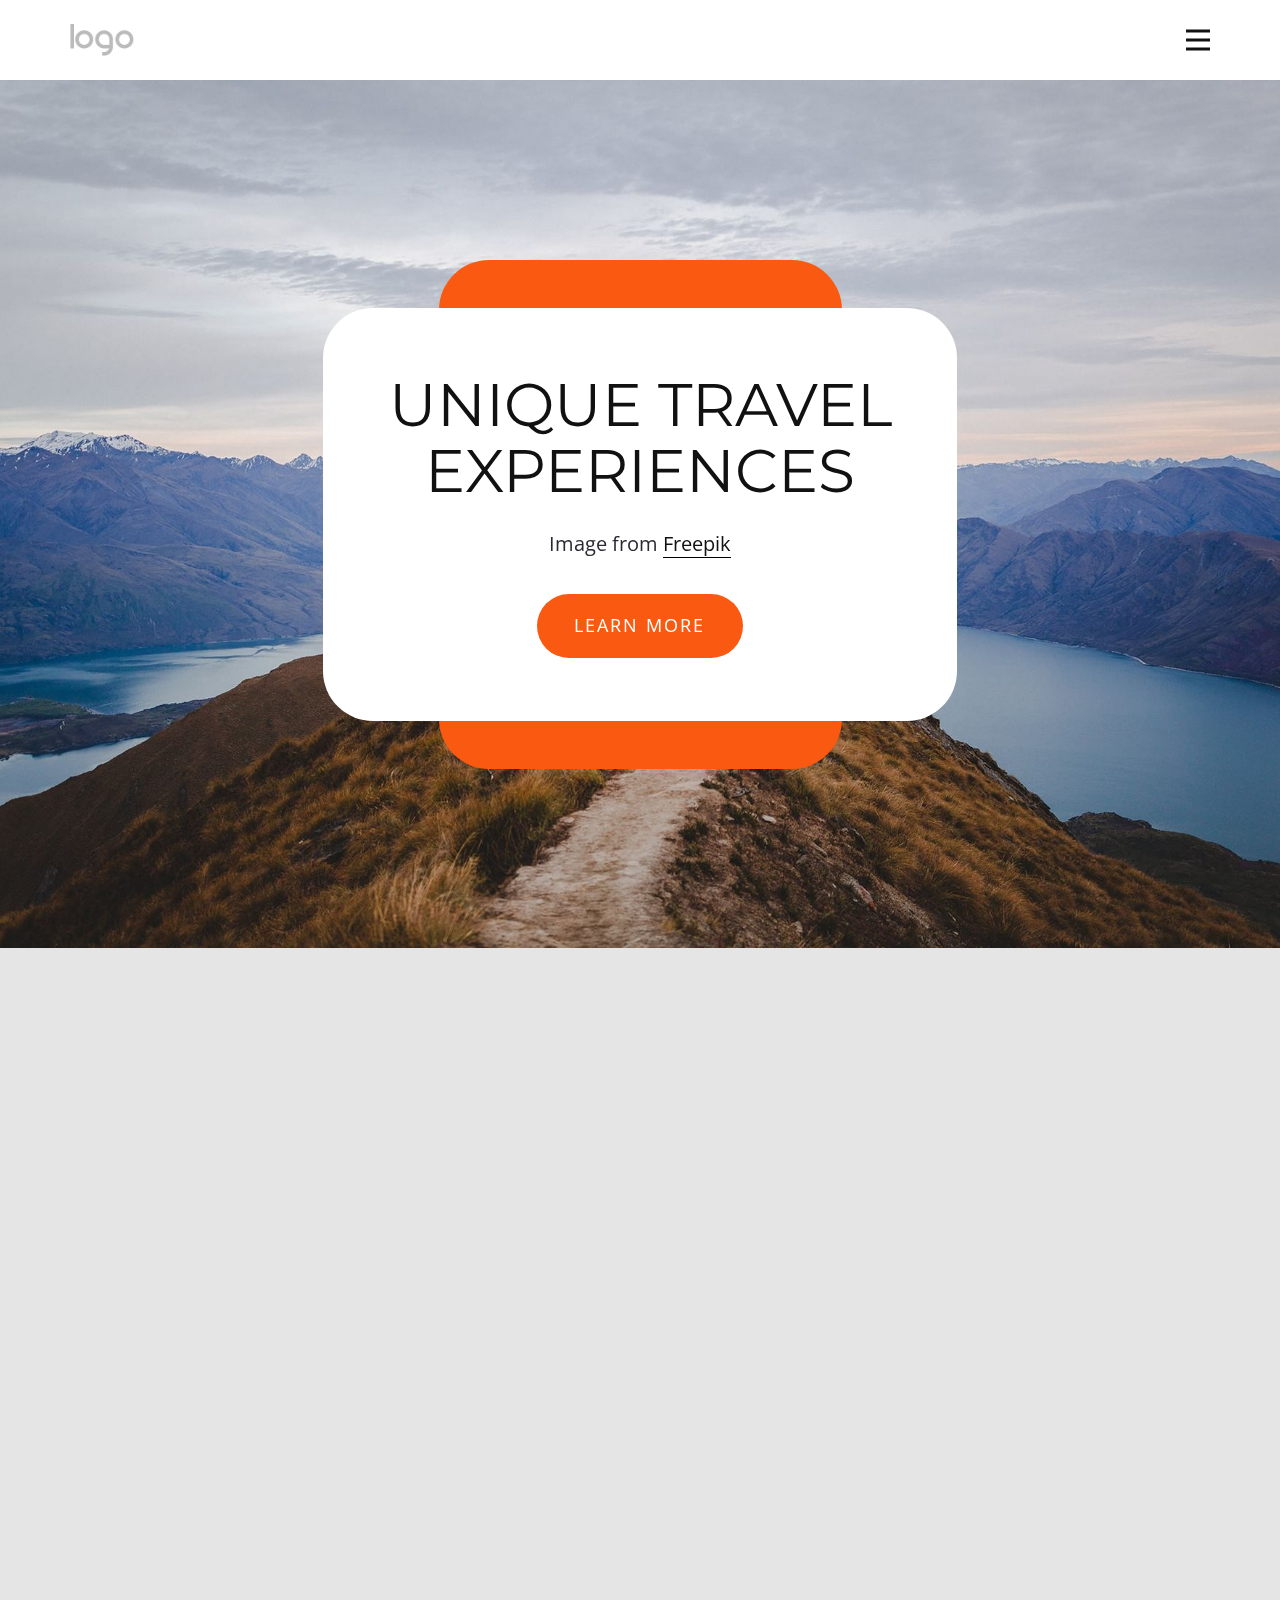
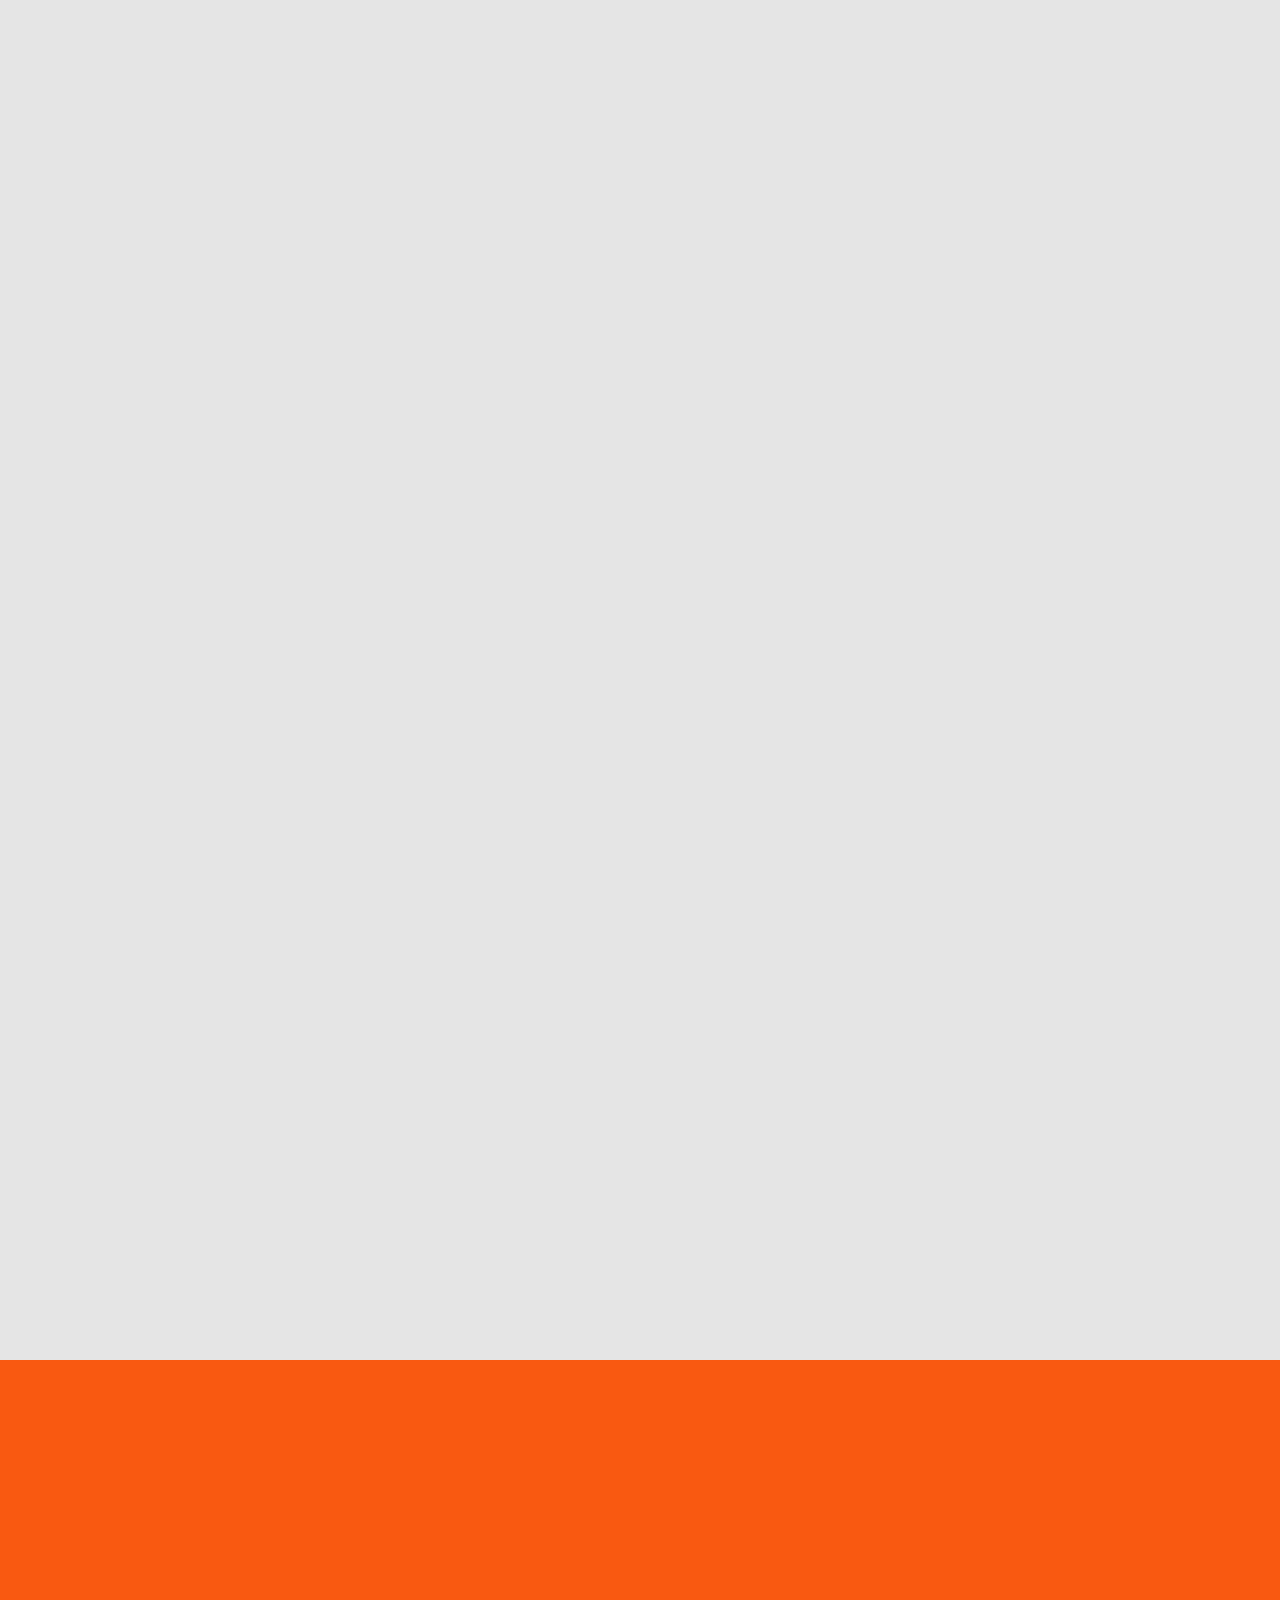
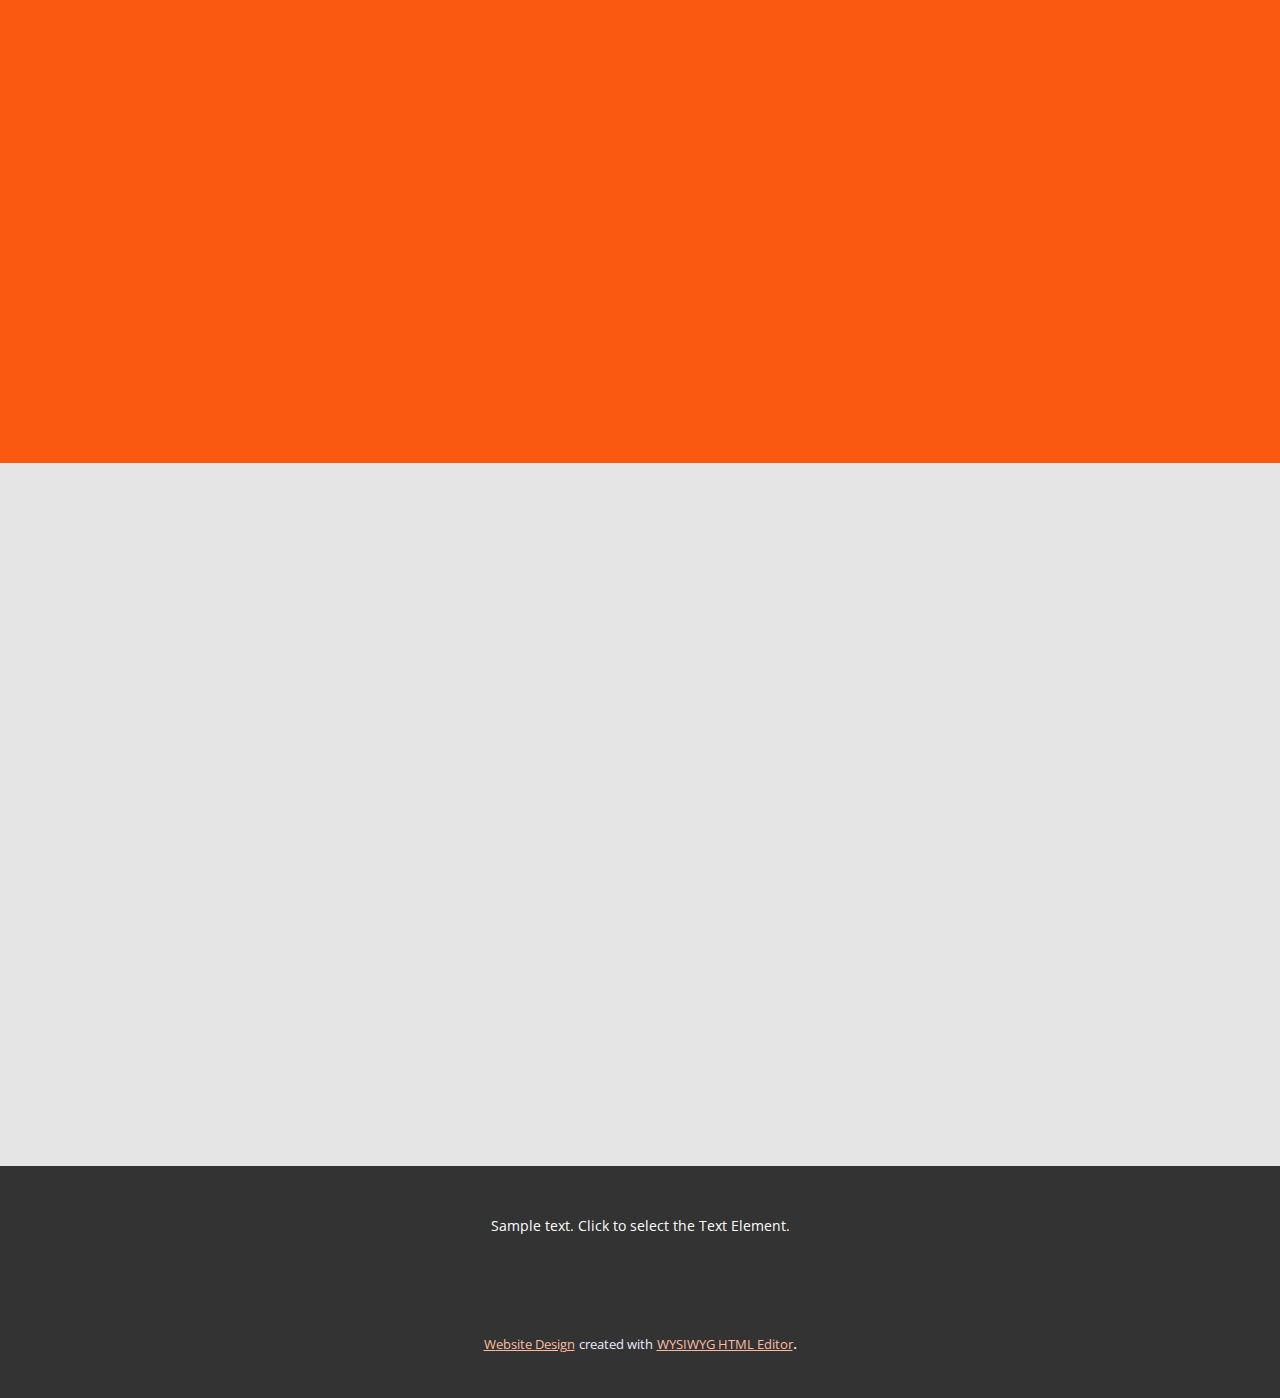
<file: index.html>
<!DOCTYPE html>
<html style="font-size: 16px;" lang="en"><head>
    <meta name="viewport" content="width=device-width, initial-scale=1.0">
    <meta charset="utf-8">
    <meta name="keywords" content="​Unique travel experiences, ​Provided Services, Unique travel experiences, Contact Us">
    <meta name="description" content="">
    <title>Home</title>
    <link rel="stylesheet" href="nicepage.css" media="screen">
<link rel="stylesheet" href="Home.css" media="screen">
    <script class="u-script" type="text/javascript" src="jquery.js" defer=""></script>
    <script class="u-script" type="text/javascript" src="nicepage.js" defer=""></script>
    <meta name="generator" content="Nicepage 5.12.7, nicepage.com">
    <meta name="referrer" content="origin">
    <link id="u-theme-google-font" rel="stylesheet" href="https://fonts.googleapis.com/css?family=Montserrat:100,100i,200,200i,300,300i,400,400i,500,500i,600,600i,700,700i,800,800i,900,900i|Open+Sans:300,300i,400,400i,500,500i,600,600i,700,700i,800,800i">
    
    
    <script type="application/ld+json">{
		"@context": "http://schema.org",
		"@type": "Organization",
		"name": "",
		"logo": "images/default-logo.png"
}</script>
    <meta name="theme-color" content="#6c3aec">
    <meta property="og:title" content="Home">
    <meta property="og:type" content="website">
  <meta data-intl-tel-input-cdn-path="intlTelInput/"></head>
  <body data-home-page="Home.html" data-home-page-title="Home" class="u-body u-xl-mode" data-lang="en"><header class="u-clearfix u-header u-header" id="sec-aa56"><div class="u-clearfix u-sheet u-valign-middle u-sheet-1">
        <a href="https://nicepage.com" class="u-image u-logo u-image-1">
          <img src="images/default-logo.png" class="u-logo-image u-logo-image-1">
        </a>
        <nav class="u-menu u-menu-hamburger u-offcanvas u-menu-1" data-responsive-from="XL">
          <div class="menu-collapse" style="font-size: 1rem; letter-spacing: 0px; font-weight: 500;">
            <a class="u-button-style u-custom-active-border-color u-custom-active-color u-custom-border u-custom-border-color u-custom-borders u-custom-hover-border-color u-custom-hover-color u-custom-left-right-menu-spacing u-custom-padding-bottom u-custom-text-active-color u-custom-text-color u-custom-text-hover-color u-custom-top-bottom-menu-spacing u-nav-link u-text-active-palette-1-base u-text-hover-palette-2-base" href="#">
              <svg class="u-svg-link" viewBox="0 0 24 24"><use xmlns:xlink="http://www.w3.org/1999/xlink" xlink:href="#menu-hamburger"></use></svg>
              <svg class="u-svg-content" version="1.1" id="menu-hamburger" viewBox="0 0 16 16" x="0px" y="0px" xmlns:xlink="http://www.w3.org/1999/xlink" xmlns="http://www.w3.org/2000/svg"><g><rect y="1" width="16" height="2"></rect><rect y="7" width="16" height="2"></rect><rect y="13" width="16" height="2"></rect>
</g></svg>
            </a>
          </div>
          <div class="u-nav-container">
            <ul class="u-nav u-spacing-2 u-unstyled u-nav-1"><li class="u-nav-item"><a class="u-active-grey-5 u-border-active-grey-30 u-border-hover-grey-30 u-border-no-bottom u-border-no-left u-border-no-top u-button-style u-hover-grey-10 u-nav-link u-text-active-grey-90 u-text-grey-90 u-text-hover-grey-90" href="Home.html" style="padding: 10px 20px;">Home</a>
</li><li class="u-nav-item"><a class="u-active-grey-5 u-border-active-grey-30 u-border-hover-grey-30 u-border-no-bottom u-border-no-left u-border-no-top u-button-style u-hover-grey-10 u-nav-link u-text-active-grey-90 u-text-grey-90 u-text-hover-grey-90" href="About.html" style="padding: 10px 20px;">About</a>
</li><li class="u-nav-item"><a class="u-active-grey-5 u-border-active-grey-30 u-border-hover-grey-30 u-border-no-bottom u-border-no-left u-border-no-top u-button-style u-hover-grey-10 u-nav-link u-text-active-grey-90 u-text-grey-90 u-text-hover-grey-90" href="Contact.html" style="padding: 10px 20px;">Contact</a>
</li></ul>
          </div>
          <div class="u-nav-container-collapse">
            <div class="u-black u-container-style u-inner-container-layout u-opacity u-opacity-95 u-sidenav">
              <div class="u-inner-container-layout u-sidenav-overflow">
                <div class="u-menu-close"></div>
                <ul class="u-align-center u-nav u-popupmenu-items u-unstyled u-nav-2"><li class="u-nav-item"><a class="u-button-style u-nav-link" href="Home.html">Home</a>
</li><li class="u-nav-item"><a class="u-button-style u-nav-link" href="About.html">About</a>
</li><li class="u-nav-item"><a class="u-button-style u-nav-link" href="Contact.html">Contact</a>
</li></ul>
              </div>
            </div>
            <div class="u-black u-menu-overlay u-opacity u-opacity-70"></div>
          </div>
        </nav>
      </div></header>
    <section class="u-clearfix u-container-align-center u-image u-section-1" id="carousel_6d51" data-image-width="1980" data-image-height="1234">
      <div class="u-clearfix u-sheet u-valign-middle u-sheet-1">
        <div class="u-palette-2-base u-radius-50 u-shape u-shape-round u-shape-1" data-animation-name="customAnimationIn" data-animation-duration="1500" data-animation-delay="500"></div>
        <div class="u-align-center u-container-align-center u-container-style u-expanded-width-sm u-expanded-width-xs u-group u-radius-50 u-shape-round u-white u-group-1" data-animation-name="customAnimationIn" data-animation-duration="1500">
          <div class="u-container-layout u-valign-middle u-container-layout-1">
            <h1 class="u-align-center u-text u-text-1" data-animation-name="customAnimationIn" data-animation-duration="1500" data-animation-delay="750"> Unique travel experiences</h1>
            <p class="u-align-center u-text u-text-default u-text-2" data-animation-name="customAnimationIn" data-animation-duration="1500" data-animation-delay="500">Image from <a href="https://www.freepik.com/" class="u-active-none u-border-1 u-border-active-grey-75 u-border-black u-border-hover-grey-75 u-border-no-left u-border-no-right u-border-no-top u-btn u-button-link u-button-style u-hover-none u-none u-text-body-color u-btn-1" target="_blank">Freepik</a>
            </p>
            <a href="https://nicepage.best" class="u-active-palette-2-light-1 u-border-none u-btn u-btn-round u-button-style u-hover-palette-2-light-1 u-palette-2-base u-radius-50 u-text-active-white u-text-body-alt-color u-text-hover-white u-btn-2" data-animation-name="customAnimationIn" data-animation-duration="1500" data-animation-delay="750">learn more</a>
          </div>
        </div>
      </div>
    </section>
    <section class="u-align-center u-clearfix u-container-align-center u-grey-10 u-section-2" id="sec-22cd">
      <div class="u-clearfix u-sheet u-valign-middle u-sheet-1">
        <h5 class="u-align-center u-text u-text-default u-text-1" data-animation-name="customAnimationIn" data-animation-duration="1500">unique travel</h5>
        <h2 class="u-align-center u-text u-text-default u-text-2" data-animation-name="customAnimationIn" data-animation-duration="1500"> Provided Services</h2>
        <div class="u-expanded-width u-list u-list-1">
          <div class="u-repeater u-repeater-1">
            <div class="u-container-style u-image u-image-round u-list-item u-radius-25 u-repeater-item u-shading u-image-1" data-image-width="800" data-image-height="1076" data-animation-name="customAnimationIn" data-animation-duration="1500" data-animation-delay="500">
              <div class="u-container-layout u-similar-container u-valign-bottom u-container-layout-1">
                <div class="u-border-3 u-border-white u-line u-line-horizontal u-opacity u-opacity-45 u-line-1" data-animation-name="customAnimationIn" data-animation-duration="1500" data-animation-delay="500"></div>
                <h3 class="u-text u-text-default u-text-3" data-animation-name="customAnimationIn" data-animation-duration="1750" data-animation-delay="500"> Luxury Hotels</h3>
                <p class="u-text u-text-default u-text-4"> Ut enim ad minim veniam</p>
              </div>
            </div>
            <div class="u-container-style u-image u-image-round u-list-item u-radius-25 u-repeater-item u-shading u-image-2" data-image-width="740" data-image-height="1076" data-animation-name="customAnimationIn" data-animation-duration="1500" data-animation-delay="500">
              <div class="u-container-layout u-similar-container u-valign-bottom u-container-layout-2">
                <div class="u-border-3 u-border-white u-line u-line-horizontal u-opacity u-opacity-45 u-line-2" data-animation-name="customAnimationIn" data-animation-duration="1500" data-animation-delay="500"></div>
                <h3 class="u-text u-text-default u-text-5" data-animation-name="customAnimationIn" data-animation-duration="1750" data-animation-delay="500"> VIP Transfers</h3>
                <p class="u-text u-text-default u-text-6"> Ut enim ad minim veniam</p>
              </div>
            </div>
            <div class="u-container-style u-image u-image-round u-list-item u-radius-25 u-repeater-item u-shading u-image-3" data-image-width="740" data-image-height="1076" data-animation-name="customAnimationIn" data-animation-duration="1500" data-animation-delay="500">
              <div class="u-container-layout u-similar-container u-valign-bottom u-container-layout-3">
                <div class="u-border-3 u-border-white u-line u-line-horizontal u-opacity u-opacity-45 u-line-3" data-animation-name="customAnimationIn" data-animation-duration="1500" data-animation-delay="500"></div>
                <h3 class="u-text u-text-default u-text-7" data-animation-name="customAnimationIn" data-animation-duration="1750" data-animation-delay="500">Luxury Villas</h3>
                <p class="u-text u-text-default u-text-8"> Ut enim ad minim veniam</p>
              </div>
            </div>
            <div class="u-container-style u-image u-image-round u-list-item u-radius-25 u-repeater-item u-shading u-image-4" data-image-width="740" data-image-height="1076" data-animation-name="customAnimationIn" data-animation-duration="1500" data-animation-delay="750">
              <div class="u-container-layout u-similar-container u-valign-bottom u-container-layout-4">
                <div class="u-border-3 u-border-white u-line u-line-horizontal u-opacity u-opacity-45 u-line-4" data-animation-name="customAnimationIn" data-animation-duration="1500" data-animation-delay="500"></div>
                <h3 class="u-text u-text-default u-text-9" data-animation-name="customAnimationIn" data-animation-duration="1750" data-animation-delay="500"> Yachting</h3>
                <p class="u-text u-text-default u-text-10"> Ut enim ad minim veniam</p>
              </div>
            </div>
            <div class="u-container-style u-image u-image-round u-list-item u-radius-25 u-repeater-item u-shading u-image-5" data-image-width="1380" data-image-height="920" data-animation-name="customAnimationIn" data-animation-duration="1500" data-animation-delay="750">
              <div class="u-container-layout u-similar-container u-valign-bottom u-container-layout-5">
                <div class="u-border-3 u-border-white u-line u-line-horizontal u-opacity u-opacity-45 u-line-5" data-animation-name="customAnimationIn" data-animation-duration="1500" data-animation-delay="500"></div>
                <h3 class="u-text u-text-default u-text-11" data-animation-name="customAnimationIn" data-animation-duration="1750" data-animation-delay="500"> Safari Parks</h3>
                <p class="u-text u-text-default u-text-12"> Ut enim ad minim veniam</p>
              </div>
            </div>
            <div class="u-container-style u-image u-image-round u-list-item u-radius-25 u-repeater-item u-shading u-image-6" data-image-width="740" data-image-height="1076" data-animation-name="customAnimationIn" data-animation-duration="1500" data-animation-delay="750">
              <div class="u-container-layout u-similar-container u-valign-bottom u-container-layout-6">
                <div class="u-border-3 u-border-white u-line u-line-horizontal u-opacity u-opacity-45 u-line-6" data-animation-name="customAnimationIn" data-animation-duration="1500" data-animation-delay="500"></div>
                <h3 class="u-text u-text-default u-text-13" data-animation-name="customAnimationIn" data-animation-duration="1750" data-animation-delay="500">Trekking</h3>
                <p class="u-text u-text-default u-text-14"> Ut enim ad minim veniam</p>
              </div>
            </div>
          </div>
        </div>
        <p class="u-align-center u-text u-text-default u-text-15" data-animation-name="customAnimationIn" data-animation-duration="1500" data-animation-delay="750">Images from <a href="https://www.freepik.com/" class="u-active-none u-border-1 u-border-active-grey-75 u-border-black u-border-hover-grey-75 u-border-no-left u-border-no-right u-border-no-top u-btn u-button-link u-button-style u-hover-none u-none u-text-body-color u-btn-1" target="_blank">Freepik</a>
        </p>
      </div>
    </section>
    <section class="u-align-center u-clearfix u-palette-2-base u-section-3" src="" id="sec-c968">
      <div class="u-expanded-width u-grey-10 u-shape u-shape-rectangle u-shape-1"></div>
      <h2 class="u-text u-text-body-color u-text-default-lg u-text-default-xl u-text-1" data-animation-name="customAnimationIn" data-animation-duration="1500">Unique travel experiences</h2>
      <p class="u-text u-text-body-color u-text-2" data-animation-name="customAnimationIn" data-animation-duration="1500" data-animation-delay="250"> The most unique experiences in the world</p>
      <div class="u-list u-list-1">
        <div class="u-repeater u-repeater-1">
          <div class="u-align-center u-container-align-center u-container-style u-list-item u-radius-50 u-repeater-item u-shape-round u-white u-list-item-1" data-animation-name="customAnimationIn" data-animation-duration="1500" data-animation-delay="500">
            <div class="u-container-layout u-similar-container u-valign-top u-container-layout-1">
              <img alt="" class="u-expanded-width u-image u-image-round u-radius-30 u-image-1" src="images/dd.jpg" data-image-width="1380" data-image-height="920">
              <h5 class="u-align-center u-text u-text-black u-text-default u-text-3"> African Safari</h5>
              <p class="u-align-center u-text u-text-grey-50 u-text-4">Sample text. Click to select the text box. Click again or double click to start editing the text.</p>
              <a href="https://nicepage.one" class="u-active-none u-align-center u-border-1 u-border-active-grey-60 u-border-hover-grey-60 u-border-no-left u-border-no-right u-border-no-top u-border-palette-2-base u-btn u-button-style u-hover-none u-none u-text-body-color u-btn-1">more</a>
            </div>
          </div>
          <div class="u-align-center u-container-align-center u-container-style u-list-item u-radius-50 u-repeater-item u-shape-round u-video-cover u-white u-list-item-2" data-animation-direction="Up" data-animation-name="customAnimationIn" data-animation-duration="1500" data-animation-delay="500">
            <div class="u-container-layout u-similar-container u-valign-top u-container-layout-2">
              <img alt="" class="u-expanded-width u-image u-image-round u-radius-30 u-image-2" src="images/map-lying-wooden-table_53876-23516.jpg" data-image-width="1380" data-image-height="901">
              <h5 class="u-align-center u-text u-text-default u-text-5">Planning</h5>
              <p class="u-align-center u-text u-text-grey-50 u-text-6">Sample text. Click to select the text box. Click again or double click to start editing the text.</p>
              <a href="https://nicepage.one" class="u-active-none u-align-center u-border-1 u-border-active-grey-60 u-border-hover-grey-60 u-border-no-left u-border-no-right u-border-no-top u-border-palette-2-base u-btn u-button-style u-hover-none u-none u-text-body-color u-btn-2">more</a>
            </div>
          </div>
          <div class="u-align-center u-container-align-center u-container-style u-list-item u-radius-50 u-repeater-item u-shape-round u-video-cover u-white u-list-item-3" data-animation-direction="Up" data-animation-name="customAnimationIn" data-animation-duration="1500" data-animation-delay="500">
            <div class="u-container-layout u-similar-container u-valign-top u-container-layout-3">
              <img alt="" class="u-expanded-width u-image u-image-round u-radius-30 u-image-3" src="images/couple-travelers-pointing-directions_23-2147643192.webp" data-image-width="1380" data-image-height="920">
              <h5 class="u-align-center u-text u-text-black u-text-default u-text-7">City Tours</h5>
              <p class="u-align-center u-text u-text-grey-50 u-text-8">Sample text. Click to select the text box. Click again or double click to start editing the text.</p>
              <a href="https://nicepage.one" class="u-active-none u-align-center u-border-1 u-border-active-grey-60 u-border-hover-grey-60 u-border-no-left u-border-no-right u-border-no-top u-border-palette-2-base u-btn u-button-style u-hover-none u-none u-text-body-color u-btn-3">more</a>
            </div>
          </div>
          <div class="u-align-center u-container-align-center u-container-style u-list-item u-radius-50 u-repeater-item u-shape-round u-video-cover u-white u-list-item-4" data-animation-direction="Up" data-animation-name="customAnimationIn" data-animation-duration="1500" data-animation-delay="750">
            <div class="u-container-layout u-similar-container u-valign-top u-container-layout-4">
              <img alt="" class="u-expanded-width u-image u-image-round u-radius-30 u-image-4" data-image-width="1380" data-image-height="987" src="images/breathtaking-scenery-snowy-rocks-cloudy-sky-dolomiten-italy_181624-12706.webp">
              <h5 class="u-align-center u-text u-text-black u-text-default u-text-9">Trekking</h5>
              <p class="u-align-center u-text u-text-grey-50 u-text-10">Sample text. Click to select the text box. Click again or double click to start editing the text.</p>
              <a href="https://nicepage.one" class="u-active-none u-align-center u-border-1 u-border-active-grey-60 u-border-hover-grey-60 u-border-no-left u-border-no-right u-border-no-top u-border-palette-2-base u-btn u-button-style u-hover-none u-none u-text-body-color u-btn-4">more</a>
            </div>
          </div>
          <div class="u-align-center u-container-align-center u-container-style u-list-item u-radius-50 u-repeater-item u-shape-round u-video-cover u-white u-list-item-5" data-animation-direction="Up" data-animation-name="customAnimationIn" data-animation-duration="1500" data-animation-delay="750">
            <div class="u-container-layout u-similar-container u-valign-top u-container-layout-5">
              <img alt="" class="u-expanded-width u-image u-image-round u-radius-30 u-image-5" data-image-width="1380" data-image-height="920" src="images/couple-sunrise-beach_1153-8733.jpg">
              <h5 class="u-align-center u-text u-text-black u-text-default u-text-11">Romantic tours</h5>
              <p class="u-align-center u-text u-text-grey-50 u-text-12">Sample text. Click to select the text box. Click again or double click to start editing the text.</p>
              <a href="https://nicepage.one" class="u-active-none u-align-center u-border-1 u-border-active-grey-60 u-border-hover-grey-60 u-border-no-left u-border-no-right u-border-no-top u-border-palette-2-base u-btn u-button-style u-hover-none u-none u-text-body-color u-btn-5">more</a>
            </div>
          </div>
          <div class="u-align-center u-container-align-center u-container-style u-list-item u-radius-50 u-repeater-item u-shape-round u-video-cover u-white u-list-item-6" data-animation-direction="Up" data-animation-name="customAnimationIn" data-animation-duration="1500" data-animation-delay="750">
            <div class="u-container-layout u-similar-container u-valign-top u-container-layout-6">
              <img alt="" class="u-expanded-width u-image u-image-round u-radius-30 u-image-6" data-image-width="1380" data-image-height="920" src="images/tourist-making-photo-nature_1150-7742.webp">
              <h5 class="u-align-center u-text u-text-black u-text-default u-text-13">Active Tours</h5>
              <p class="u-align-center u-text u-text-grey-50 u-text-14">Sample text. Click to select the text box. Click again or double click to start editing the text.</p>
              <a href="https://nicepage.one" class="u-active-none u-align-center u-border-1 u-border-active-grey-60 u-border-hover-grey-60 u-border-no-left u-border-no-right u-border-no-top u-border-palette-2-base u-btn u-button-style u-hover-none u-none u-text-body-color u-btn-6">more</a>
            </div>
          </div>
        </div>
      </div>
      <p class="u-text u-text-body-alt-color u-text-default u-text-15" data-animation-name="customAnimationIn" data-animation-duration="1500" data-animation-delay="750">Images from <a href="https://www.freepik.com" class="u-active-none u-border-1 u-border-active-palette-2-light-2 u-border-hover-palette-2-light-2 u-border-no-left u-border-no-right u-border-no-top u-border-white u-btn u-button-link u-button-style u-hover-none u-none u-text-active-palette-2-light-2 u-text-body-alt-color u-text-hover-palette-2-light-2 u-btn-7" target="_blank">Freepik</a>
      </p>
    </section>
    <section class="u-clearfix u-grey-10 u-section-4" id="carousel_1c56">
      <div class="u-expanded-width u-palette-2-base u-shape u-shape-rectangle u-shape-1" data-animation-name="flipIn" data-animation-duration="1500" data-animation-direction="X" data-animation-delay="0"></div>
      <div class="data-layout-selected u-clearfix u-gutter-26 u-layout-wrap u-layout-wrap-1">
        <div class="u-layout">
          <div class="u-layout-row">
            <div class="u-align-center u-container-style u-layout-cell u-radius-50 u-shape-round u-size-30 u-white u-layout-cell-1" data-animation-name="customAnimationIn" data-animation-duration="1500" data-animation-delay="500">
              <div class="u-container-layout u-valign-middle-lg u-valign-middle-md u-valign-middle-xl u-container-layout-1">
                <div class="u-list u-list-1">
                  <div class="u-repeater u-repeater-1">
                    <div class="u-container-style u-list-item u-repeater-item u-white u-list-item-1">
                      <div class="u-container-layout u-similar-container u-valign-middle-xl u-container-layout-2"><span class="u-icon u-icon-circle u-text-palette-2-base u-icon-1"><svg class="u-svg-link" preserveAspectRatio="xMidYMin slice" viewBox="0 0 405.333 405.333" style=""><use xmlns:xlink="http://www.w3.org/1999/xlink" xlink:href="#svg-9ccf"></use></svg><svg class="u-svg-content" viewBox="0 0 405.333 405.333" x="0px" y="0px" id="svg-9ccf" style="enable-background:new 0 0 405.333 405.333;"><g><g><path d="M373.333,266.88c-25.003,0-49.493-3.904-72.725-11.584c-11.328-3.904-24.171-0.896-31.637,6.699l-46.016,34.752    c-52.779-28.16-86.571-61.931-114.389-114.368l33.813-44.928c8.512-8.533,11.563-20.971,7.915-32.64    C142.592,81.472,138.667,56.96,138.667,32c0-17.643-14.357-32-32-32H32C14.357,0,0,14.357,0,32    c0,205.845,167.488,373.333,373.333,373.333c17.643,0,32-14.357,32-32V298.88C405.333,281.237,390.976,266.88,373.333,266.88z     M384,373.333c0,5.888-4.8,10.667-10.667,10.667c-194.091,0-352-157.909-352-352c0-5.888,4.8-10.667,10.667-10.667h74.667    c5.867,0,10.667,4.779,10.667,10.667c0,27.243,4.267,53.995,12.629,79.36c1.237,3.989,0.235,8.107-3.669,12.16l-38.827,51.413    c-2.453,3.264-2.837,7.637-0.981,11.264c31.637,62.144,70.059,100.587,132.651,132.651c3.605,1.877,8.021,1.493,11.285-0.981    l52.523-39.808c2.859-2.816,7.061-3.797,10.859-2.539c25.515,8.427,52.267,12.693,79.531,12.693    c5.867,0,10.667,4.779,10.667,10.667V373.333z"></path>
</g>
</g></svg></span>
                        <h5 class="u-text u-text-1">Call Us</h5>
                        <p class="u-text u-text-grey-60 u-text-2">1 (234) 567-891, 1 (234) 987-654</p>
                      </div>
                    </div>
                    <div class="u-container-style u-list-item u-repeater-item u-white u-list-item-2">
                      <div class="u-container-layout u-similar-container u-valign-middle-xl u-container-layout-3"><span class="u-icon u-icon-circle u-text-palette-2-base u-icon-2"><svg class="u-svg-link" preserveAspectRatio="xMidYMin slice" viewBox="0 0 512 512" style=""><use xmlns:xlink="http://www.w3.org/1999/xlink" xlink:href="#svg-ff8a"></use></svg><svg class="u-svg-content" viewBox="0 0 512 512" x="0px" y="0px" id="svg-ff8a" style="enable-background:new 0 0 512 512;"><g><g><path d="M256,0C156.748,0,76,80.748,76,180c0,33.534,9.289,66.26,26.869,94.652l142.885,230.257    c2.737,4.411,7.559,7.091,12.745,7.091c0.04,0,0.079,0,0.119,0c5.231-0.041,10.063-2.804,12.75-7.292L410.611,272.22    C427.221,244.428,436,212.539,436,180C436,80.748,355.252,0,256,0z M384.866,256.818L258.272,468.186l-129.905-209.34    C113.734,235.214,105.8,207.95,105.8,180c0-82.71,67.49-150.2,150.2-150.2S406.1,97.29,406.1,180    C406.1,207.121,398.689,233.688,384.866,256.818z"></path>
</g>
</g><g><g><path d="M256,90c-49.626,0-90,40.374-90,90c0,49.309,39.717,90,90,90c50.903,0,90-41.233,90-90C346,130.374,305.626,90,256,90z     M256,240.2c-33.257,0-60.2-27.033-60.2-60.2c0-33.084,27.116-60.2,60.2-60.2s60.1,27.116,60.1,60.2    C316.1,212.683,289.784,240.2,256,240.2z"></path>
</g>
</g></svg></span>
                        <h5 class="u-text u-text-3">Location</h5>
                        <p class="u-text u-text-grey-60 u-text-4">121 Rock Sreet, 21 Avenue, New York, NY 92103-9000</p>
                      </div>
                    </div>
                    <div class="u-container-style u-list-item u-repeater-item u-white u-list-item-3">
                      <div class="u-container-layout u-similar-container u-valign-middle-xl u-container-layout-4"><span class="u-icon u-icon-circle u-text-palette-2-base u-icon-3"><svg class="u-svg-link" preserveAspectRatio="xMidYMin slice" viewBox="0 0 512.00042 512" style=""><use xmlns:xlink="http://www.w3.org/1999/xlink" xlink:href="#svg-279b"></use></svg><svg class="u-svg-content" viewBox="0 0 512.00042 512" id="svg-279b"><path d="m172.578125 310.394531v2.308594h67.191406c6.414063 0 12.054688 7.953125 12.054688 17.183594 0 9.234375-5.640625 17.695312-12.054688 17.695312h-91.300781c-7.183594 0-17.441406-4.871093-17.441406-12.308593v-24.878907c0-40.265625 80.789062-63.347656 80.789062-95.917969 0-8.207031-5.128906-18.210937-19.492187-18.210937-10.257813 0-19.234375 5.128906-19.234375 19.238281 0 7.4375-7.953125 14.617188-21.03125 14.617188-10.257813 0-17.953125-4.617188-17.953125-20.773438 0-31.289062 28.726562-49.242187 57.960937-49.242187 29.753906 0 59.757813 18.722656 59.757813 53.089843 0 55.652344-79.246094 73.863282-79.246094 97.199219zm216.199219-20.773437c0-9.230469-4.101563-18.464844-12.308594-18.464844h-11.027344v-17.953125c0-8.460937-10.003906-12.054687-20.007812-12.054687-10 0-20.003906 3.59375-20.003906 12.054687v17.953125h-22.054688l45.394531-91.046875c.769531-1.792969 1.28125-3.332031 1.28125-4.871094 0-9.234375-13.078125-15.132812-20.003906-15.132812-6.414063 0-12.824219 2.820312-16.671875 10.257812l-59.242188 116.183594c-1.539062 2.820313-2.054687 5.640625-2.054687 7.691406 0 8.976563 5.898437 13.851563 13.335937 13.851563h60.015626v27.183594c0 8.207031 10.003906 12.3125 20.003906 12.3125 10.003906 0 20.007812-4.105469 20.007812-12.3125v-27.183594h11.027344c6.15625 0 12.308594-9.234375 12.308594-18.46875zm-48.105469 167.53125c-17.921875 7.503906-36.804687 12.554687-56.128906 15.003906-10.957031 1.390625-18.710938 11.402344-17.320313 22.359375 1.386719 10.925781 11.367188 18.714844 22.355469 17.324219 22.90625-2.90625 45.292969-8.894532 66.546875-17.792969 10.1875-4.269531 14.988281-15.984375 10.71875-26.171875-4.265625-10.1875-15.980469-14.992188-26.171875-10.722656zm116.710937-72.226563c-8.769531-6.710937-21.324218-5.039062-28.039062 3.730469-11.757812 15.367188-25.519531 29.113281-40.898438 40.855469-8.78125 6.699219-10.464843 19.25-3.765624 28.03125 6.714843 8.792969 19.269531 10.453125 28.035156 3.761719 18.199218-13.894532 34.484375-30.15625 48.398437-48.339844 6.710938-8.773438 5.039063-21.324219-3.730469-28.039063zm37.125-117.773437c-10.949218-1.386719-20.964843 6.371094-22.351562 17.328125-2.445312 19.320312-7.484375 38.199219-14.980469 56.121093-4.261719 10.1875.542969 21.90625 10.730469 26.167969 10.148438 4.246094 21.890625-.496093 26.171875-10.730469 8.886719-21.253906 14.863281-43.636718 17.761719-66.535156 1.386718-10.957031-6.371094-20.964844-17.332032-22.351562zm-265.167968 205.003906c-107.941406-13.691406-189.339844-106.214844-189.339844-215.210938 0-119.894531 97.023438-216.945312 216.941406-216.945312 108.996094 0 201.511719 81.398438 215.207032 189.34375 1.390624 10.957031 11.414062 18.714844 22.355468 17.324219 10.957032-1.390625 18.714844-11.398438 17.324219-22.359375-16.101563-126.933594-124.492187-224.308594-254.886719-224.308594-142.003906 0-256.941406 114.921875-256.941406 256.945312 0 130.527344 97.496094 238.804688 224.304688 254.894532 10.929687 1.382812 20.964843-6.335938 22.359374-17.324219 1.390626-10.957031-6.367187-20.96875-17.324218-22.359375zm0 0"></path></svg></span>
                        <h5 class="u-text u-text-5">Business Hours</h5>
                        <p class="u-text u-text-grey-60 u-text-6">Mon – Fri …… 10 am – 8 pm, Sat, Sun ....… Closed</p>
                      </div>
                    </div>
                  </div>
                </div>
              </div>
            </div>
            <div class="u-align-center u-container-style u-layout-cell u-radius-50 u-shape-round u-size-30 u-white u-layout-cell-2" data-animation-name="customAnimationIn" data-animation-duration="1500" data-animation-delay="500">
              <div class="u-container-layout u-valign-middle u-container-layout-5">
                <div class="u-align-left u-form u-form-1">
                  <form action="https://forms.nicepagesrv.com/v2/form/process" class="u-clearfix u-form-spacing-28 u-form-vertical u-inner-form" style="padding: 10px" source="email" name="form">
                    <h2 class="u-align-center u-form-group u-form-text u-text u-text-7"> Contact Us</h2>
                    <div class="u-form-group u-form-name">
                      <label for="name-5a14" class="u-form-control-hidden u-label">Name</label>
                      <input type="text" placeholder="Enter your Name" id="name-5a14" name="name" class="u-border-2 u-border-black u-border-no-left u-border-no-right u-border-no-top u-input u-input-rectangle" required="" wfd-id="id939">
                    </div>
                    <div class="u-form-email u-form-group">
                      <label for="email-5a14" class="u-form-control-hidden u-label">Email</label>
                      <input type="email" placeholder="Enter a valid email address" id="email-5a14" name="email" class="u-border-2 u-border-black u-border-no-left u-border-no-right u-border-no-top u-input u-input-rectangle" required="" wfd-id="id940">
                    </div>
                    <div class="u-form-group u-form-message">
                      <label for="message-5a14" class="u-form-control-hidden u-label">Message</label>
                      <textarea placeholder="" rows="4" cols="50" id="message-5a14" name="message" class="u-border-2 u-border-black u-border-no-left u-border-no-right u-border-no-top u-input u-input-rectangle" required=""></textarea>
                    </div>
                    <div class="u-align-left u-form-group u-form-submit">
                      <a href="#" class="u-active-palette-2-light-1 u-border-none u-btn u-btn-round u-btn-submit u-button-style u-hover-palette-2-light-1 u-palette-2-base u-radius-50 u-btn-1">Submit</a>
                      <input type="submit" value="submit" class="u-form-control-hidden" wfd-id="id941">
                    </div>
                    <div class="u-form-send-message u-form-send-success"> Thank you! Your message has been sent. </div>
                    <div class="u-form-send-error u-form-send-message"> Unable to send your message. Please fix errors then try again. </div>
                    <input type="hidden" value="" name="recaptchaResponse" wfd-id="id942">
                    <input type="hidden" name="formServices" value="47e04908-ae96-56f4-c0f2-084276aae34c">
                  </form>
                </div>
              </div>
            </div>
          </div>
        </div>
      </div>
    </section>
    
    
    <footer class="u-align-center u-clearfix u-footer u-grey-80 u-footer" id="sec-bc7d"><div class="u-clearfix u-sheet u-sheet-1">
        <p class="u-small-text u-text u-text-variant u-text-1">Sample text. Click to select the Text Element.</p>
      </div></footer>
    <section class="u-backlink u-clearfix u-grey-80">
      <a class="u-link" href="https://nicepage.com/website-design" target="_blank">
        <span>Website Design</span>
      </a>
      <p class="u-text">
        <span>created with</span>
      </p>
      <a class="u-link" href="https://nicepage.com/wysiwyg-html-editor" target="_blank">
        <span>WYSIWYG HTML Editor</span>
      </a>. 
    </section>
  
</body></html>
</file>
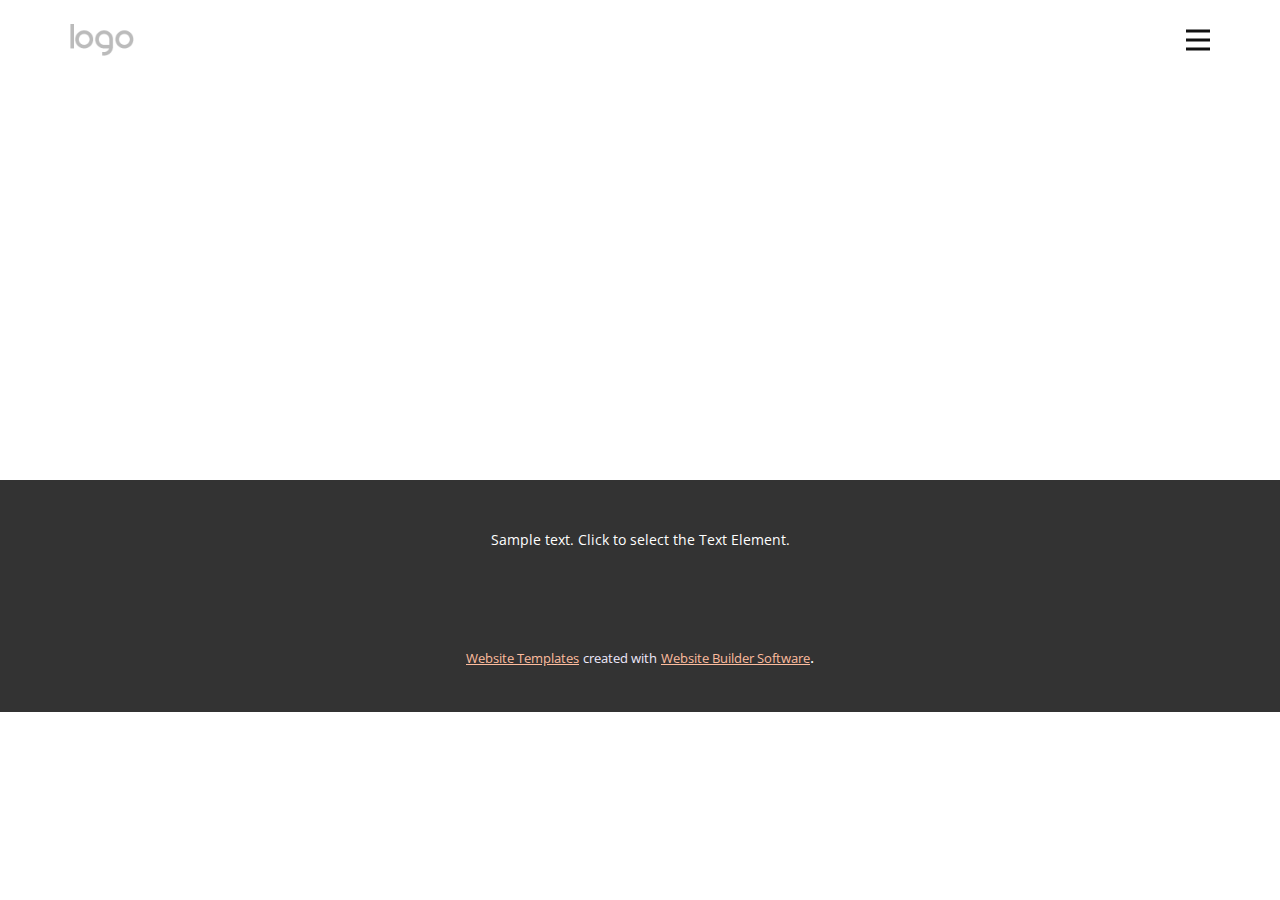
<file: About.html>
<!DOCTYPE html>
<html style="font-size: 16px;" lang="en"><head>
    <meta name="viewport" content="width=device-width, initial-scale=1.0">
    <meta charset="utf-8">
    <meta name="keywords" content="">
    <meta name="description" content="">
    <title>About</title>
    <link rel="stylesheet" href="nicepage.css" media="screen">
<link rel="stylesheet" href="About.css" media="screen">
    <script class="u-script" type="text/javascript" src="jquery.js" defer=""></script>
    <script class="u-script" type="text/javascript" src="nicepage.js" defer=""></script>
    <meta name="generator" content="Nicepage 5.12.7, nicepage.com">
    <link id="u-theme-google-font" rel="stylesheet" href="https://fonts.googleapis.com/css?family=Montserrat:100,100i,200,200i,300,300i,400,400i,500,500i,600,600i,700,700i,800,800i,900,900i|Open+Sans:300,300i,400,400i,500,500i,600,600i,700,700i,800,800i">
    
    
    <script type="application/ld+json">{
		"@context": "http://schema.org",
		"@type": "Organization",
		"name": "",
		"logo": "images/default-logo.png"
}</script>
    <meta name="theme-color" content="#6c3aec">
    <meta property="og:title" content="About">
    <meta property="og:type" content="website">
  <meta data-intl-tel-input-cdn-path="intlTelInput/"></head>
  <body class="u-body u-xl-mode" data-lang="en"><header class="u-clearfix u-header u-header" id="sec-aa56"><div class="u-clearfix u-sheet u-valign-middle u-sheet-1">
        <a href="https://nicepage.com" class="u-image u-logo u-image-1">
          <img src="images/default-logo.png" class="u-logo-image u-logo-image-1">
        </a>
        <nav class="u-menu u-menu-hamburger u-offcanvas u-menu-1" data-responsive-from="XL">
          <div class="menu-collapse" style="font-size: 1rem; letter-spacing: 0px; font-weight: 500;">
            <a class="u-button-style u-custom-active-border-color u-custom-active-color u-custom-border u-custom-border-color u-custom-borders u-custom-hover-border-color u-custom-hover-color u-custom-left-right-menu-spacing u-custom-padding-bottom u-custom-text-active-color u-custom-text-color u-custom-text-hover-color u-custom-top-bottom-menu-spacing u-nav-link u-text-active-palette-1-base u-text-hover-palette-2-base" href="#">
              <svg class="u-svg-link" viewBox="0 0 24 24"><use xmlns:xlink="http://www.w3.org/1999/xlink" xlink:href="#menu-hamburger"></use></svg>
              <svg class="u-svg-content" version="1.1" id="menu-hamburger" viewBox="0 0 16 16" x="0px" y="0px" xmlns:xlink="http://www.w3.org/1999/xlink" xmlns="http://www.w3.org/2000/svg"><g><rect y="1" width="16" height="2"></rect><rect y="7" width="16" height="2"></rect><rect y="13" width="16" height="2"></rect>
</g></svg>
            </a>
          </div>
          <div class="u-nav-container">
            <ul class="u-nav u-spacing-2 u-unstyled u-nav-1"><li class="u-nav-item"><a class="u-active-grey-5 u-border-active-grey-30 u-border-hover-grey-30 u-border-no-bottom u-border-no-left u-border-no-top u-button-style u-hover-grey-10 u-nav-link u-text-active-grey-90 u-text-grey-90 u-text-hover-grey-90" href="Home.html" style="padding: 10px 20px;">Home</a>
</li><li class="u-nav-item"><a class="u-active-grey-5 u-border-active-grey-30 u-border-hover-grey-30 u-border-no-bottom u-border-no-left u-border-no-top u-button-style u-hover-grey-10 u-nav-link u-text-active-grey-90 u-text-grey-90 u-text-hover-grey-90" href="About.html" style="padding: 10px 20px;">About</a>
</li><li class="u-nav-item"><a class="u-active-grey-5 u-border-active-grey-30 u-border-hover-grey-30 u-border-no-bottom u-border-no-left u-border-no-top u-button-style u-hover-grey-10 u-nav-link u-text-active-grey-90 u-text-grey-90 u-text-hover-grey-90" href="Contact.html" style="padding: 10px 20px;">Contact</a>
</li></ul>
          </div>
          <div class="u-nav-container-collapse">
            <div class="u-black u-container-style u-inner-container-layout u-opacity u-opacity-95 u-sidenav">
              <div class="u-inner-container-layout u-sidenav-overflow">
                <div class="u-menu-close"></div>
                <ul class="u-align-center u-nav u-popupmenu-items u-unstyled u-nav-2"><li class="u-nav-item"><a class="u-button-style u-nav-link" href="Home.html">Home</a>
</li><li class="u-nav-item"><a class="u-button-style u-nav-link" href="About.html">About</a>
</li><li class="u-nav-item"><a class="u-button-style u-nav-link" href="Contact.html">Contact</a>
</li></ul>
              </div>
            </div>
            <div class="u-black u-menu-overlay u-opacity u-opacity-70"></div>
          </div>
        </nav>
      </div></header>
    <section class="u-clearfix u-section-1" id="sec-e83a">
      <div class="u-clearfix u-sheet u-sheet-1"></div>
    </section>
    
    
    <footer class="u-align-center u-clearfix u-footer u-grey-80 u-footer" id="sec-bc7d"><div class="u-clearfix u-sheet u-sheet-1">
        <p class="u-small-text u-text u-text-variant u-text-1">Sample text. Click to select the Text Element.</p>
      </div></footer>
    <section class="u-backlink u-clearfix u-grey-80">
      <a class="u-link" href="https://nicepage.com/website-templates" target="_blank">
        <span>Website Templates</span>
      </a>
      <p class="u-text">
        <span>created with</span>
      </p>
      <a class="u-link" href="" target="_blank">
        <span>Website Builder Software</span>
      </a>. 
    </section>
  
</body></html>
</file>
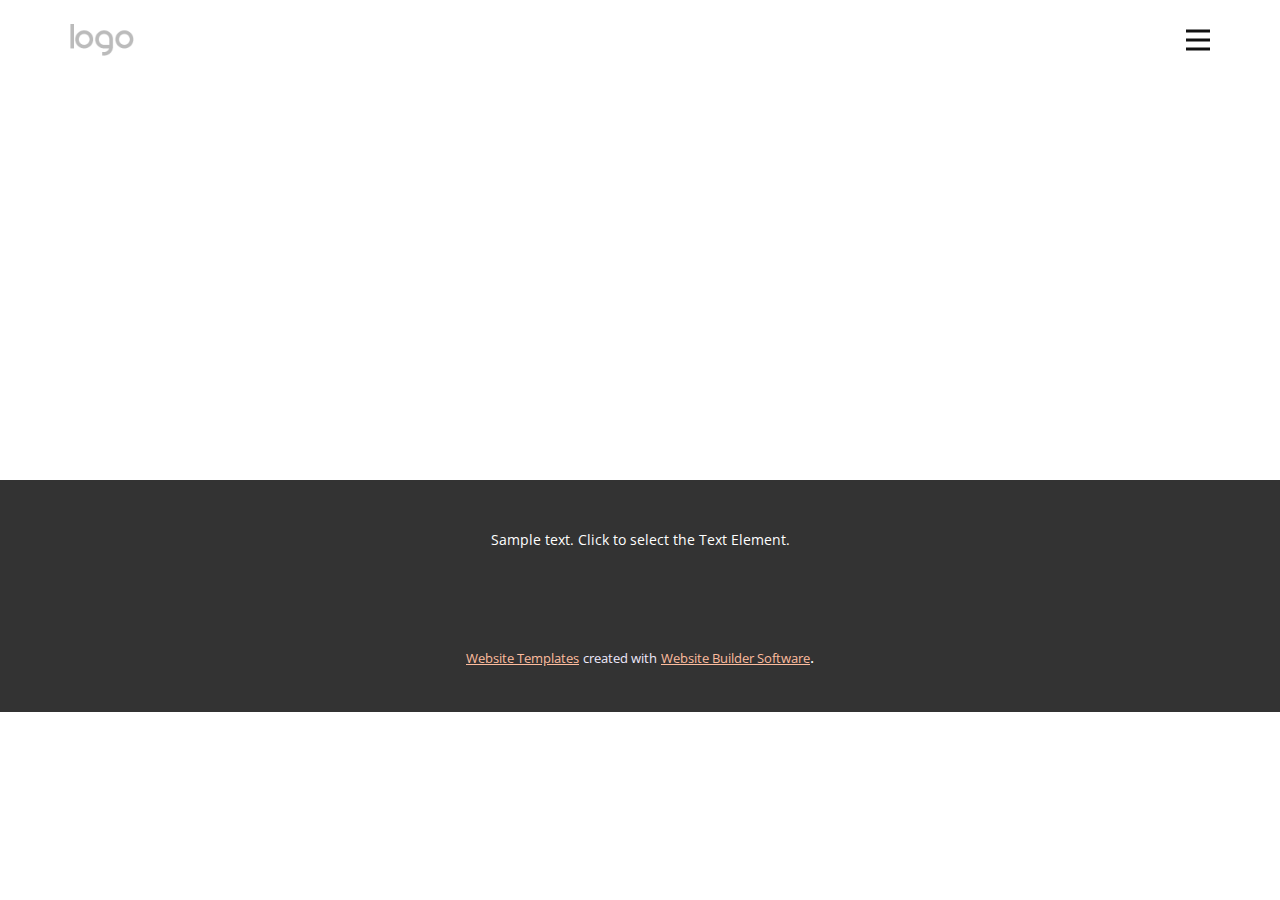
<file: Contact.html>
<!DOCTYPE html>
<html style="font-size: 16px;" lang="en"><head>
    <meta name="viewport" content="width=device-width, initial-scale=1.0">
    <meta charset="utf-8">
    <meta name="keywords" content="">
    <meta name="description" content="">
    <title>Contact</title>
    <link rel="stylesheet" href="nicepage.css" media="screen">
<link rel="stylesheet" href="Contact.css" media="screen">
    <script class="u-script" type="text/javascript" src="jquery.js" defer=""></script>
    <script class="u-script" type="text/javascript" src="nicepage.js" defer=""></script>
    <meta name="generator" content="Nicepage 5.12.7, nicepage.com">
    <link id="u-theme-google-font" rel="stylesheet" href="https://fonts.googleapis.com/css?family=Montserrat:100,100i,200,200i,300,300i,400,400i,500,500i,600,600i,700,700i,800,800i,900,900i|Open+Sans:300,300i,400,400i,500,500i,600,600i,700,700i,800,800i">
    
    
    <script type="application/ld+json">{
		"@context": "http://schema.org",
		"@type": "Organization",
		"name": "",
		"logo": "images/default-logo.png"
}</script>
    <meta name="theme-color" content="#6c3aec">
    <meta property="og:title" content="Contact">
    <meta property="og:type" content="website">
  <meta data-intl-tel-input-cdn-path="intlTelInput/"></head>
  <body class="u-body u-xl-mode" data-lang="en"><header class="u-clearfix u-header u-header" id="sec-aa56"><div class="u-clearfix u-sheet u-valign-middle u-sheet-1">
        <a href="https://nicepage.com" class="u-image u-logo u-image-1">
          <img src="images/default-logo.png" class="u-logo-image u-logo-image-1">
        </a>
        <nav class="u-menu u-menu-hamburger u-offcanvas u-menu-1" data-responsive-from="XL">
          <div class="menu-collapse" style="font-size: 1rem; letter-spacing: 0px; font-weight: 500;">
            <a class="u-button-style u-custom-active-border-color u-custom-active-color u-custom-border u-custom-border-color u-custom-borders u-custom-hover-border-color u-custom-hover-color u-custom-left-right-menu-spacing u-custom-padding-bottom u-custom-text-active-color u-custom-text-color u-custom-text-hover-color u-custom-top-bottom-menu-spacing u-nav-link u-text-active-palette-1-base u-text-hover-palette-2-base" href="#">
              <svg class="u-svg-link" viewBox="0 0 24 24"><use xmlns:xlink="http://www.w3.org/1999/xlink" xlink:href="#menu-hamburger"></use></svg>
              <svg class="u-svg-content" version="1.1" id="menu-hamburger" viewBox="0 0 16 16" x="0px" y="0px" xmlns:xlink="http://www.w3.org/1999/xlink" xmlns="http://www.w3.org/2000/svg"><g><rect y="1" width="16" height="2"></rect><rect y="7" width="16" height="2"></rect><rect y="13" width="16" height="2"></rect>
</g></svg>
            </a>
          </div>
          <div class="u-nav-container">
            <ul class="u-nav u-spacing-2 u-unstyled u-nav-1"><li class="u-nav-item"><a class="u-active-grey-5 u-border-active-grey-30 u-border-hover-grey-30 u-border-no-bottom u-border-no-left u-border-no-top u-button-style u-hover-grey-10 u-nav-link u-text-active-grey-90 u-text-grey-90 u-text-hover-grey-90" href="Home.html" style="padding: 10px 20px;">Home</a>
</li><li class="u-nav-item"><a class="u-active-grey-5 u-border-active-grey-30 u-border-hover-grey-30 u-border-no-bottom u-border-no-left u-border-no-top u-button-style u-hover-grey-10 u-nav-link u-text-active-grey-90 u-text-grey-90 u-text-hover-grey-90" href="About.html" style="padding: 10px 20px;">About</a>
</li><li class="u-nav-item"><a class="u-active-grey-5 u-border-active-grey-30 u-border-hover-grey-30 u-border-no-bottom u-border-no-left u-border-no-top u-button-style u-hover-grey-10 u-nav-link u-text-active-grey-90 u-text-grey-90 u-text-hover-grey-90" href="Contact.html" style="padding: 10px 20px;">Contact</a>
</li></ul>
          </div>
          <div class="u-nav-container-collapse">
            <div class="u-black u-container-style u-inner-container-layout u-opacity u-opacity-95 u-sidenav">
              <div class="u-inner-container-layout u-sidenav-overflow">
                <div class="u-menu-close"></div>
                <ul class="u-align-center u-nav u-popupmenu-items u-unstyled u-nav-2"><li class="u-nav-item"><a class="u-button-style u-nav-link" href="Home.html">Home</a>
</li><li class="u-nav-item"><a class="u-button-style u-nav-link" href="About.html">About</a>
</li><li class="u-nav-item"><a class="u-button-style u-nav-link" href="Contact.html">Contact</a>
</li></ul>
              </div>
            </div>
            <div class="u-black u-menu-overlay u-opacity u-opacity-70"></div>
          </div>
        </nav>
      </div></header>
    <section class="u-clearfix u-section-1" id="sec-26f7">
      <div class="u-clearfix u-sheet u-sheet-1"></div>
    </section>
    
    
    <footer class="u-align-center u-clearfix u-footer u-grey-80 u-footer" id="sec-bc7d"><div class="u-clearfix u-sheet u-sheet-1">
        <p class="u-small-text u-text u-text-variant u-text-1">Sample text. Click to select the Text Element.</p>
      </div></footer>
    <section class="u-backlink u-clearfix u-grey-80">
      <a class="u-link" href="https://nicepage.com/website-templates" target="_blank">
        <span>Website Templates</span>
      </a>
      <p class="u-text">
        <span>created with</span>
      </p>
      <a class="u-link" href="" target="_blank">
        <span>Website Builder Software</span>
      </a>. 
    </section>
  
</body></html>
</file>
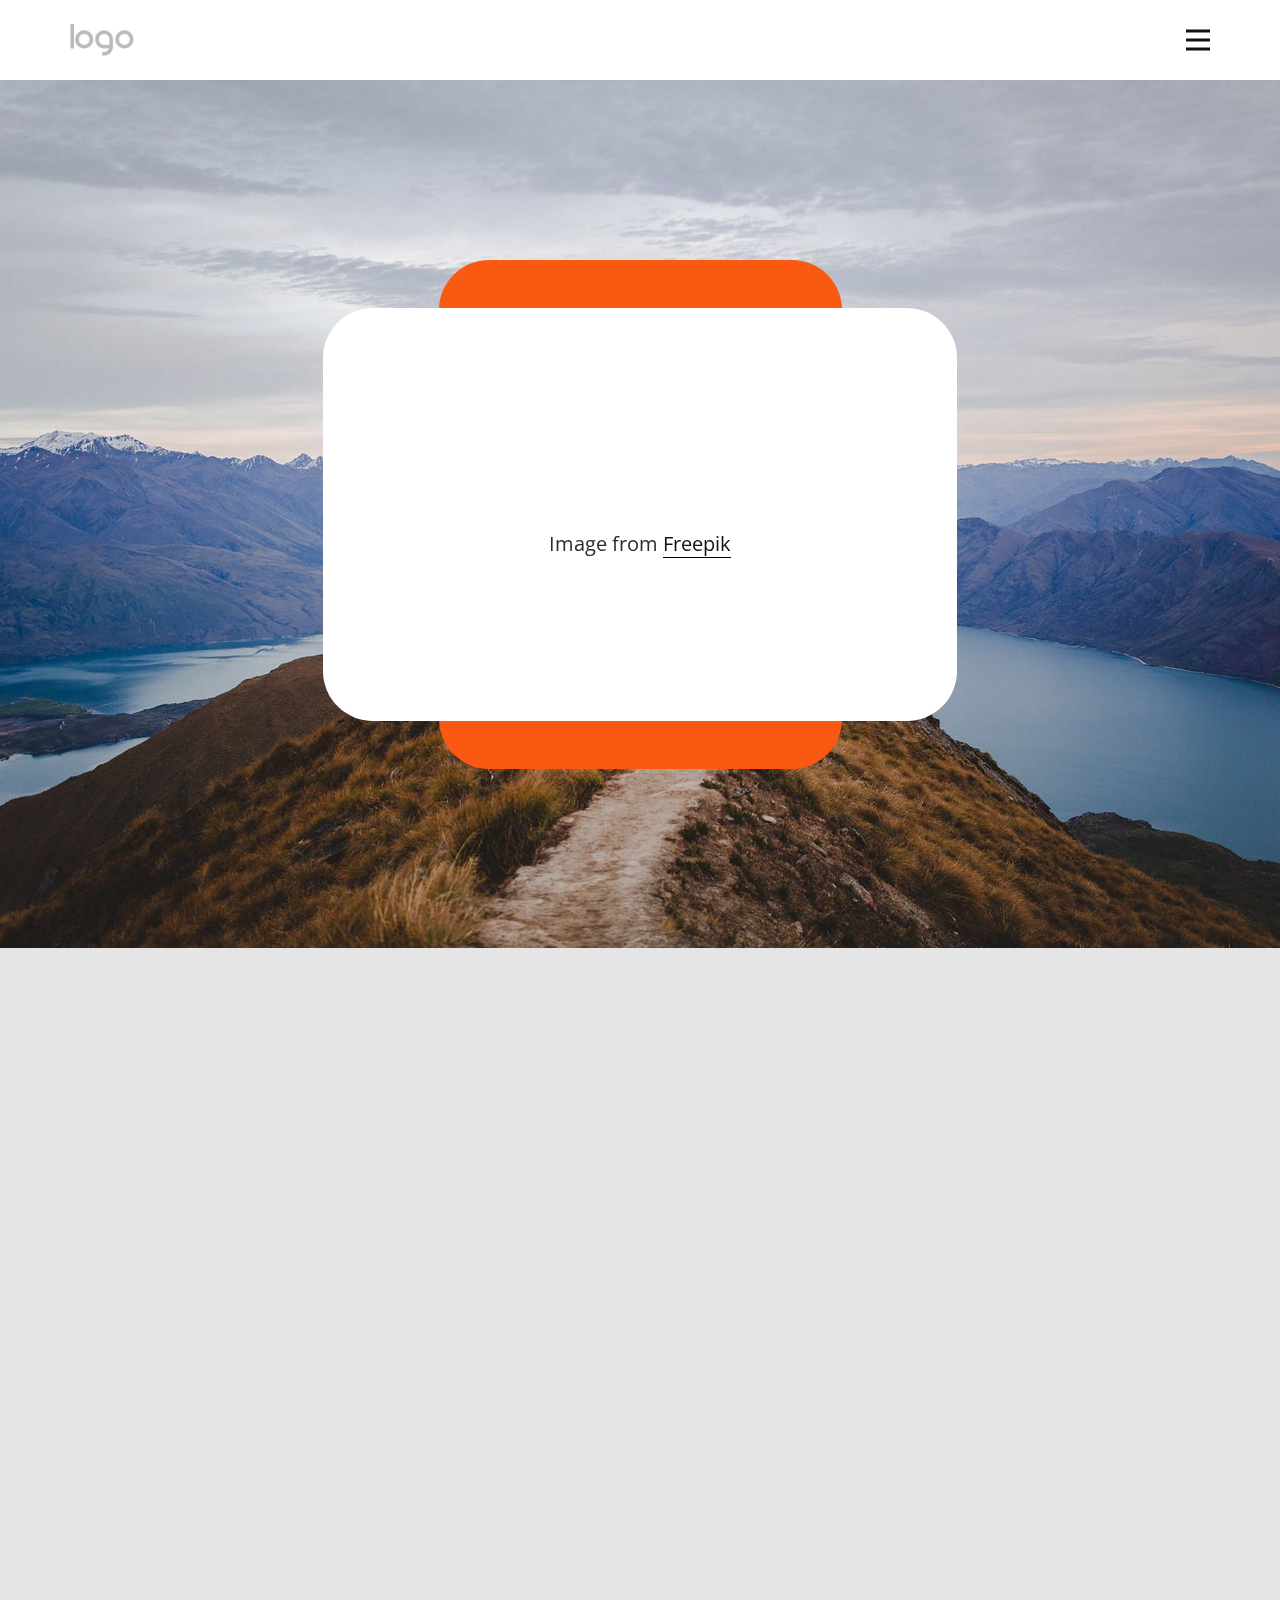
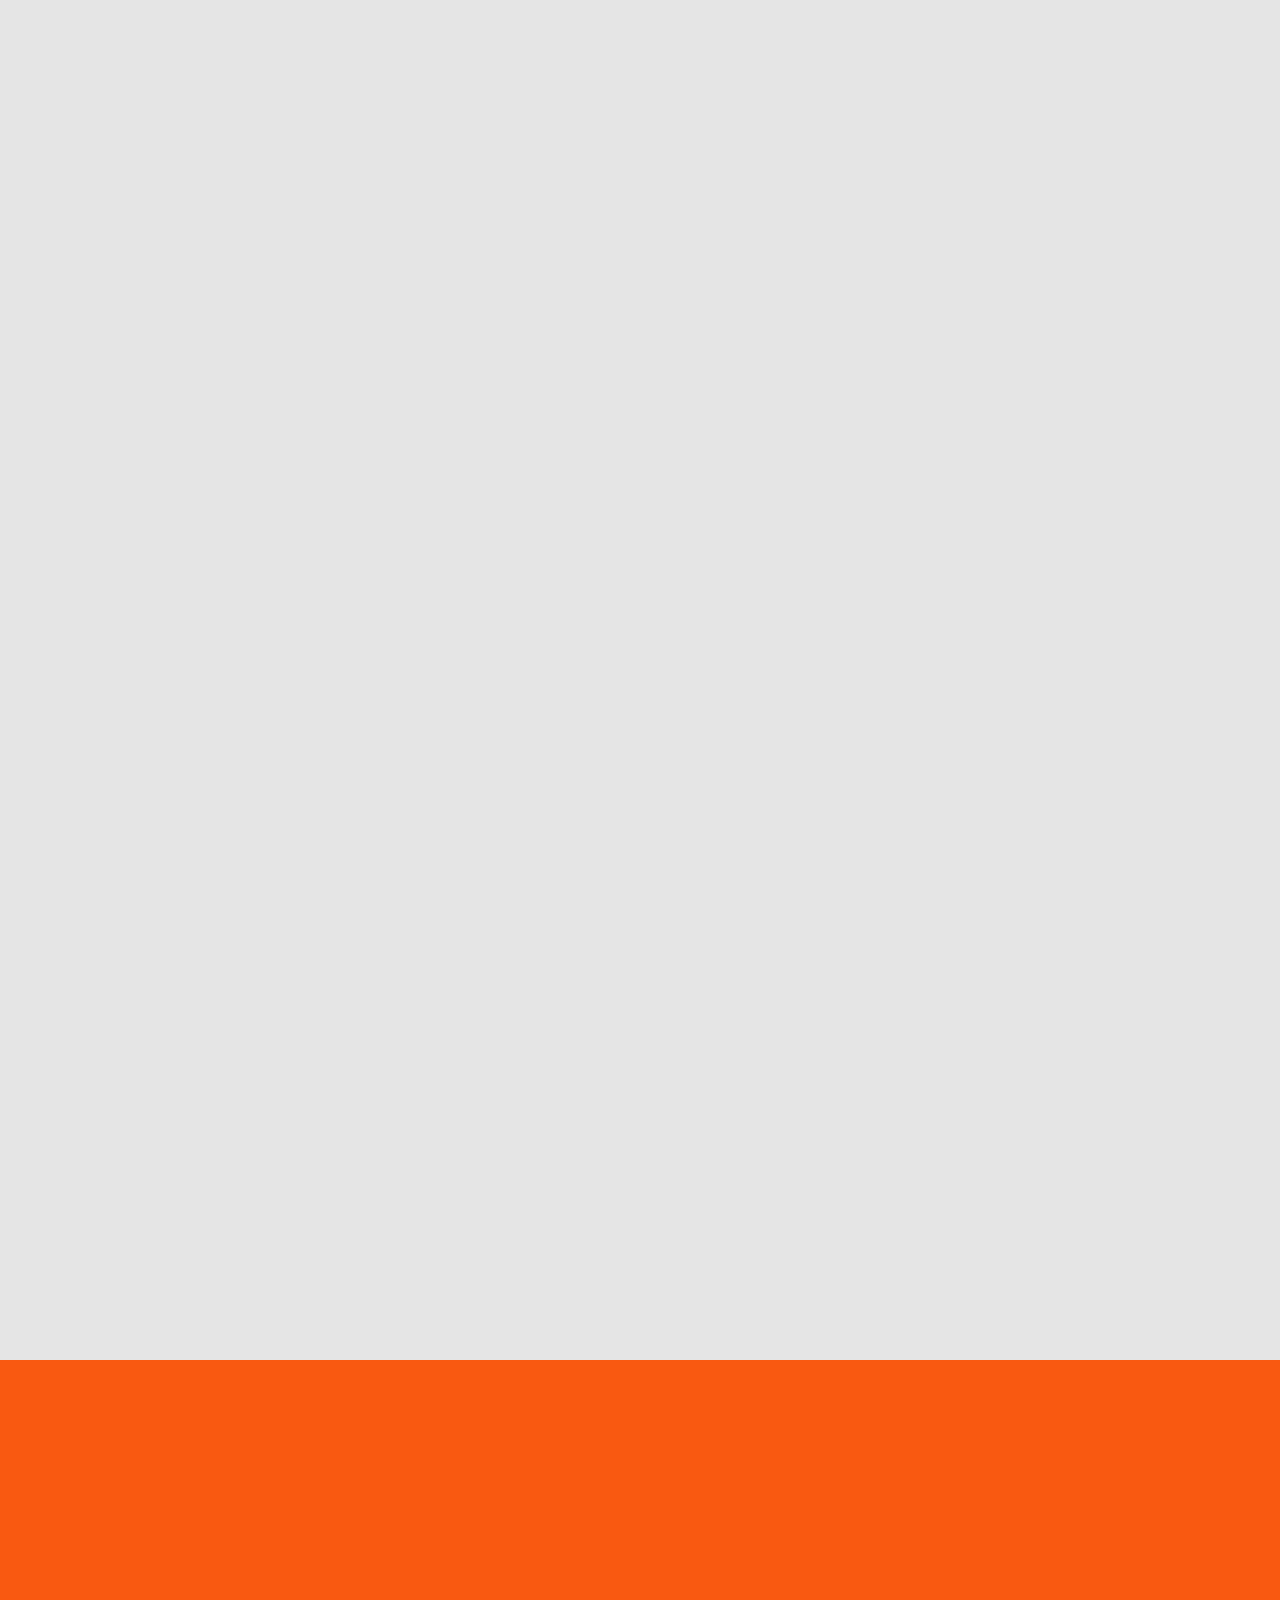
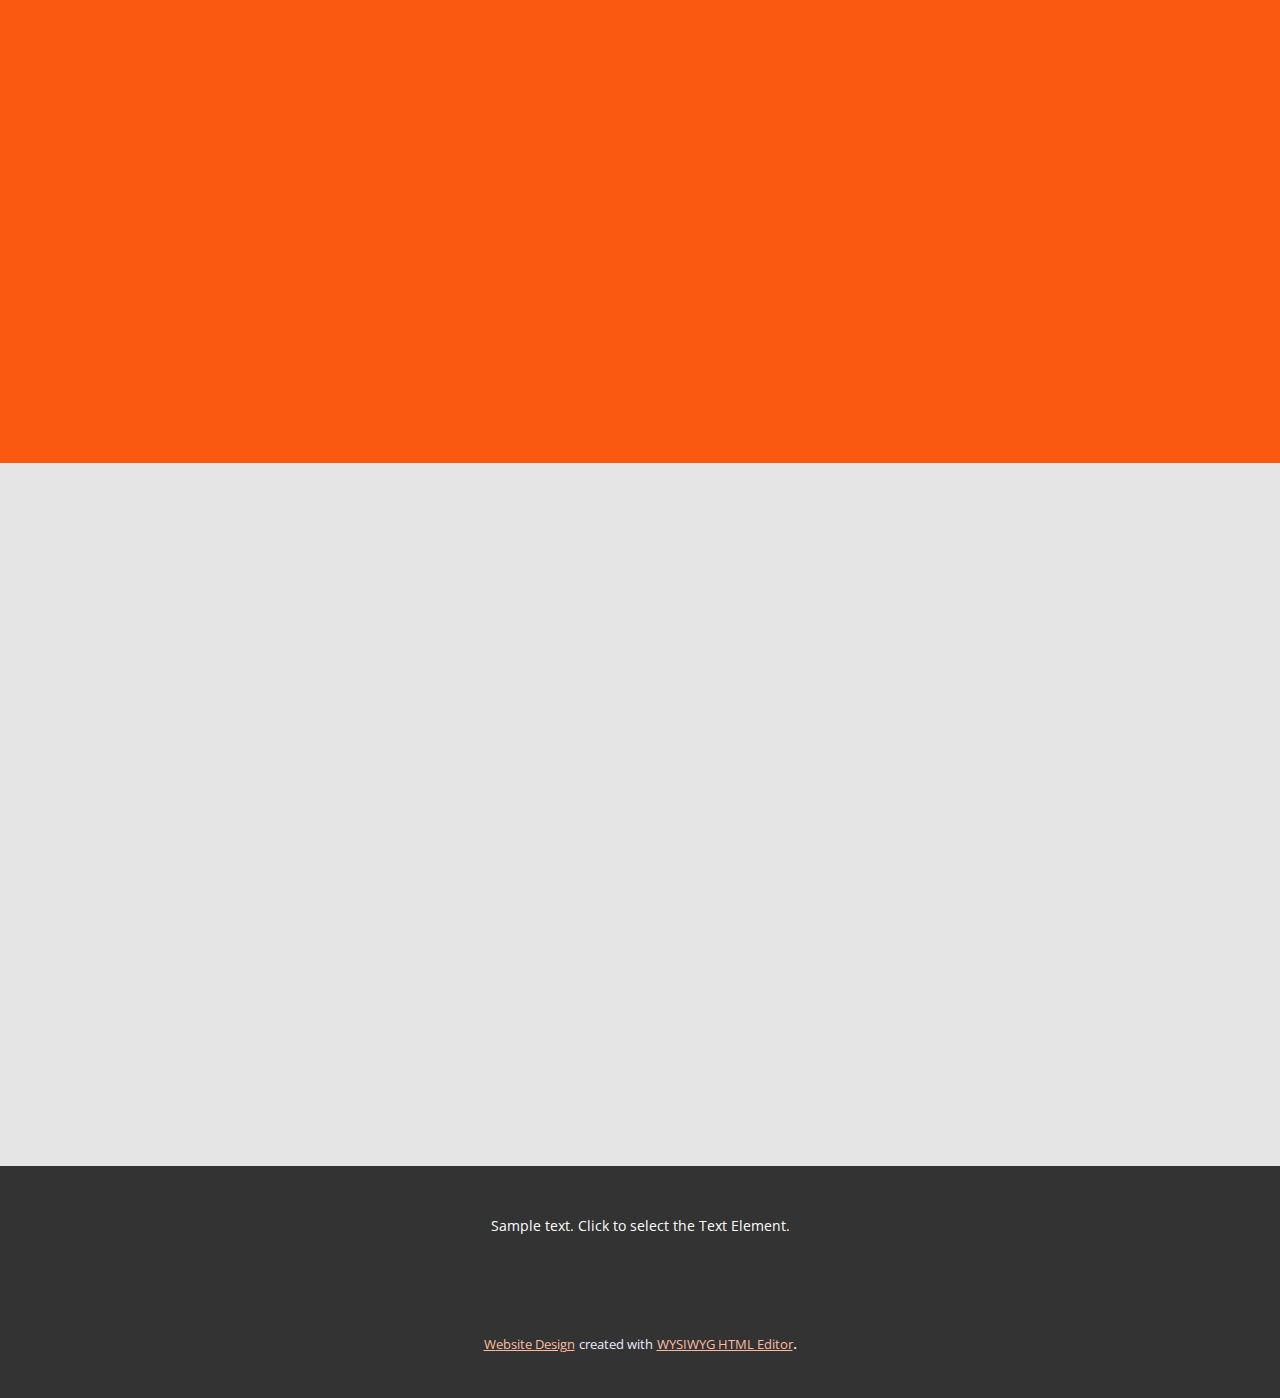
<file: Home.html>
<!DOCTYPE html>
<html style="font-size: 16px;" lang="en"><head>
    <meta name="viewport" content="width=device-width, initial-scale=1.0">
    <meta charset="utf-8">
    <meta name="keywords" content="​Unique travel experiences, ​Provided Services, Unique travel experiences, Contact Us">
    <meta name="description" content="">
    <title>Home</title>
    <link rel="stylesheet" href="nicepage.css" media="screen">
<link rel="stylesheet" href="Home.css" media="screen">
    <script class="u-script" type="text/javascript" src="jquery.js" defer=""></script>
    <script class="u-script" type="text/javascript" src="nicepage.js" defer=""></script>
    <meta name="generator" content="Nicepage 5.12.7, nicepage.com">
    <meta name="referrer" content="origin">
    <link id="u-theme-google-font" rel="stylesheet" href="https://fonts.googleapis.com/css?family=Montserrat:100,100i,200,200i,300,300i,400,400i,500,500i,600,600i,700,700i,800,800i,900,900i|Open+Sans:300,300i,400,400i,500,500i,600,600i,700,700i,800,800i">
    
    
    
    
    
    <script type="application/ld+json">{
		"@context": "http://schema.org",
		"@type": "Organization",
		"name": "",
		"logo": "images/default-logo.png"
}</script>
    <meta name="theme-color" content="#6c3aec">
    <meta property="og:title" content="Home">
    <meta property="og:type" content="website">
  <meta data-intl-tel-input-cdn-path="intlTelInput/"></head>
  <body class="u-body u-xl-mode" data-lang="en"><header class="u-clearfix u-header u-header" id="sec-aa56"><div class="u-clearfix u-sheet u-valign-middle u-sheet-1">
        <a href="https://nicepage.com" class="u-image u-logo u-image-1">
          <img src="images/default-logo.png" class="u-logo-image u-logo-image-1">
        </a>
        <nav class="u-menu u-menu-hamburger u-offcanvas u-menu-1" data-responsive-from="XL">
          <div class="menu-collapse" style="font-size: 1rem; letter-spacing: 0px; font-weight: 500;">
            <a class="u-button-style u-custom-active-border-color u-custom-active-color u-custom-border u-custom-border-color u-custom-borders u-custom-hover-border-color u-custom-hover-color u-custom-left-right-menu-spacing u-custom-padding-bottom u-custom-text-active-color u-custom-text-color u-custom-text-hover-color u-custom-top-bottom-menu-spacing u-nav-link u-text-active-palette-1-base u-text-hover-palette-2-base" href="#">
              <svg class="u-svg-link" viewBox="0 0 24 24"><use xmlns:xlink="http://www.w3.org/1999/xlink" xlink:href="#menu-hamburger"></use></svg>
              <svg class="u-svg-content" version="1.1" id="menu-hamburger" viewBox="0 0 16 16" x="0px" y="0px" xmlns:xlink="http://www.w3.org/1999/xlink" xmlns="http://www.w3.org/2000/svg"><g><rect y="1" width="16" height="2"></rect><rect y="7" width="16" height="2"></rect><rect y="13" width="16" height="2"></rect>
</g></svg>
            </a>
          </div>
          <div class="u-nav-container">
            <ul class="u-nav u-spacing-2 u-unstyled u-nav-1"><li class="u-nav-item"><a class="u-active-grey-5 u-border-active-grey-30 u-border-hover-grey-30 u-border-no-bottom u-border-no-left u-border-no-top u-button-style u-hover-grey-10 u-nav-link u-text-active-grey-90 u-text-grey-90 u-text-hover-grey-90" href="Home.html" style="padding: 10px 20px;">Home</a>
</li><li class="u-nav-item"><a class="u-active-grey-5 u-border-active-grey-30 u-border-hover-grey-30 u-border-no-bottom u-border-no-left u-border-no-top u-button-style u-hover-grey-10 u-nav-link u-text-active-grey-90 u-text-grey-90 u-text-hover-grey-90" href="About.html" style="padding: 10px 20px;">About</a>
</li><li class="u-nav-item"><a class="u-active-grey-5 u-border-active-grey-30 u-border-hover-grey-30 u-border-no-bottom u-border-no-left u-border-no-top u-button-style u-hover-grey-10 u-nav-link u-text-active-grey-90 u-text-grey-90 u-text-hover-grey-90" href="Contact.html" style="padding: 10px 20px;">Contact</a>
</li></ul>
          </div>
          <div class="u-nav-container-collapse">
            <div class="u-black u-container-style u-inner-container-layout u-opacity u-opacity-95 u-sidenav">
              <div class="u-inner-container-layout u-sidenav-overflow">
                <div class="u-menu-close"></div>
                <ul class="u-align-center u-nav u-popupmenu-items u-unstyled u-nav-2"><li class="u-nav-item"><a class="u-button-style u-nav-link" href="Home.html">Home</a>
</li><li class="u-nav-item"><a class="u-button-style u-nav-link" href="About.html">About</a>
</li><li class="u-nav-item"><a class="u-button-style u-nav-link" href="Contact.html">Contact</a>
</li></ul>
              </div>
            </div>
            <div class="u-black u-menu-overlay u-opacity u-opacity-70"></div>
          </div>
        </nav>
      </div></header>
    <section class="u-clearfix u-container-align-center u-image u-section-1" id="carousel_6d51" data-image-width="1980" data-image-height="1234">
      <div class="u-clearfix u-sheet u-valign-middle u-sheet-1">
        <div class="u-palette-2-base u-radius-50 u-shape u-shape-round u-shape-1" data-animation-name="customAnimationIn" data-animation-duration="1500" data-animation-delay="500"></div>
        <div class="u-align-center u-container-align-center u-container-style u-expanded-width-sm u-expanded-width-xs u-group u-radius-50 u-shape-round u-white u-group-1" data-animation-name="customAnimationIn" data-animation-duration="1500">
          <div class="u-container-layout u-valign-middle u-container-layout-1">
            <h1 class="u-align-center u-text u-text-1" data-animation-name="customAnimationIn" data-animation-duration="1500" data-animation-delay="750"> Unique travel experiences</h1>
            <p class="u-align-center u-text u-text-default u-text-2" data-animation-name="customAnimationIn" data-animation-duration="1500" data-animation-delay="500">Image from <a href="https://www.freepik.com/" class="u-active-none u-border-1 u-border-active-grey-75 u-border-black u-border-hover-grey-75 u-border-no-left u-border-no-right u-border-no-top u-btn u-button-link u-button-style u-hover-none u-none u-text-body-color u-btn-1" target="_blank">Freepik</a>
            </p>
            <a href="https://nicepage.best" class="u-active-palette-2-light-1 u-border-none u-btn u-btn-round u-button-style u-hover-palette-2-light-1 u-palette-2-base u-radius-50 u-text-active-white u-text-body-alt-color u-text-hover-white u-btn-2" data-animation-name="customAnimationIn" data-animation-duration="1500" data-animation-delay="750">learn more</a>
          </div>
        </div>
      </div>
    </section>
    <section class="u-align-center u-clearfix u-container-align-center u-grey-10 u-section-2" id="sec-22cd">
      <div class="u-clearfix u-sheet u-valign-middle u-sheet-1">
        <h5 class="u-align-center u-text u-text-default u-text-1" data-animation-name="customAnimationIn" data-animation-duration="1500">unique travel</h5>
        <h2 class="u-align-center u-text u-text-default u-text-2" data-animation-name="customAnimationIn" data-animation-duration="1500"> Provided Services</h2>
        <div class="u-expanded-width u-list u-list-1">
          <div class="u-repeater u-repeater-1">
            <div class="u-container-style u-image u-image-round u-list-item u-radius-25 u-repeater-item u-shading u-image-1" data-image-width="800" data-image-height="1076" data-animation-name="customAnimationIn" data-animation-duration="1500" data-animation-delay="500">
              <div class="u-container-layout u-similar-container u-valign-bottom u-container-layout-1">
                <div class="u-border-3 u-border-white u-line u-line-horizontal u-opacity u-opacity-45 u-line-1" data-animation-name="customAnimationIn" data-animation-duration="1500" data-animation-delay="500"></div>
                <h3 class="u-text u-text-default u-text-3" data-animation-name="customAnimationIn" data-animation-duration="1750" data-animation-delay="500"> Luxury Hotels</h3>
                <p class="u-text u-text-default u-text-4"> Ut enim ad minim veniam</p>
              </div>
            </div>
            <div class="u-container-style u-image u-image-round u-list-item u-radius-25 u-repeater-item u-shading u-image-2" data-image-width="740" data-image-height="1076" data-animation-name="customAnimationIn" data-animation-duration="1500" data-animation-delay="500">
              <div class="u-container-layout u-similar-container u-valign-bottom u-container-layout-2">
                <div class="u-border-3 u-border-white u-line u-line-horizontal u-opacity u-opacity-45 u-line-2" data-animation-name="customAnimationIn" data-animation-duration="1500" data-animation-delay="500"></div>
                <h3 class="u-text u-text-default u-text-5" data-animation-name="customAnimationIn" data-animation-duration="1750" data-animation-delay="500"> VIP Transfers</h3>
                <p class="u-text u-text-default u-text-6"> Ut enim ad minim veniam</p>
              </div>
            </div>
            <div class="u-container-style u-image u-image-round u-list-item u-radius-25 u-repeater-item u-shading u-image-3" data-image-width="740" data-image-height="1076" data-animation-name="customAnimationIn" data-animation-duration="1500" data-animation-delay="500">
              <div class="u-container-layout u-similar-container u-valign-bottom u-container-layout-3">
                <div class="u-border-3 u-border-white u-line u-line-horizontal u-opacity u-opacity-45 u-line-3" data-animation-name="customAnimationIn" data-animation-duration="1500" data-animation-delay="500"></div>
                <h3 class="u-text u-text-default u-text-7" data-animation-name="customAnimationIn" data-animation-duration="1750" data-animation-delay="500">Luxury Villas</h3>
                <p class="u-text u-text-default u-text-8"> Ut enim ad minim veniam</p>
              </div>
            </div>
            <div class="u-container-style u-image u-image-round u-list-item u-radius-25 u-repeater-item u-shading u-image-4" data-image-width="740" data-image-height="1076" data-animation-name="customAnimationIn" data-animation-duration="1500" data-animation-delay="750">
              <div class="u-container-layout u-similar-container u-valign-bottom u-container-layout-4">
                <div class="u-border-3 u-border-white u-line u-line-horizontal u-opacity u-opacity-45 u-line-4" data-animation-name="customAnimationIn" data-animation-duration="1500" data-animation-delay="500"></div>
                <h3 class="u-text u-text-default u-text-9" data-animation-name="customAnimationIn" data-animation-duration="1750" data-animation-delay="500"> Yachting</h3>
                <p class="u-text u-text-default u-text-10"> Ut enim ad minim veniam</p>
              </div>
            </div>
            <div class="u-container-style u-image u-image-round u-list-item u-radius-25 u-repeater-item u-shading u-image-5" data-image-width="1380" data-image-height="920" data-animation-name="customAnimationIn" data-animation-duration="1500" data-animation-delay="750">
              <div class="u-container-layout u-similar-container u-valign-bottom u-container-layout-5">
                <div class="u-border-3 u-border-white u-line u-line-horizontal u-opacity u-opacity-45 u-line-5" data-animation-name="customAnimationIn" data-animation-duration="1500" data-animation-delay="500"></div>
                <h3 class="u-text u-text-default u-text-11" data-animation-name="customAnimationIn" data-animation-duration="1750" data-animation-delay="500"> Safari Parks</h3>
                <p class="u-text u-text-default u-text-12"> Ut enim ad minim veniam</p>
              </div>
            </div>
            <div class="u-container-style u-image u-image-round u-list-item u-radius-25 u-repeater-item u-shading u-image-6" data-image-width="740" data-image-height="1076" data-animation-name="customAnimationIn" data-animation-duration="1500" data-animation-delay="750">
              <div class="u-container-layout u-similar-container u-valign-bottom u-container-layout-6">
                <div class="u-border-3 u-border-white u-line u-line-horizontal u-opacity u-opacity-45 u-line-6" data-animation-name="customAnimationIn" data-animation-duration="1500" data-animation-delay="500"></div>
                <h3 class="u-text u-text-default u-text-13" data-animation-name="customAnimationIn" data-animation-duration="1750" data-animation-delay="500">Trekking</h3>
                <p class="u-text u-text-default u-text-14"> Ut enim ad minim veniam</p>
              </div>
            </div>
          </div>
        </div>
        <p class="u-align-center u-text u-text-default u-text-15" data-animation-name="customAnimationIn" data-animation-duration="1500" data-animation-delay="750">Images from <a href="https://www.freepik.com/" class="u-active-none u-border-1 u-border-active-grey-75 u-border-black u-border-hover-grey-75 u-border-no-left u-border-no-right u-border-no-top u-btn u-button-link u-button-style u-hover-none u-none u-text-body-color u-btn-1" target="_blank">Freepik</a>
        </p>
      </div>
    </section>
    <section class="u-align-center u-clearfix u-palette-2-base u-section-3" src="" id="sec-c968">
      <div class="u-expanded-width u-grey-10 u-shape u-shape-rectangle u-shape-1"></div>
      <h2 class="u-text u-text-body-color u-text-default-lg u-text-default-xl u-text-1" data-animation-name="customAnimationIn" data-animation-duration="1500">Unique travel experiences</h2>
      <p class="u-text u-text-body-color u-text-2" data-animation-name="customAnimationIn" data-animation-duration="1500" data-animation-delay="250"> The most unique experiences in the world</p>
      <div class="u-list u-list-1">
        <div class="u-repeater u-repeater-1">
          <div class="u-align-center u-container-align-center u-container-style u-list-item u-radius-50 u-repeater-item u-shape-round u-white u-list-item-1" data-animation-name="customAnimationIn" data-animation-duration="1500" data-animation-delay="500">
            <div class="u-container-layout u-similar-container u-valign-top u-container-layout-1">
              <img alt="" class="u-expanded-width u-image u-image-round u-radius-30 u-image-1" src="images/dd.jpg" data-image-width="1380" data-image-height="920">
              <h5 class="u-align-center u-text u-text-black u-text-default u-text-3"> African Safari</h5>
              <p class="u-align-center u-text u-text-grey-50 u-text-4">Sample text. Click to select the text box. Click again or double click to start editing the text.</p>
              <a href="https://nicepage.one" class="u-active-none u-align-center u-border-1 u-border-active-grey-60 u-border-hover-grey-60 u-border-no-left u-border-no-right u-border-no-top u-border-palette-2-base u-btn u-button-style u-hover-none u-none u-text-body-color u-btn-1">more</a>
            </div>
          </div>
          <div class="u-align-center u-container-align-center u-container-style u-list-item u-radius-50 u-repeater-item u-shape-round u-video-cover u-white u-list-item-2" data-animation-direction="Up" data-animation-name="customAnimationIn" data-animation-duration="1500" data-animation-delay="500">
            <div class="u-container-layout u-similar-container u-valign-top u-container-layout-2">
              <img alt="" class="u-expanded-width u-image u-image-round u-radius-30 u-image-2" src="images/map-lying-wooden-table_53876-23516.jpg" data-image-width="1380" data-image-height="901">
              <h5 class="u-align-center u-text u-text-default u-text-5">Planning</h5>
              <p class="u-align-center u-text u-text-grey-50 u-text-6">Sample text. Click to select the text box. Click again or double click to start editing the text.</p>
              <a href="https://nicepage.one" class="u-active-none u-align-center u-border-1 u-border-active-grey-60 u-border-hover-grey-60 u-border-no-left u-border-no-right u-border-no-top u-border-palette-2-base u-btn u-button-style u-hover-none u-none u-text-body-color u-btn-2">more</a>
            </div>
          </div>
          <div class="u-align-center u-container-align-center u-container-style u-list-item u-radius-50 u-repeater-item u-shape-round u-video-cover u-white u-list-item-3" data-animation-direction="Up" data-animation-name="customAnimationIn" data-animation-duration="1500" data-animation-delay="500">
            <div class="u-container-layout u-similar-container u-valign-top u-container-layout-3">
              <img alt="" class="u-expanded-width u-image u-image-round u-radius-30 u-image-3" src="images/couple-travelers-pointing-directions_23-2147643192.webp" data-image-width="1380" data-image-height="920">
              <h5 class="u-align-center u-text u-text-black u-text-default u-text-7">City Tours</h5>
              <p class="u-align-center u-text u-text-grey-50 u-text-8">Sample text. Click to select the text box. Click again or double click to start editing the text.</p>
              <a href="https://nicepage.one" class="u-active-none u-align-center u-border-1 u-border-active-grey-60 u-border-hover-grey-60 u-border-no-left u-border-no-right u-border-no-top u-border-palette-2-base u-btn u-button-style u-hover-none u-none u-text-body-color u-btn-3">more</a>
            </div>
          </div>
          <div class="u-align-center u-container-align-center u-container-style u-list-item u-radius-50 u-repeater-item u-shape-round u-video-cover u-white u-list-item-4" data-animation-direction="Up" data-animation-name="customAnimationIn" data-animation-duration="1500" data-animation-delay="750">
            <div class="u-container-layout u-similar-container u-valign-top u-container-layout-4">
              <img alt="" class="u-expanded-width u-image u-image-round u-radius-30 u-image-4" data-image-width="1380" data-image-height="987" src="images/breathtaking-scenery-snowy-rocks-cloudy-sky-dolomiten-italy_181624-12706.webp">
              <h5 class="u-align-center u-text u-text-black u-text-default u-text-9">Trekking</h5>
              <p class="u-align-center u-text u-text-grey-50 u-text-10">Sample text. Click to select the text box. Click again or double click to start editing the text.</p>
              <a href="https://nicepage.one" class="u-active-none u-align-center u-border-1 u-border-active-grey-60 u-border-hover-grey-60 u-border-no-left u-border-no-right u-border-no-top u-border-palette-2-base u-btn u-button-style u-hover-none u-none u-text-body-color u-btn-4">more</a>
            </div>
          </div>
          <div class="u-align-center u-container-align-center u-container-style u-list-item u-radius-50 u-repeater-item u-shape-round u-video-cover u-white u-list-item-5" data-animation-direction="Up" data-animation-name="customAnimationIn" data-animation-duration="1500" data-animation-delay="750">
            <div class="u-container-layout u-similar-container u-valign-top u-container-layout-5">
              <img alt="" class="u-expanded-width u-image u-image-round u-radius-30 u-image-5" data-image-width="1380" data-image-height="920" src="images/couple-sunrise-beach_1153-8733.jpg">
              <h5 class="u-align-center u-text u-text-black u-text-default u-text-11">Romantic tours</h5>
              <p class="u-align-center u-text u-text-grey-50 u-text-12">Sample text. Click to select the text box. Click again or double click to start editing the text.</p>
              <a href="https://nicepage.one" class="u-active-none u-align-center u-border-1 u-border-active-grey-60 u-border-hover-grey-60 u-border-no-left u-border-no-right u-border-no-top u-border-palette-2-base u-btn u-button-style u-hover-none u-none u-text-body-color u-btn-5">more</a>
            </div>
          </div>
          <div class="u-align-center u-container-align-center u-container-style u-list-item u-radius-50 u-repeater-item u-shape-round u-video-cover u-white u-list-item-6" data-animation-direction="Up" data-animation-name="customAnimationIn" data-animation-duration="1500" data-animation-delay="750">
            <div class="u-container-layout u-similar-container u-valign-top u-container-layout-6">
              <img alt="" class="u-expanded-width u-image u-image-round u-radius-30 u-image-6" data-image-width="1380" data-image-height="920" src="images/tourist-making-photo-nature_1150-7742.webp">
              <h5 class="u-align-center u-text u-text-black u-text-default u-text-13">Active Tours</h5>
              <p class="u-align-center u-text u-text-grey-50 u-text-14">Sample text. Click to select the text box. Click again or double click to start editing the text.</p>
              <a href="https://nicepage.one" class="u-active-none u-align-center u-border-1 u-border-active-grey-60 u-border-hover-grey-60 u-border-no-left u-border-no-right u-border-no-top u-border-palette-2-base u-btn u-button-style u-hover-none u-none u-text-body-color u-btn-6">more</a>
            </div>
          </div>
        </div>
      </div>
      <p class="u-text u-text-body-alt-color u-text-default u-text-15" data-animation-name="customAnimationIn" data-animation-duration="1500" data-animation-delay="750">Images from <a href="https://www.freepik.com" class="u-active-none u-border-1 u-border-active-palette-2-light-2 u-border-hover-palette-2-light-2 u-border-no-left u-border-no-right u-border-no-top u-border-white u-btn u-button-link u-button-style u-hover-none u-none u-text-active-palette-2-light-2 u-text-body-alt-color u-text-hover-palette-2-light-2 u-btn-7" target="_blank">Freepik</a>
      </p>
    </section>
    <section class="u-clearfix u-grey-10 u-section-4" id="carousel_1c56">
      <div class="u-expanded-width u-palette-2-base u-shape u-shape-rectangle u-shape-1" data-animation-name="flipIn" data-animation-duration="1500" data-animation-direction="X" data-animation-delay="0"></div>
      <div class="data-layout-selected u-clearfix u-gutter-26 u-layout-wrap u-layout-wrap-1">
        <div class="u-layout">
          <div class="u-layout-row">
            <div class="u-align-center u-container-style u-layout-cell u-radius-50 u-shape-round u-size-30 u-white u-layout-cell-1" data-animation-name="customAnimationIn" data-animation-duration="1500" data-animation-delay="500">
              <div class="u-container-layout u-valign-middle-lg u-valign-middle-md u-valign-middle-xl u-container-layout-1">
                <div class="u-list u-list-1">
                  <div class="u-repeater u-repeater-1">
                    <div class="u-container-style u-list-item u-repeater-item u-white u-list-item-1">
                      <div class="u-container-layout u-similar-container u-valign-middle-xl u-container-layout-2"><span class="u-icon u-icon-circle u-text-palette-2-base u-icon-1"><svg class="u-svg-link" preserveAspectRatio="xMidYMin slice" viewBox="0 0 405.333 405.333" style=""><use xmlns:xlink="http://www.w3.org/1999/xlink" xlink:href="#svg-9ccf"></use></svg><svg class="u-svg-content" viewBox="0 0 405.333 405.333" x="0px" y="0px" id="svg-9ccf" style="enable-background:new 0 0 405.333 405.333;"><g><g><path d="M373.333,266.88c-25.003,0-49.493-3.904-72.725-11.584c-11.328-3.904-24.171-0.896-31.637,6.699l-46.016,34.752    c-52.779-28.16-86.571-61.931-114.389-114.368l33.813-44.928c8.512-8.533,11.563-20.971,7.915-32.64    C142.592,81.472,138.667,56.96,138.667,32c0-17.643-14.357-32-32-32H32C14.357,0,0,14.357,0,32    c0,205.845,167.488,373.333,373.333,373.333c17.643,0,32-14.357,32-32V298.88C405.333,281.237,390.976,266.88,373.333,266.88z     M384,373.333c0,5.888-4.8,10.667-10.667,10.667c-194.091,0-352-157.909-352-352c0-5.888,4.8-10.667,10.667-10.667h74.667    c5.867,0,10.667,4.779,10.667,10.667c0,27.243,4.267,53.995,12.629,79.36c1.237,3.989,0.235,8.107-3.669,12.16l-38.827,51.413    c-2.453,3.264-2.837,7.637-0.981,11.264c31.637,62.144,70.059,100.587,132.651,132.651c3.605,1.877,8.021,1.493,11.285-0.981    l52.523-39.808c2.859-2.816,7.061-3.797,10.859-2.539c25.515,8.427,52.267,12.693,79.531,12.693    c5.867,0,10.667,4.779,10.667,10.667V373.333z"></path>
</g>
</g></svg></span>
                        <h5 class="u-text u-text-1">Call Us</h5>
                        <p class="u-text u-text-grey-60 u-text-2">1 (234) 567-891, 1 (234) 987-654</p>
                      </div>
                    </div>
                    <div class="u-container-style u-list-item u-repeater-item u-white u-list-item-2">
                      <div class="u-container-layout u-similar-container u-valign-middle-xl u-container-layout-3"><span class="u-icon u-icon-circle u-text-palette-2-base u-icon-2"><svg class="u-svg-link" preserveAspectRatio="xMidYMin slice" viewBox="0 0 512 512" style=""><use xmlns:xlink="http://www.w3.org/1999/xlink" xlink:href="#svg-ff8a"></use></svg><svg class="u-svg-content" viewBox="0 0 512 512" x="0px" y="0px" id="svg-ff8a" style="enable-background:new 0 0 512 512;"><g><g><path d="M256,0C156.748,0,76,80.748,76,180c0,33.534,9.289,66.26,26.869,94.652l142.885,230.257    c2.737,4.411,7.559,7.091,12.745,7.091c0.04,0,0.079,0,0.119,0c5.231-0.041,10.063-2.804,12.75-7.292L410.611,272.22    C427.221,244.428,436,212.539,436,180C436,80.748,355.252,0,256,0z M384.866,256.818L258.272,468.186l-129.905-209.34    C113.734,235.214,105.8,207.95,105.8,180c0-82.71,67.49-150.2,150.2-150.2S406.1,97.29,406.1,180    C406.1,207.121,398.689,233.688,384.866,256.818z"></path>
</g>
</g><g><g><path d="M256,90c-49.626,0-90,40.374-90,90c0,49.309,39.717,90,90,90c50.903,0,90-41.233,90-90C346,130.374,305.626,90,256,90z     M256,240.2c-33.257,0-60.2-27.033-60.2-60.2c0-33.084,27.116-60.2,60.2-60.2s60.1,27.116,60.1,60.2    C316.1,212.683,289.784,240.2,256,240.2z"></path>
</g>
</g></svg></span>
                        <h5 class="u-text u-text-3">Location</h5>
                        <p class="u-text u-text-grey-60 u-text-4">121 Rock Sreet, 21 Avenue, New York, NY 92103-9000</p>
                      </div>
                    </div>
                    <div class="u-container-style u-list-item u-repeater-item u-white u-list-item-3">
                      <div class="u-container-layout u-similar-container u-valign-middle-xl u-container-layout-4"><span class="u-icon u-icon-circle u-text-palette-2-base u-icon-3"><svg class="u-svg-link" preserveAspectRatio="xMidYMin slice" viewBox="0 0 512.00042 512" style=""><use xmlns:xlink="http://www.w3.org/1999/xlink" xlink:href="#svg-279b"></use></svg><svg class="u-svg-content" viewBox="0 0 512.00042 512" id="svg-279b"><path d="m172.578125 310.394531v2.308594h67.191406c6.414063 0 12.054688 7.953125 12.054688 17.183594 0 9.234375-5.640625 17.695312-12.054688 17.695312h-91.300781c-7.183594 0-17.441406-4.871093-17.441406-12.308593v-24.878907c0-40.265625 80.789062-63.347656 80.789062-95.917969 0-8.207031-5.128906-18.210937-19.492187-18.210937-10.257813 0-19.234375 5.128906-19.234375 19.238281 0 7.4375-7.953125 14.617188-21.03125 14.617188-10.257813 0-17.953125-4.617188-17.953125-20.773438 0-31.289062 28.726562-49.242187 57.960937-49.242187 29.753906 0 59.757813 18.722656 59.757813 53.089843 0 55.652344-79.246094 73.863282-79.246094 97.199219zm216.199219-20.773437c0-9.230469-4.101563-18.464844-12.308594-18.464844h-11.027344v-17.953125c0-8.460937-10.003906-12.054687-20.007812-12.054687-10 0-20.003906 3.59375-20.003906 12.054687v17.953125h-22.054688l45.394531-91.046875c.769531-1.792969 1.28125-3.332031 1.28125-4.871094 0-9.234375-13.078125-15.132812-20.003906-15.132812-6.414063 0-12.824219 2.820312-16.671875 10.257812l-59.242188 116.183594c-1.539062 2.820313-2.054687 5.640625-2.054687 7.691406 0 8.976563 5.898437 13.851563 13.335937 13.851563h60.015626v27.183594c0 8.207031 10.003906 12.3125 20.003906 12.3125 10.003906 0 20.007812-4.105469 20.007812-12.3125v-27.183594h11.027344c6.15625 0 12.308594-9.234375 12.308594-18.46875zm-48.105469 167.53125c-17.921875 7.503906-36.804687 12.554687-56.128906 15.003906-10.957031 1.390625-18.710938 11.402344-17.320313 22.359375 1.386719 10.925781 11.367188 18.714844 22.355469 17.324219 22.90625-2.90625 45.292969-8.894532 66.546875-17.792969 10.1875-4.269531 14.988281-15.984375 10.71875-26.171875-4.265625-10.1875-15.980469-14.992188-26.171875-10.722656zm116.710937-72.226563c-8.769531-6.710937-21.324218-5.039062-28.039062 3.730469-11.757812 15.367188-25.519531 29.113281-40.898438 40.855469-8.78125 6.699219-10.464843 19.25-3.765624 28.03125 6.714843 8.792969 19.269531 10.453125 28.035156 3.761719 18.199218-13.894532 34.484375-30.15625 48.398437-48.339844 6.710938-8.773438 5.039063-21.324219-3.730469-28.039063zm37.125-117.773437c-10.949218-1.386719-20.964843 6.371094-22.351562 17.328125-2.445312 19.320312-7.484375 38.199219-14.980469 56.121093-4.261719 10.1875.542969 21.90625 10.730469 26.167969 10.148438 4.246094 21.890625-.496093 26.171875-10.730469 8.886719-21.253906 14.863281-43.636718 17.761719-66.535156 1.386718-10.957031-6.371094-20.964844-17.332032-22.351562zm-265.167968 205.003906c-107.941406-13.691406-189.339844-106.214844-189.339844-215.210938 0-119.894531 97.023438-216.945312 216.941406-216.945312 108.996094 0 201.511719 81.398438 215.207032 189.34375 1.390624 10.957031 11.414062 18.714844 22.355468 17.324219 10.957032-1.390625 18.714844-11.398438 17.324219-22.359375-16.101563-126.933594-124.492187-224.308594-254.886719-224.308594-142.003906 0-256.941406 114.921875-256.941406 256.945312 0 130.527344 97.496094 238.804688 224.304688 254.894532 10.929687 1.382812 20.964843-6.335938 22.359374-17.324219 1.390626-10.957031-6.367187-20.96875-17.324218-22.359375zm0 0"></path></svg></span>
                        <h5 class="u-text u-text-5">Business Hours</h5>
                        <p class="u-text u-text-grey-60 u-text-6">Mon – Fri …… 10 am – 8 pm, Sat, Sun ....… Closed</p>
                      </div>
                    </div>
                  </div>
                </div>
              </div>
            </div>
            <div class="u-align-center u-container-style u-layout-cell u-radius-50 u-shape-round u-size-30 u-white u-layout-cell-2" data-animation-name="customAnimationIn" data-animation-duration="1500" data-animation-delay="500">
              <div class="u-container-layout u-valign-middle u-container-layout-5">
                <div class="u-align-left u-form u-form-1">
                  <form action="https://forms.nicepagesrv.com/v2/form/process" class="u-clearfix u-form-spacing-28 u-form-vertical u-inner-form" style="padding: 10px" source="email" name="form">
                    <h2 class="u-align-center u-form-group u-form-text u-text u-text-7"> Contact Us</h2>
                    <div class="u-form-group u-form-name">
                      <label for="name-5a14" class="u-form-control-hidden u-label">Name</label>
                      <input type="text" placeholder="Enter your Name" id="name-5a14" name="name" class="u-border-2 u-border-black u-border-no-left u-border-no-right u-border-no-top u-input u-input-rectangle" required="" wfd-id="id939">
                    </div>
                    <div class="u-form-email u-form-group">
                      <label for="email-5a14" class="u-form-control-hidden u-label">Email</label>
                      <input type="email" placeholder="Enter a valid email address" id="email-5a14" name="email" class="u-border-2 u-border-black u-border-no-left u-border-no-right u-border-no-top u-input u-input-rectangle" required="" wfd-id="id940">
                    </div>
                    <div class="u-form-group u-form-message">
                      <label for="message-5a14" class="u-form-control-hidden u-label">Message</label>
                      <textarea placeholder="" rows="4" cols="50" id="message-5a14" name="message" class="u-border-2 u-border-black u-border-no-left u-border-no-right u-border-no-top u-input u-input-rectangle" required=""></textarea>
                    </div>
                    <div class="u-align-left u-form-group u-form-submit">
                      <a href="#" class="u-active-palette-2-light-1 u-border-none u-btn u-btn-round u-btn-submit u-button-style u-hover-palette-2-light-1 u-palette-2-base u-radius-50 u-btn-1">Submit</a>
                      <input type="submit" value="submit" class="u-form-control-hidden" wfd-id="id941">
                    </div>
                    <div class="u-form-send-message u-form-send-success"> Thank you! Your message has been sent. </div>
                    <div class="u-form-send-error u-form-send-message"> Unable to send your message. Please fix errors then try again. </div>
                    <input type="hidden" value="" name="recaptchaResponse" wfd-id="id942">
                    <input type="hidden" name="formServices" value="47e04908-ae96-56f4-c0f2-084276aae34c">
                  </form>
                </div>
              </div>
            </div>
          </div>
        </div>
      </div>
    </section>
    
    
    <footer class="u-align-center u-clearfix u-footer u-grey-80 u-footer" id="sec-bc7d"><div class="u-clearfix u-sheet u-sheet-1">
        <p class="u-small-text u-text u-text-variant u-text-1">Sample text. Click to select the Text Element.</p>
      </div></footer>
    <section class="u-backlink u-clearfix u-grey-80">
      <a class="u-link" href="https://nicepage.com/website-design" target="_blank">
        <span>Website Design</span>
      </a>
      <p class="u-text">
        <span>created with</span>
      </p>
      <a class="u-link" href="https://nicepage.com/wysiwyg-html-editor" target="_blank">
        <span>WYSIWYG HTML Editor</span>
      </a>. 
    </section>
  
</body></html>
</file>
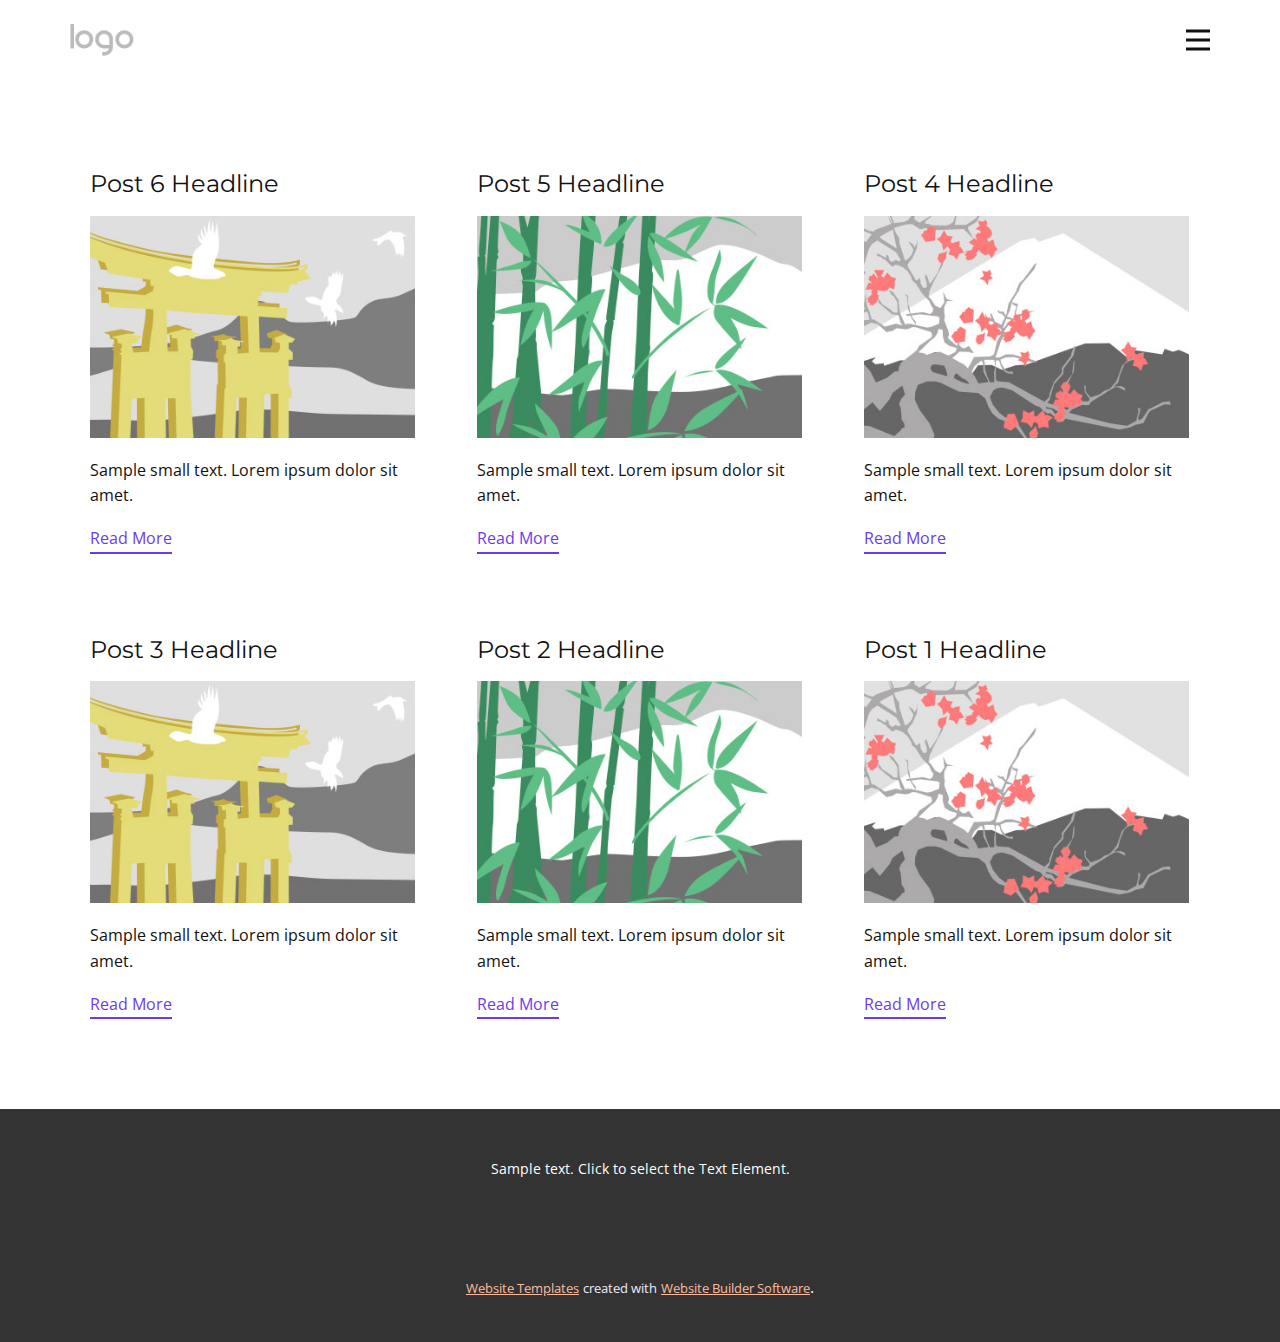
<file: blog/blog.html>
<!DOCTYPE html>
<html style="font-size: 16px;" lang="en"><head>
    <meta name="viewport" content="width=device-width, initial-scale=1.0">
    <meta charset="utf-8">
    <meta name="keywords" content="">
    <meta name="description" content="">
    <title>Blog Template</title>
    <link rel="stylesheet" href="../nicepage.css" media="screen">
<link rel="stylesheet" href="../Blog-Template.css" media="screen">
    <script class="u-script" type="text/javascript" src="../jquery.js" defer=""></script>
    <script class="u-script" type="text/javascript" src="../nicepage.js" defer=""></script>
    <meta name="generator" content="Nicepage 5.12.7, nicepage.com">
    <link id="u-theme-google-font" rel="stylesheet" href="https://fonts.googleapis.com/css?family=Montserrat:100,100i,200,200i,300,300i,400,400i,500,500i,600,600i,700,700i,800,800i,900,900i|Open+Sans:300,300i,400,400i,500,500i,600,600i,700,700i,800,800i">
    
    
    <script type="application/ld+json">{
		"@context": "http://schema.org",
		"@type": "Organization",
		"name": "",
		"logo": "images/default-logo.png"
}</script>
    <meta name="theme-color" content="#6c3aec">
  <meta data-intl-tel-input-cdn-path="intlTelInput/"></head>
  <body class="u-body u-xl-mode" data-lang="en"><header class="u-clearfix u-header u-header" id="sec-aa56"><div class="u-clearfix u-sheet u-valign-middle u-sheet-1">
        <a href="https://nicepage.com" class="u-image u-logo u-image-1">
          <img src="../images/default-logo.png" class="u-logo-image u-logo-image-1">
        </a>
        <nav class="u-menu u-menu-hamburger u-offcanvas u-menu-1" data-responsive-from="XL">
          <div class="menu-collapse" style="font-size: 1rem; letter-spacing: 0px; font-weight: 500;">
            <a class="u-button-style u-custom-active-border-color u-custom-active-color u-custom-border u-custom-border-color u-custom-borders u-custom-hover-border-color u-custom-hover-color u-custom-left-right-menu-spacing u-custom-padding-bottom u-custom-text-active-color u-custom-text-color u-custom-text-hover-color u-custom-top-bottom-menu-spacing u-nav-link u-text-active-palette-1-base u-text-hover-palette-2-base" href="#">
              <svg class="u-svg-link" viewBox="0 0 24 24"><use xmlns:xlink="http://www.w3.org/1999/xlink" xlink:href="#menu-hamburger"></use></svg>
              <svg class="u-svg-content" version="1.1" id="menu-hamburger" viewBox="0 0 16 16" x="0px" y="0px" xmlns:xlink="http://www.w3.org/1999/xlink" xmlns="http://www.w3.org/2000/svg"><g><rect y="1" width="16" height="2"></rect><rect y="7" width="16" height="2"></rect><rect y="13" width="16" height="2"></rect>
</g></svg>
            </a>
          </div>
          <div class="u-nav-container">
            <ul class="u-nav u-spacing-2 u-unstyled u-nav-1"><li class="u-nav-item"><a class="u-active-grey-5 u-border-active-grey-30 u-border-hover-grey-30 u-border-no-bottom u-border-no-left u-border-no-top u-button-style u-hover-grey-10 u-nav-link u-text-active-grey-90 u-text-grey-90 u-text-hover-grey-90" href="../Home.html" style="padding: 10px 20px;">Home</a>
</li><li class="u-nav-item"><a class="u-active-grey-5 u-border-active-grey-30 u-border-hover-grey-30 u-border-no-bottom u-border-no-left u-border-no-top u-button-style u-hover-grey-10 u-nav-link u-text-active-grey-90 u-text-grey-90 u-text-hover-grey-90" href="../About.html" style="padding: 10px 20px;">About</a>
</li><li class="u-nav-item"><a class="u-active-grey-5 u-border-active-grey-30 u-border-hover-grey-30 u-border-no-bottom u-border-no-left u-border-no-top u-button-style u-hover-grey-10 u-nav-link u-text-active-grey-90 u-text-grey-90 u-text-hover-grey-90" href="../Contact.html" style="padding: 10px 20px;">Contact</a>
</li></ul>
          </div>
          <div class="u-nav-container-collapse">
            <div class="u-black u-container-style u-inner-container-layout u-opacity u-opacity-95 u-sidenav">
              <div class="u-inner-container-layout u-sidenav-overflow">
                <div class="u-menu-close"></div>
                <ul class="u-align-center u-nav u-popupmenu-items u-unstyled u-nav-2"><li class="u-nav-item"><a class="u-button-style u-nav-link" href="../Home.html">Home</a>
</li><li class="u-nav-item"><a class="u-button-style u-nav-link" href="../About.html">About</a>
</li><li class="u-nav-item"><a class="u-button-style u-nav-link" href="../Contact.html">Contact</a>
</li></ul>
              </div>
            </div>
            <div class="u-black u-menu-overlay u-opacity u-opacity-70"></div>
          </div>
        </nav>
      </div></header>
    <section class="u-clearfix u-section-1" id="sec-9c16">
      <div class="u-clearfix u-sheet u-valign-middle u-sheet-1"><!--blog--><!--blog_options_json--><!--{"type":"Recent","source":"","tags":"","count":""}--><!--/blog_options_json-->
        <div class="u-blog u-expanded-width u-repeater u-repeater-1"><!--blog_post-->
          <div class="u-blog-post u-container-style u-repeater-item u-white u-repeater-item-1">
            <div class="u-container-layout u-similar-container u-valign-top u-container-layout-1"><!--blog_post_header-->
              <h4 class="u-blog-control u-text u-text-1">
                <a class="u-post-header-link" href="../blog/post-5.html">Post 6 Headline</a>
              </h4><!--/blog_post_header--><!--blog_post_image-->
              <a class="u-post-header-link" href="../blog/post-5.html"><img alt="" class="u-blog-control u-expanded-width u-image u-image-default u-image-1" src="../images/8ad73f3c.jpeg"></a><!--/blog_post_image--><!--blog_post_content-->
              <div class="u-blog-control u-post-content u-text u-text-2 fr-view">Sample small text. Lorem ipsum dolor sit amet.</div><!--/blog_post_content--><!--blog_post_readmore-->
              <a href="../blog/post-5.html" class="u-blog-control u-border-2 u-border-palette-1-base u-btn u-btn-rectangle u-button-style u-none u-btn-1"><!--blog_post_readmore_content--><!--options_json--><!--{"content":"","defaultValue":"Read More"}--><!--/options_json-->Read More<!--/blog_post_readmore_content--></a><!--/blog_post_readmore-->
            </div>
          </div><div class="u-blog-post u-container-style u-repeater-item u-video-cover u-white">
            <div class="u-container-layout u-similar-container u-valign-top u-container-layout-2"><!--blog_post_header-->
              <h4 class="u-blog-control u-text u-text-3">
                <a class="u-post-header-link" href="../blog/post-4.html">Post 5 Headline</a>
              </h4><!--/blog_post_header--><!--blog_post_image-->
              <a class="u-post-header-link" href="../blog/post-4.html"><img alt="" class="u-blog-control u-expanded-width u-image u-image-default u-image-2" src="../images/68f64b9d.jpeg"></a><!--/blog_post_image--><!--blog_post_content-->
              <div class="u-blog-control u-post-content u-text u-text-4 fr-view">Sample small text. Lorem ipsum dolor sit amet.</div><!--/blog_post_content--><!--blog_post_readmore-->
              <a href="../blog/post-4.html" class="u-blog-control u-border-2 u-border-palette-1-base u-btn u-btn-rectangle u-button-style u-none u-btn-2"><!--blog_post_readmore_content--><!--options_json--><!--{"content":"","defaultValue":"Read More"}--><!--/options_json-->Read More<!--/blog_post_readmore_content--></a><!--/blog_post_readmore-->
            </div>
          </div><div class="u-blog-post u-container-style u-repeater-item u-video-cover u-white">
            <div class="u-container-layout u-similar-container u-valign-top u-container-layout-3"><!--blog_post_header-->
              <h4 class="u-blog-control u-text u-text-5">
                <a class="u-post-header-link" href="../blog/post-3.html">Post 4 Headline</a>
              </h4><!--/blog_post_header--><!--blog_post_image-->
              <a class="u-post-header-link" href="../blog/post-3.html"><img alt="" class="u-blog-control u-expanded-width u-image u-image-default u-image-3" src="../images/0fd3416c.jpeg"></a><!--/blog_post_image--><!--blog_post_content-->
              <div class="u-blog-control u-post-content u-text u-text-6 fr-view">Sample small text. Lorem ipsum dolor sit amet.</div><!--/blog_post_content--><!--blog_post_readmore-->
              <a href="../blog/post-3.html" class="u-blog-control u-border-2 u-border-palette-1-base u-btn u-btn-rectangle u-button-style u-none u-btn-3"><!--blog_post_readmore_content--><!--options_json--><!--{"content":"","defaultValue":"Read More"}--><!--/options_json-->Read More<!--/blog_post_readmore_content--></a><!--/blog_post_readmore-->
            </div>
          </div><div class="u-blog-post u-container-style u-repeater-item u-white u-repeater-item-1">
            <div class="u-container-layout u-similar-container u-valign-top u-container-layout-1"><!--blog_post_header-->
              <h4 class="u-blog-control u-text u-text-1">
                <a class="u-post-header-link" href="../blog/post-2.html">Post 3 Headline</a>
              </h4><!--/blog_post_header--><!--blog_post_image-->
              <a class="u-post-header-link" href="../blog/post-2.html"><img alt="" class="u-blog-control u-expanded-width u-image u-image-default u-image-1" src="../images/8ad73f3c.jpeg"></a><!--/blog_post_image--><!--blog_post_content-->
              <div class="u-blog-control u-post-content u-text u-text-2 fr-view">Sample small text. Lorem ipsum dolor sit amet.</div><!--/blog_post_content--><!--blog_post_readmore-->
              <a href="../blog/post-2.html" class="u-blog-control u-border-2 u-border-palette-1-base u-btn u-btn-rectangle u-button-style u-none u-btn-1"><!--blog_post_readmore_content--><!--options_json--><!--{"content":"","defaultValue":"Read More"}--><!--/options_json-->Read More<!--/blog_post_readmore_content--></a><!--/blog_post_readmore-->
            </div>
          </div><div class="u-blog-post u-container-style u-repeater-item u-video-cover u-white">
            <div class="u-container-layout u-similar-container u-valign-top u-container-layout-2"><!--blog_post_header-->
              <h4 class="u-blog-control u-text u-text-3">
                <a class="u-post-header-link" href="../blog/post-1.html">Post 2 Headline</a>
              </h4><!--/blog_post_header--><!--blog_post_image-->
              <a class="u-post-header-link" href="../blog/post-1.html"><img alt="" class="u-blog-control u-expanded-width u-image u-image-default u-image-2" src="../images/68f64b9d.jpeg"></a><!--/blog_post_image--><!--blog_post_content-->
              <div class="u-blog-control u-post-content u-text u-text-4 fr-view">Sample small text. Lorem ipsum dolor sit amet.</div><!--/blog_post_content--><!--blog_post_readmore-->
              <a href="../blog/post-1.html" class="u-blog-control u-border-2 u-border-palette-1-base u-btn u-btn-rectangle u-button-style u-none u-btn-2"><!--blog_post_readmore_content--><!--options_json--><!--{"content":"","defaultValue":"Read More"}--><!--/options_json-->Read More<!--/blog_post_readmore_content--></a><!--/blog_post_readmore-->
            </div>
          </div><div class="u-blog-post u-container-style u-repeater-item u-video-cover u-white">
            <div class="u-container-layout u-similar-container u-valign-top u-container-layout-3"><!--blog_post_header-->
              <h4 class="u-blog-control u-text u-text-5">
                <a class="u-post-header-link" href="../blog/post.html">Post 1 Headline</a>
              </h4><!--/blog_post_header--><!--blog_post_image-->
              <a class="u-post-header-link" href="../blog/post.html"><img alt="" class="u-blog-control u-expanded-width u-image u-image-default u-image-3" src="../images/0fd3416c.jpeg"></a><!--/blog_post_image--><!--blog_post_content-->
              <div class="u-blog-control u-post-content u-text u-text-6 fr-view">Sample small text. Lorem ipsum dolor sit amet.</div><!--/blog_post_content--><!--blog_post_readmore-->
              <a href="../blog/post.html" class="u-blog-control u-border-2 u-border-palette-1-base u-btn u-btn-rectangle u-button-style u-none u-btn-3"><!--blog_post_readmore_content--><!--options_json--><!--{"content":"","defaultValue":"Read More"}--><!--/options_json-->Read More<!--/blog_post_readmore_content--></a><!--/blog_post_readmore-->
            </div>
          </div><!--/blog_post--><!--blog_post-->
          <!--/blog_post--><!--blog_post-->
          <!--/blog_post-->
        </div><!--/blog-->
      </div>
    </section>
    
    
    <footer class="u-align-center u-clearfix u-footer u-grey-80 u-footer" id="sec-bc7d"><div class="u-clearfix u-sheet u-sheet-1">
        <p class="u-small-text u-text u-text-variant u-text-1">Sample text. Click to select the Text Element.</p>
      </div></footer>
    <section class="u-backlink u-clearfix u-grey-80">
      <a class="u-link" href="https://nicepage.com/website-templates" target="_blank">
        <span>Website Templates</span>
      </a>
      <p class="u-text">
        <span>created with</span>
      </p>
      <a class="u-link" href="" target="_blank">
        <span>Website Builder Software</span>
      </a>. 
    </section>
  
</body></html>
</file>
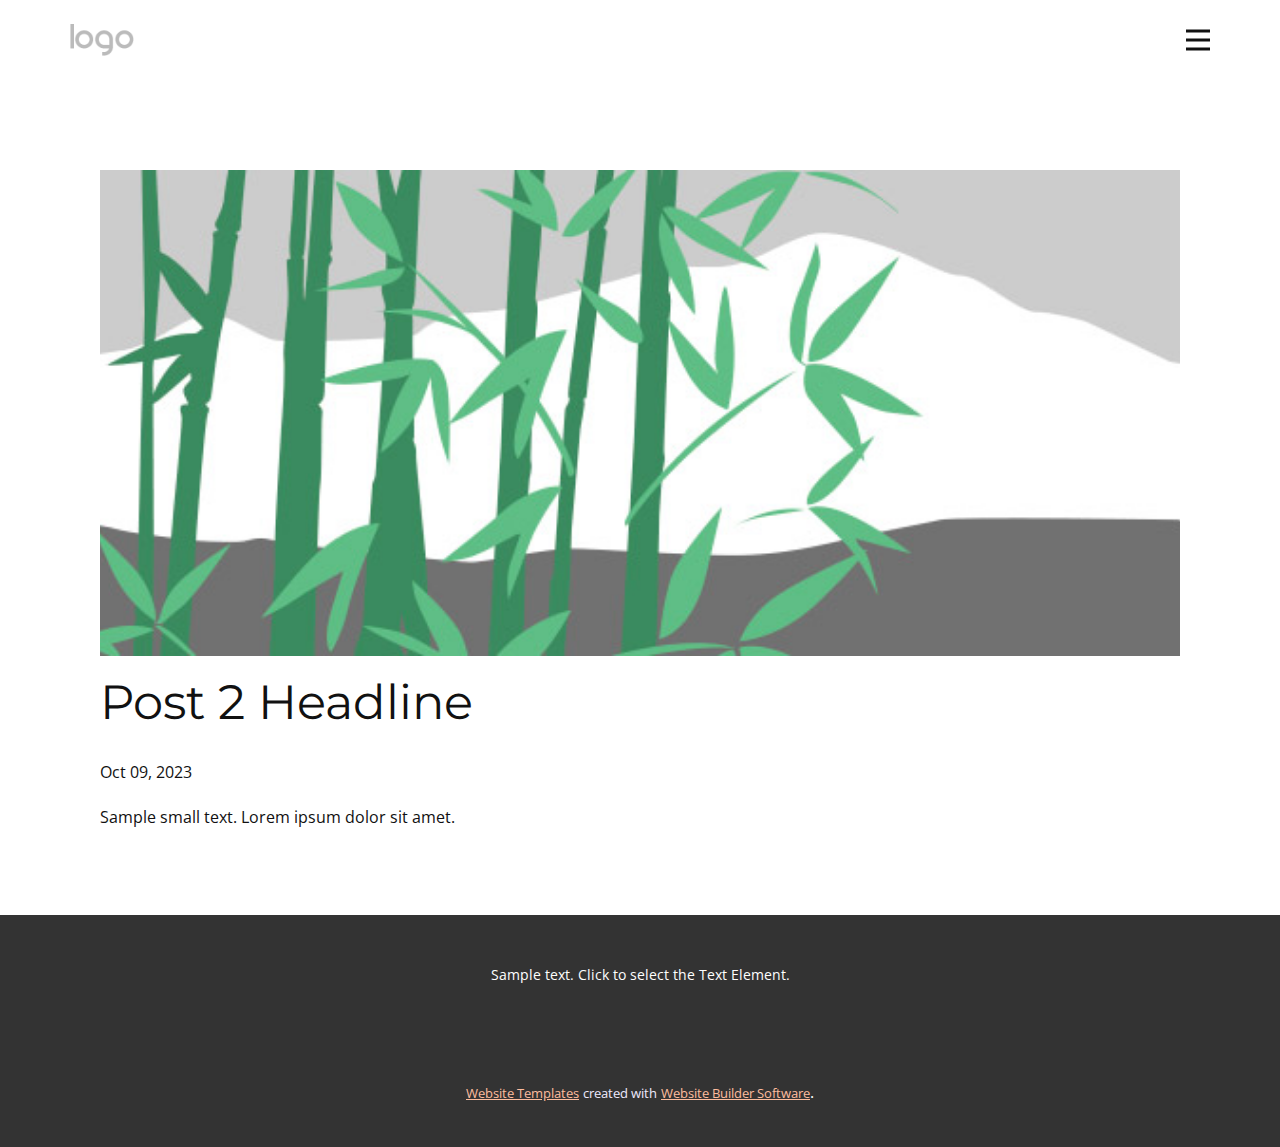
<file: blog/post-1.html>
<!DOCTYPE html>
<html style="font-size: 16px;" lang="en"><head>
    <meta name="viewport" content="width=device-width, initial-scale=1.0">
    <meta charset="utf-8">
    <meta name="keywords" content="Post 1 Headline">
    <meta name="description" content="">
    <title>Post 2 Headline</title>
    <link rel="stylesheet" href="../nicepage.css" media="screen">
<link rel="stylesheet" href="../Post-Template.css" media="screen">
    <script class="u-script" type="text/javascript" src="../jquery.js" defer=""></script>
    <script class="u-script" type="text/javascript" src="../nicepage.js" defer=""></script>
    <meta name="generator" content="Nicepage 5.12.7, nicepage.com">
    <link id="u-theme-google-font" rel="stylesheet" href="https://fonts.googleapis.com/css?family=Montserrat:100,100i,200,200i,300,300i,400,400i,500,500i,600,600i,700,700i,800,800i,900,900i|Open+Sans:300,300i,400,400i,500,500i,600,600i,700,700i,800,800i">
    
    
    <script type="application/ld+json">{
		"@context": "http://schema.org",
		"@type": "Organization",
		"name": "",
		"logo": "images/default-logo.png"
}</script>
    <meta name="theme-color" content="#6c3aec">
  <meta data-intl-tel-input-cdn-path="intlTelInput/"></head>
  <body class="u-body u-xl-mode" data-lang="en"><header class="u-clearfix u-header u-header" id="sec-aa56"><div class="u-clearfix u-sheet u-valign-middle u-sheet-1">
        <a href="https://nicepage.com" class="u-image u-logo u-image-1">
          <img src="../images/default-logo.png" class="u-logo-image u-logo-image-1">
        </a>
        <nav class="u-menu u-menu-hamburger u-offcanvas u-menu-1" data-responsive-from="XL">
          <div class="menu-collapse" style="font-size: 1rem; letter-spacing: 0px; font-weight: 500;">
            <a class="u-button-style u-custom-active-border-color u-custom-active-color u-custom-border u-custom-border-color u-custom-borders u-custom-hover-border-color u-custom-hover-color u-custom-left-right-menu-spacing u-custom-padding-bottom u-custom-text-active-color u-custom-text-color u-custom-text-hover-color u-custom-top-bottom-menu-spacing u-nav-link u-text-active-palette-1-base u-text-hover-palette-2-base" href="#">
              <svg class="u-svg-link" viewBox="0 0 24 24"><use xmlns:xlink="http://www.w3.org/1999/xlink" xlink:href="#menu-hamburger"></use></svg>
              <svg class="u-svg-content" version="1.1" id="menu-hamburger" viewBox="0 0 16 16" x="0px" y="0px" xmlns:xlink="http://www.w3.org/1999/xlink" xmlns="http://www.w3.org/2000/svg"><g><rect y="1" width="16" height="2"></rect><rect y="7" width="16" height="2"></rect><rect y="13" width="16" height="2"></rect>
</g></svg>
            </a>
          </div>
          <div class="u-nav-container">
            <ul class="u-nav u-spacing-2 u-unstyled u-nav-1"><li class="u-nav-item"><a class="u-active-grey-5 u-border-active-grey-30 u-border-hover-grey-30 u-border-no-bottom u-border-no-left u-border-no-top u-button-style u-hover-grey-10 u-nav-link u-text-active-grey-90 u-text-grey-90 u-text-hover-grey-90" href="../Home.html" style="padding: 10px 20px;">Home</a>
</li><li class="u-nav-item"><a class="u-active-grey-5 u-border-active-grey-30 u-border-hover-grey-30 u-border-no-bottom u-border-no-left u-border-no-top u-button-style u-hover-grey-10 u-nav-link u-text-active-grey-90 u-text-grey-90 u-text-hover-grey-90" href="../About.html" style="padding: 10px 20px;">About</a>
</li><li class="u-nav-item"><a class="u-active-grey-5 u-border-active-grey-30 u-border-hover-grey-30 u-border-no-bottom u-border-no-left u-border-no-top u-button-style u-hover-grey-10 u-nav-link u-text-active-grey-90 u-text-grey-90 u-text-hover-grey-90" href="../Contact.html" style="padding: 10px 20px;">Contact</a>
</li></ul>
          </div>
          <div class="u-nav-container-collapse">
            <div class="u-black u-container-style u-inner-container-layout u-opacity u-opacity-95 u-sidenav">
              <div class="u-inner-container-layout u-sidenav-overflow">
                <div class="u-menu-close"></div>
                <ul class="u-align-center u-nav u-popupmenu-items u-unstyled u-nav-2"><li class="u-nav-item"><a class="u-button-style u-nav-link" href="../Home.html">Home</a>
</li><li class="u-nav-item"><a class="u-button-style u-nav-link" href="../About.html">About</a>
</li><li class="u-nav-item"><a class="u-button-style u-nav-link" href="../Contact.html">Contact</a>
</li></ul>
              </div>
            </div>
            <div class="u-black u-menu-overlay u-opacity u-opacity-70"></div>
          </div>
        </nav>
      </div></header>
    <section class="u-align-center u-clearfix u-section-1" id="sec-2b63">
      <div class="u-clearfix u-sheet u-valign-middle-md u-valign-middle-sm u-valign-middle-xs u-sheet-1"><!--post_details--><!--post_details_options_json--><!--{"source":""}--><!--/post_details_options_json--><!--blog_post-->
        <div class="u-container-style u-expanded-width u-post-details u-post-details-1">
          <div class="u-container-layout u-valign-middle u-container-layout-1"><!--blog_post_image-->
            <img alt="" class="u-blog-control u-expanded-width u-image u-image-default u-image-1" src="../images/68f64b9d.jpeg"><!--/blog_post_image--><!--blog_post_header-->
            <h2 class="u-blog-control u-text u-text-1">Post 2 Headline</h2><!--/blog_post_header--><!--blog_post_metadata-->
            <div class="u-blog-control u-metadata u-metadata-1"><!--blog_post_metadata_date-->
              <span class="u-meta-date u-meta-icon">Oct 09, 2023</span><!--/blog_post_metadata_date--><!--blog_post_metadata_category-->
              <!--/blog_post_metadata_category--><!--blog_post_metadata_comments-->
              <!--/blog_post_metadata_comments-->
            </div><!--/blog_post_metadata--><!--blog_post_content-->
            <div class="u-align-justify u-blog-control u-post-content u-text u-text-2 fr-view">
  Sample small text. Lorem ipsum dolor sit amet.
  </div><!--/blog_post_content-->
          </div>
        </div><!--/blog_post--><!--/post_details-->
      </div>
    </section>
    
    
    <footer class="u-align-center u-clearfix u-footer u-grey-80 u-footer" id="sec-bc7d"><div class="u-clearfix u-sheet u-sheet-1">
        <p class="u-small-text u-text u-text-variant u-text-1">Sample text. Click to select the Text Element.</p>
      </div></footer>
    <section class="u-backlink u-clearfix u-grey-80">
      <a class="u-link" href="https://nicepage.com/website-templates" target="_blank">
        <span>Website Templates</span>
      </a>
      <p class="u-text">
        <span>created with</span>
      </p>
      <a class="u-link" href="" target="_blank">
        <span>Website Builder Software</span>
      </a>. 
    </section>
  
</body></html>
</file>
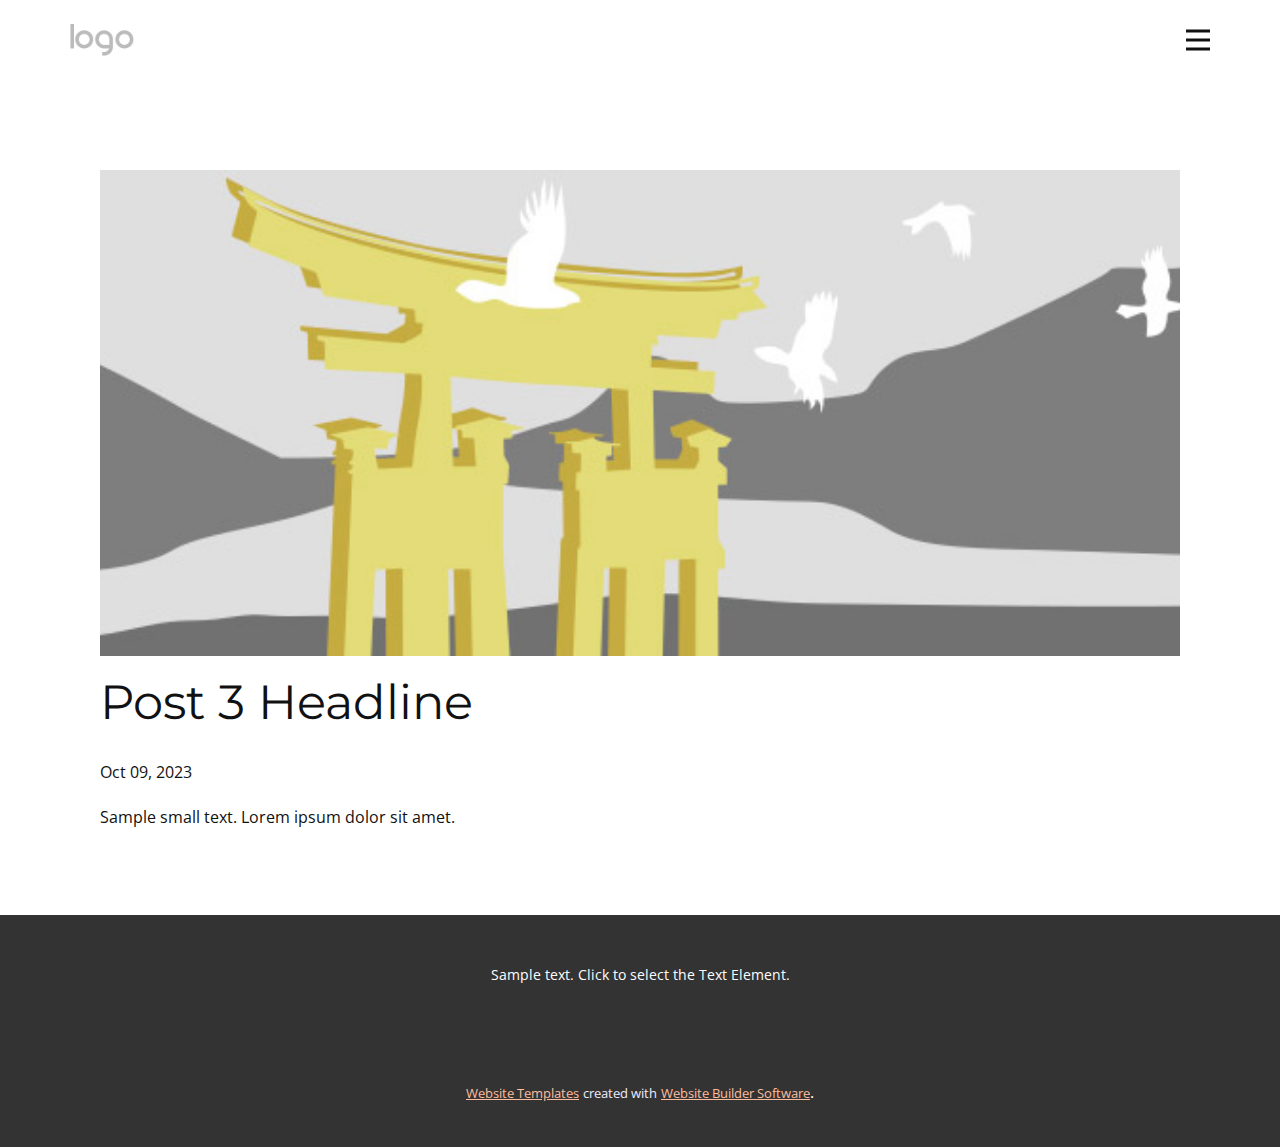
<file: blog/post-2.html>
<!DOCTYPE html>
<html style="font-size: 16px;" lang="en"><head>
    <meta name="viewport" content="width=device-width, initial-scale=1.0">
    <meta charset="utf-8">
    <meta name="keywords" content="Post 1 Headline">
    <meta name="description" content="">
    <title>Post 3 Headline</title>
    <link rel="stylesheet" href="../nicepage.css" media="screen">
<link rel="stylesheet" href="../Post-Template.css" media="screen">
    <script class="u-script" type="text/javascript" src="../jquery.js" defer=""></script>
    <script class="u-script" type="text/javascript" src="../nicepage.js" defer=""></script>
    <meta name="generator" content="Nicepage 5.12.7, nicepage.com">
    <link id="u-theme-google-font" rel="stylesheet" href="https://fonts.googleapis.com/css?family=Montserrat:100,100i,200,200i,300,300i,400,400i,500,500i,600,600i,700,700i,800,800i,900,900i|Open+Sans:300,300i,400,400i,500,500i,600,600i,700,700i,800,800i">
    
    
    <script type="application/ld+json">{
		"@context": "http://schema.org",
		"@type": "Organization",
		"name": "",
		"logo": "images/default-logo.png"
}</script>
    <meta name="theme-color" content="#6c3aec">
  <meta data-intl-tel-input-cdn-path="intlTelInput/"></head>
  <body class="u-body u-xl-mode" data-lang="en"><header class="u-clearfix u-header u-header" id="sec-aa56"><div class="u-clearfix u-sheet u-valign-middle u-sheet-1">
        <a href="https://nicepage.com" class="u-image u-logo u-image-1">
          <img src="../images/default-logo.png" class="u-logo-image u-logo-image-1">
        </a>
        <nav class="u-menu u-menu-hamburger u-offcanvas u-menu-1" data-responsive-from="XL">
          <div class="menu-collapse" style="font-size: 1rem; letter-spacing: 0px; font-weight: 500;">
            <a class="u-button-style u-custom-active-border-color u-custom-active-color u-custom-border u-custom-border-color u-custom-borders u-custom-hover-border-color u-custom-hover-color u-custom-left-right-menu-spacing u-custom-padding-bottom u-custom-text-active-color u-custom-text-color u-custom-text-hover-color u-custom-top-bottom-menu-spacing u-nav-link u-text-active-palette-1-base u-text-hover-palette-2-base" href="#">
              <svg class="u-svg-link" viewBox="0 0 24 24"><use xmlns:xlink="http://www.w3.org/1999/xlink" xlink:href="#menu-hamburger"></use></svg>
              <svg class="u-svg-content" version="1.1" id="menu-hamburger" viewBox="0 0 16 16" x="0px" y="0px" xmlns:xlink="http://www.w3.org/1999/xlink" xmlns="http://www.w3.org/2000/svg"><g><rect y="1" width="16" height="2"></rect><rect y="7" width="16" height="2"></rect><rect y="13" width="16" height="2"></rect>
</g></svg>
            </a>
          </div>
          <div class="u-nav-container">
            <ul class="u-nav u-spacing-2 u-unstyled u-nav-1"><li class="u-nav-item"><a class="u-active-grey-5 u-border-active-grey-30 u-border-hover-grey-30 u-border-no-bottom u-border-no-left u-border-no-top u-button-style u-hover-grey-10 u-nav-link u-text-active-grey-90 u-text-grey-90 u-text-hover-grey-90" href="../Home.html" style="padding: 10px 20px;">Home</a>
</li><li class="u-nav-item"><a class="u-active-grey-5 u-border-active-grey-30 u-border-hover-grey-30 u-border-no-bottom u-border-no-left u-border-no-top u-button-style u-hover-grey-10 u-nav-link u-text-active-grey-90 u-text-grey-90 u-text-hover-grey-90" href="../About.html" style="padding: 10px 20px;">About</a>
</li><li class="u-nav-item"><a class="u-active-grey-5 u-border-active-grey-30 u-border-hover-grey-30 u-border-no-bottom u-border-no-left u-border-no-top u-button-style u-hover-grey-10 u-nav-link u-text-active-grey-90 u-text-grey-90 u-text-hover-grey-90" href="../Contact.html" style="padding: 10px 20px;">Contact</a>
</li></ul>
          </div>
          <div class="u-nav-container-collapse">
            <div class="u-black u-container-style u-inner-container-layout u-opacity u-opacity-95 u-sidenav">
              <div class="u-inner-container-layout u-sidenav-overflow">
                <div class="u-menu-close"></div>
                <ul class="u-align-center u-nav u-popupmenu-items u-unstyled u-nav-2"><li class="u-nav-item"><a class="u-button-style u-nav-link" href="../Home.html">Home</a>
</li><li class="u-nav-item"><a class="u-button-style u-nav-link" href="../About.html">About</a>
</li><li class="u-nav-item"><a class="u-button-style u-nav-link" href="../Contact.html">Contact</a>
</li></ul>
              </div>
            </div>
            <div class="u-black u-menu-overlay u-opacity u-opacity-70"></div>
          </div>
        </nav>
      </div></header>
    <section class="u-align-center u-clearfix u-section-1" id="sec-2b63">
      <div class="u-clearfix u-sheet u-valign-middle-md u-valign-middle-sm u-valign-middle-xs u-sheet-1"><!--post_details--><!--post_details_options_json--><!--{"source":""}--><!--/post_details_options_json--><!--blog_post-->
        <div class="u-container-style u-expanded-width u-post-details u-post-details-1">
          <div class="u-container-layout u-valign-middle u-container-layout-1"><!--blog_post_image-->
            <img alt="" class="u-blog-control u-expanded-width u-image u-image-default u-image-1" src="../images/8ad73f3c.jpeg"><!--/blog_post_image--><!--blog_post_header-->
            <h2 class="u-blog-control u-text u-text-1">Post 3 Headline</h2><!--/blog_post_header--><!--blog_post_metadata-->
            <div class="u-blog-control u-metadata u-metadata-1"><!--blog_post_metadata_date-->
              <span class="u-meta-date u-meta-icon">Oct 09, 2023</span><!--/blog_post_metadata_date--><!--blog_post_metadata_category-->
              <!--/blog_post_metadata_category--><!--blog_post_metadata_comments-->
              <!--/blog_post_metadata_comments-->
            </div><!--/blog_post_metadata--><!--blog_post_content-->
            <div class="u-align-justify u-blog-control u-post-content u-text u-text-2 fr-view">
  Sample small text. Lorem ipsum dolor sit amet.
  </div><!--/blog_post_content-->
          </div>
        </div><!--/blog_post--><!--/post_details-->
      </div>
    </section>
    
    
    <footer class="u-align-center u-clearfix u-footer u-grey-80 u-footer" id="sec-bc7d"><div class="u-clearfix u-sheet u-sheet-1">
        <p class="u-small-text u-text u-text-variant u-text-1">Sample text. Click to select the Text Element.</p>
      </div></footer>
    <section class="u-backlink u-clearfix u-grey-80">
      <a class="u-link" href="https://nicepage.com/website-templates" target="_blank">
        <span>Website Templates</span>
      </a>
      <p class="u-text">
        <span>created with</span>
      </p>
      <a class="u-link" href="" target="_blank">
        <span>Website Builder Software</span>
      </a>. 
    </section>
  
</body></html>
</file>
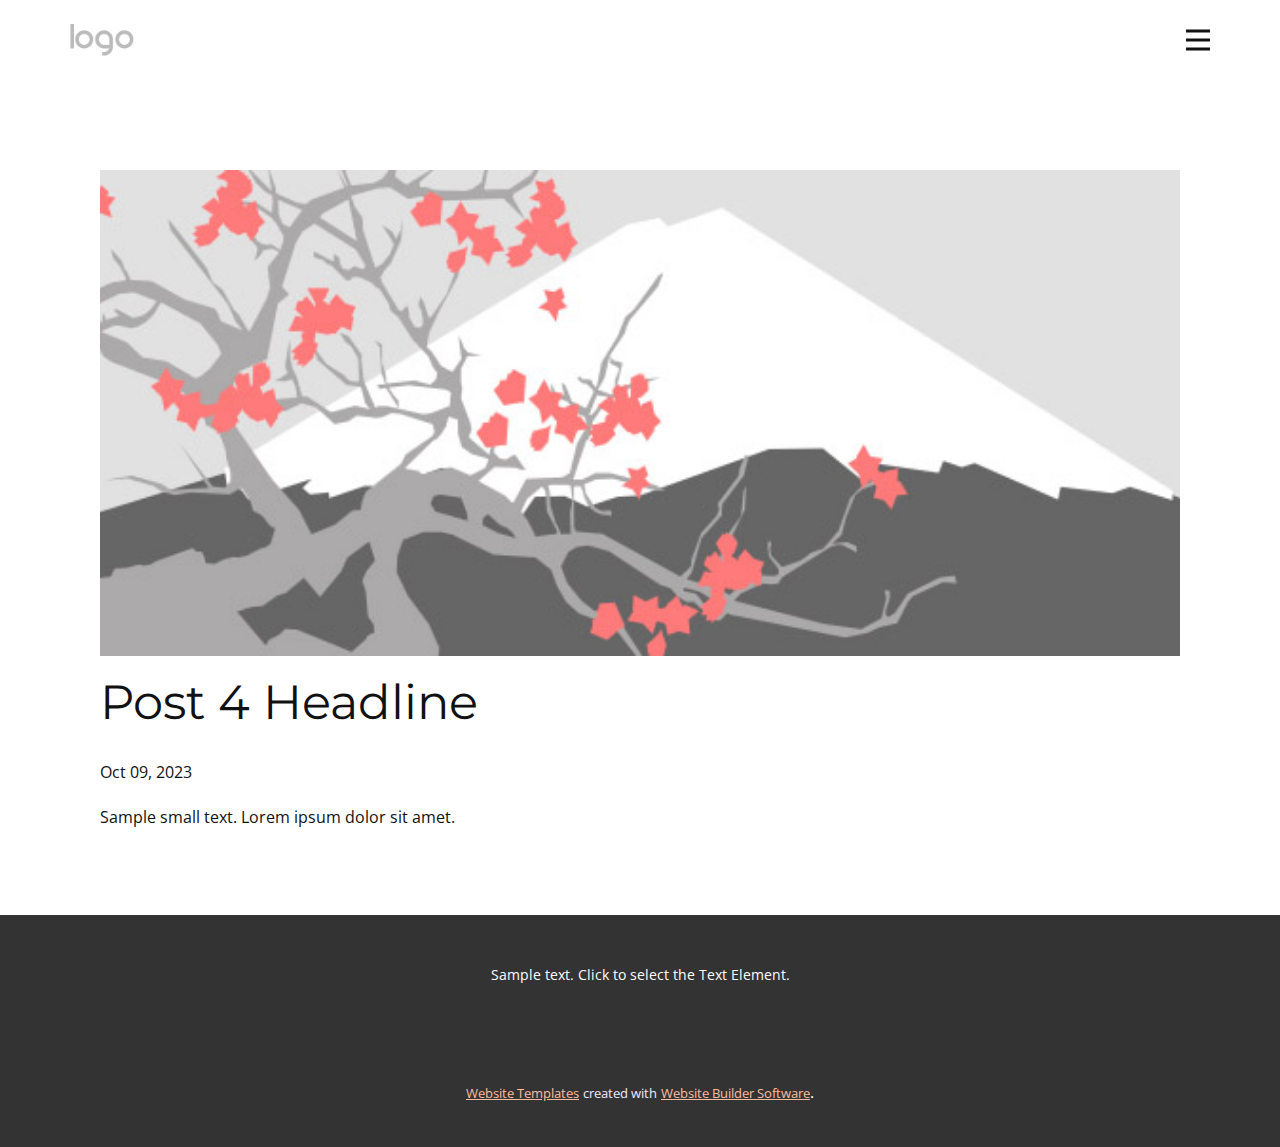
<file: blog/post-3.html>
<!DOCTYPE html>
<html style="font-size: 16px;" lang="en"><head>
    <meta name="viewport" content="width=device-width, initial-scale=1.0">
    <meta charset="utf-8">
    <meta name="keywords" content="Post 1 Headline">
    <meta name="description" content="">
    <title>Post 4 Headline</title>
    <link rel="stylesheet" href="../nicepage.css" media="screen">
<link rel="stylesheet" href="../Post-Template.css" media="screen">
    <script class="u-script" type="text/javascript" src="../jquery.js" defer=""></script>
    <script class="u-script" type="text/javascript" src="../nicepage.js" defer=""></script>
    <meta name="generator" content="Nicepage 5.12.7, nicepage.com">
    <link id="u-theme-google-font" rel="stylesheet" href="https://fonts.googleapis.com/css?family=Montserrat:100,100i,200,200i,300,300i,400,400i,500,500i,600,600i,700,700i,800,800i,900,900i|Open+Sans:300,300i,400,400i,500,500i,600,600i,700,700i,800,800i">
    
    
    <script type="application/ld+json">{
		"@context": "http://schema.org",
		"@type": "Organization",
		"name": "",
		"logo": "images/default-logo.png"
}</script>
    <meta name="theme-color" content="#6c3aec">
  <meta data-intl-tel-input-cdn-path="intlTelInput/"></head>
  <body class="u-body u-xl-mode" data-lang="en"><header class="u-clearfix u-header u-header" id="sec-aa56"><div class="u-clearfix u-sheet u-valign-middle u-sheet-1">
        <a href="https://nicepage.com" class="u-image u-logo u-image-1">
          <img src="../images/default-logo.png" class="u-logo-image u-logo-image-1">
        </a>
        <nav class="u-menu u-menu-hamburger u-offcanvas u-menu-1" data-responsive-from="XL">
          <div class="menu-collapse" style="font-size: 1rem; letter-spacing: 0px; font-weight: 500;">
            <a class="u-button-style u-custom-active-border-color u-custom-active-color u-custom-border u-custom-border-color u-custom-borders u-custom-hover-border-color u-custom-hover-color u-custom-left-right-menu-spacing u-custom-padding-bottom u-custom-text-active-color u-custom-text-color u-custom-text-hover-color u-custom-top-bottom-menu-spacing u-nav-link u-text-active-palette-1-base u-text-hover-palette-2-base" href="#">
              <svg class="u-svg-link" viewBox="0 0 24 24"><use xmlns:xlink="http://www.w3.org/1999/xlink" xlink:href="#menu-hamburger"></use></svg>
              <svg class="u-svg-content" version="1.1" id="menu-hamburger" viewBox="0 0 16 16" x="0px" y="0px" xmlns:xlink="http://www.w3.org/1999/xlink" xmlns="http://www.w3.org/2000/svg"><g><rect y="1" width="16" height="2"></rect><rect y="7" width="16" height="2"></rect><rect y="13" width="16" height="2"></rect>
</g></svg>
            </a>
          </div>
          <div class="u-nav-container">
            <ul class="u-nav u-spacing-2 u-unstyled u-nav-1"><li class="u-nav-item"><a class="u-active-grey-5 u-border-active-grey-30 u-border-hover-grey-30 u-border-no-bottom u-border-no-left u-border-no-top u-button-style u-hover-grey-10 u-nav-link u-text-active-grey-90 u-text-grey-90 u-text-hover-grey-90" href="../Home.html" style="padding: 10px 20px;">Home</a>
</li><li class="u-nav-item"><a class="u-active-grey-5 u-border-active-grey-30 u-border-hover-grey-30 u-border-no-bottom u-border-no-left u-border-no-top u-button-style u-hover-grey-10 u-nav-link u-text-active-grey-90 u-text-grey-90 u-text-hover-grey-90" href="../About.html" style="padding: 10px 20px;">About</a>
</li><li class="u-nav-item"><a class="u-active-grey-5 u-border-active-grey-30 u-border-hover-grey-30 u-border-no-bottom u-border-no-left u-border-no-top u-button-style u-hover-grey-10 u-nav-link u-text-active-grey-90 u-text-grey-90 u-text-hover-grey-90" href="../Contact.html" style="padding: 10px 20px;">Contact</a>
</li></ul>
          </div>
          <div class="u-nav-container-collapse">
            <div class="u-black u-container-style u-inner-container-layout u-opacity u-opacity-95 u-sidenav">
              <div class="u-inner-container-layout u-sidenav-overflow">
                <div class="u-menu-close"></div>
                <ul class="u-align-center u-nav u-popupmenu-items u-unstyled u-nav-2"><li class="u-nav-item"><a class="u-button-style u-nav-link" href="../Home.html">Home</a>
</li><li class="u-nav-item"><a class="u-button-style u-nav-link" href="../About.html">About</a>
</li><li class="u-nav-item"><a class="u-button-style u-nav-link" href="../Contact.html">Contact</a>
</li></ul>
              </div>
            </div>
            <div class="u-black u-menu-overlay u-opacity u-opacity-70"></div>
          </div>
        </nav>
      </div></header>
    <section class="u-align-center u-clearfix u-section-1" id="sec-2b63">
      <div class="u-clearfix u-sheet u-valign-middle-md u-valign-middle-sm u-valign-middle-xs u-sheet-1"><!--post_details--><!--post_details_options_json--><!--{"source":""}--><!--/post_details_options_json--><!--blog_post-->
        <div class="u-container-style u-expanded-width u-post-details u-post-details-1">
          <div class="u-container-layout u-valign-middle u-container-layout-1"><!--blog_post_image-->
            <img alt="" class="u-blog-control u-expanded-width u-image u-image-default u-image-1" src="../images/0fd3416c.jpeg"><!--/blog_post_image--><!--blog_post_header-->
            <h2 class="u-blog-control u-text u-text-1">Post 4 Headline</h2><!--/blog_post_header--><!--blog_post_metadata-->
            <div class="u-blog-control u-metadata u-metadata-1"><!--blog_post_metadata_date-->
              <span class="u-meta-date u-meta-icon">Oct 09, 2023</span><!--/blog_post_metadata_date--><!--blog_post_metadata_category-->
              <!--/blog_post_metadata_category--><!--blog_post_metadata_comments-->
              <!--/blog_post_metadata_comments-->
            </div><!--/blog_post_metadata--><!--blog_post_content-->
            <div class="u-align-justify u-blog-control u-post-content u-text u-text-2 fr-view">
  Sample small text. Lorem ipsum dolor sit amet.
  </div><!--/blog_post_content-->
          </div>
        </div><!--/blog_post--><!--/post_details-->
      </div>
    </section>
    
    
    <footer class="u-align-center u-clearfix u-footer u-grey-80 u-footer" id="sec-bc7d"><div class="u-clearfix u-sheet u-sheet-1">
        <p class="u-small-text u-text u-text-variant u-text-1">Sample text. Click to select the Text Element.</p>
      </div></footer>
    <section class="u-backlink u-clearfix u-grey-80">
      <a class="u-link" href="https://nicepage.com/website-templates" target="_blank">
        <span>Website Templates</span>
      </a>
      <p class="u-text">
        <span>created with</span>
      </p>
      <a class="u-link" href="" target="_blank">
        <span>Website Builder Software</span>
      </a>. 
    </section>
  
</body></html>
</file>
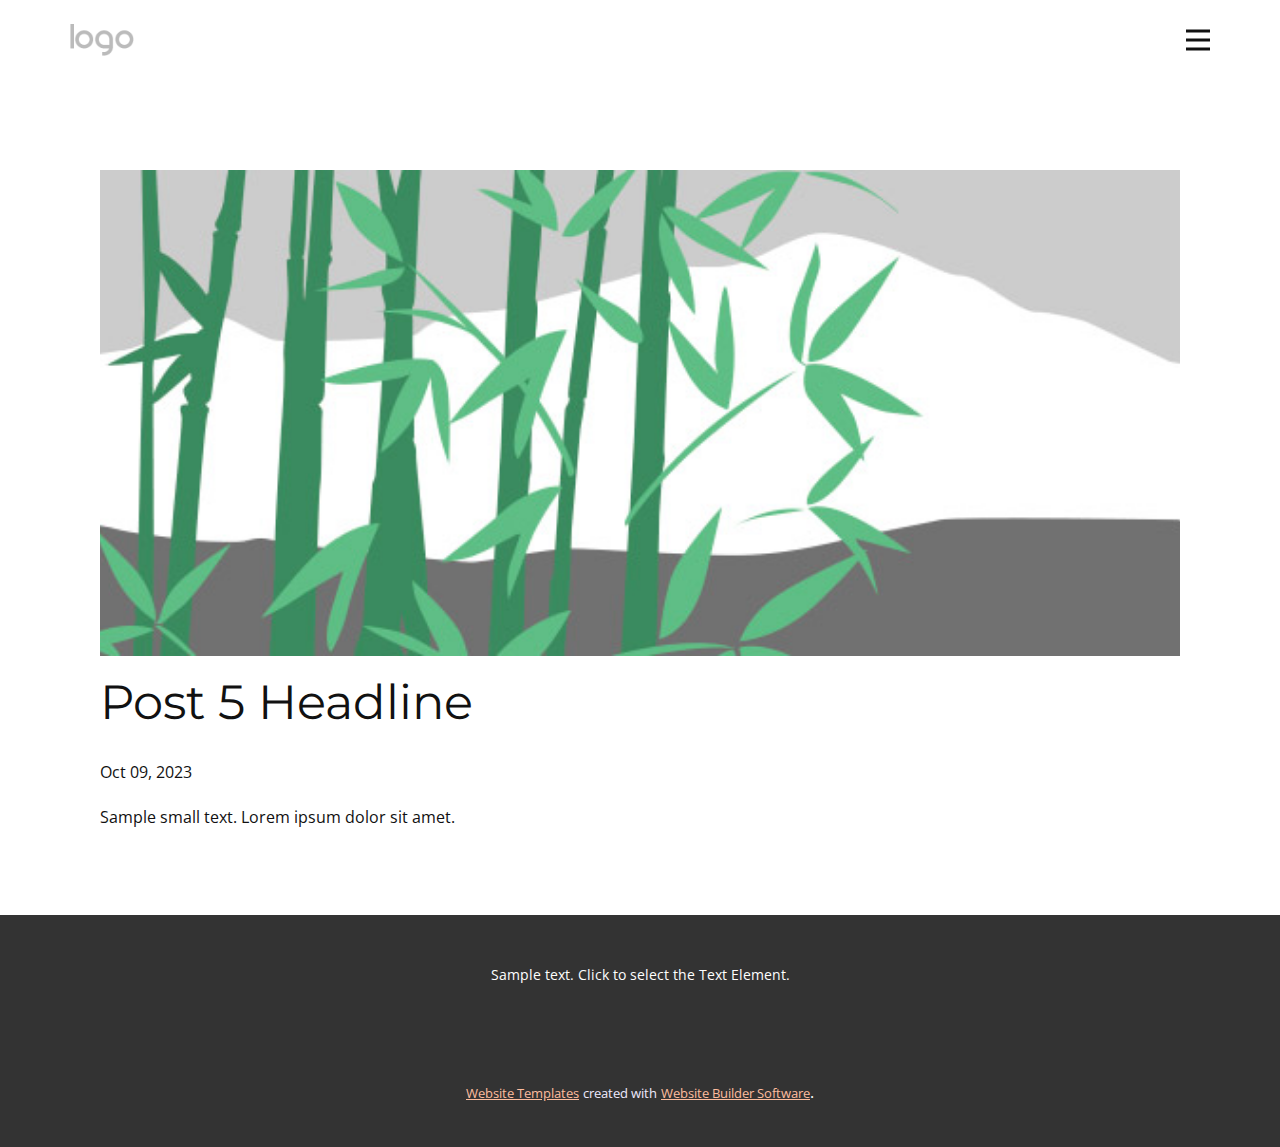
<file: blog/post-4.html>
<!DOCTYPE html>
<html style="font-size: 16px;" lang="en"><head>
    <meta name="viewport" content="width=device-width, initial-scale=1.0">
    <meta charset="utf-8">
    <meta name="keywords" content="Post 1 Headline">
    <meta name="description" content="">
    <title>Post 5 Headline</title>
    <link rel="stylesheet" href="../nicepage.css" media="screen">
<link rel="stylesheet" href="../Post-Template.css" media="screen">
    <script class="u-script" type="text/javascript" src="../jquery.js" defer=""></script>
    <script class="u-script" type="text/javascript" src="../nicepage.js" defer=""></script>
    <meta name="generator" content="Nicepage 5.12.7, nicepage.com">
    <link id="u-theme-google-font" rel="stylesheet" href="https://fonts.googleapis.com/css?family=Montserrat:100,100i,200,200i,300,300i,400,400i,500,500i,600,600i,700,700i,800,800i,900,900i|Open+Sans:300,300i,400,400i,500,500i,600,600i,700,700i,800,800i">
    
    
    <script type="application/ld+json">{
		"@context": "http://schema.org",
		"@type": "Organization",
		"name": "",
		"logo": "images/default-logo.png"
}</script>
    <meta name="theme-color" content="#6c3aec">
  <meta data-intl-tel-input-cdn-path="intlTelInput/"></head>
  <body class="u-body u-xl-mode" data-lang="en"><header class="u-clearfix u-header u-header" id="sec-aa56"><div class="u-clearfix u-sheet u-valign-middle u-sheet-1">
        <a href="https://nicepage.com" class="u-image u-logo u-image-1">
          <img src="../images/default-logo.png" class="u-logo-image u-logo-image-1">
        </a>
        <nav class="u-menu u-menu-hamburger u-offcanvas u-menu-1" data-responsive-from="XL">
          <div class="menu-collapse" style="font-size: 1rem; letter-spacing: 0px; font-weight: 500;">
            <a class="u-button-style u-custom-active-border-color u-custom-active-color u-custom-border u-custom-border-color u-custom-borders u-custom-hover-border-color u-custom-hover-color u-custom-left-right-menu-spacing u-custom-padding-bottom u-custom-text-active-color u-custom-text-color u-custom-text-hover-color u-custom-top-bottom-menu-spacing u-nav-link u-text-active-palette-1-base u-text-hover-palette-2-base" href="#">
              <svg class="u-svg-link" viewBox="0 0 24 24"><use xmlns:xlink="http://www.w3.org/1999/xlink" xlink:href="#menu-hamburger"></use></svg>
              <svg class="u-svg-content" version="1.1" id="menu-hamburger" viewBox="0 0 16 16" x="0px" y="0px" xmlns:xlink="http://www.w3.org/1999/xlink" xmlns="http://www.w3.org/2000/svg"><g><rect y="1" width="16" height="2"></rect><rect y="7" width="16" height="2"></rect><rect y="13" width="16" height="2"></rect>
</g></svg>
            </a>
          </div>
          <div class="u-nav-container">
            <ul class="u-nav u-spacing-2 u-unstyled u-nav-1"><li class="u-nav-item"><a class="u-active-grey-5 u-border-active-grey-30 u-border-hover-grey-30 u-border-no-bottom u-border-no-left u-border-no-top u-button-style u-hover-grey-10 u-nav-link u-text-active-grey-90 u-text-grey-90 u-text-hover-grey-90" href="../Home.html" style="padding: 10px 20px;">Home</a>
</li><li class="u-nav-item"><a class="u-active-grey-5 u-border-active-grey-30 u-border-hover-grey-30 u-border-no-bottom u-border-no-left u-border-no-top u-button-style u-hover-grey-10 u-nav-link u-text-active-grey-90 u-text-grey-90 u-text-hover-grey-90" href="../About.html" style="padding: 10px 20px;">About</a>
</li><li class="u-nav-item"><a class="u-active-grey-5 u-border-active-grey-30 u-border-hover-grey-30 u-border-no-bottom u-border-no-left u-border-no-top u-button-style u-hover-grey-10 u-nav-link u-text-active-grey-90 u-text-grey-90 u-text-hover-grey-90" href="../Contact.html" style="padding: 10px 20px;">Contact</a>
</li></ul>
          </div>
          <div class="u-nav-container-collapse">
            <div class="u-black u-container-style u-inner-container-layout u-opacity u-opacity-95 u-sidenav">
              <div class="u-inner-container-layout u-sidenav-overflow">
                <div class="u-menu-close"></div>
                <ul class="u-align-center u-nav u-popupmenu-items u-unstyled u-nav-2"><li class="u-nav-item"><a class="u-button-style u-nav-link" href="../Home.html">Home</a>
</li><li class="u-nav-item"><a class="u-button-style u-nav-link" href="../About.html">About</a>
</li><li class="u-nav-item"><a class="u-button-style u-nav-link" href="../Contact.html">Contact</a>
</li></ul>
              </div>
            </div>
            <div class="u-black u-menu-overlay u-opacity u-opacity-70"></div>
          </div>
        </nav>
      </div></header>
    <section class="u-align-center u-clearfix u-section-1" id="sec-2b63">
      <div class="u-clearfix u-sheet u-valign-middle-md u-valign-middle-sm u-valign-middle-xs u-sheet-1"><!--post_details--><!--post_details_options_json--><!--{"source":""}--><!--/post_details_options_json--><!--blog_post-->
        <div class="u-container-style u-expanded-width u-post-details u-post-details-1">
          <div class="u-container-layout u-valign-middle u-container-layout-1"><!--blog_post_image-->
            <img alt="" class="u-blog-control u-expanded-width u-image u-image-default u-image-1" src="../images/68f64b9d.jpeg"><!--/blog_post_image--><!--blog_post_header-->
            <h2 class="u-blog-control u-text u-text-1">Post 5 Headline</h2><!--/blog_post_header--><!--blog_post_metadata-->
            <div class="u-blog-control u-metadata u-metadata-1"><!--blog_post_metadata_date-->
              <span class="u-meta-date u-meta-icon">Oct 09, 2023</span><!--/blog_post_metadata_date--><!--blog_post_metadata_category-->
              <!--/blog_post_metadata_category--><!--blog_post_metadata_comments-->
              <!--/blog_post_metadata_comments-->
            </div><!--/blog_post_metadata--><!--blog_post_content-->
            <div class="u-align-justify u-blog-control u-post-content u-text u-text-2 fr-view">
  Sample small text. Lorem ipsum dolor sit amet.
  </div><!--/blog_post_content-->
          </div>
        </div><!--/blog_post--><!--/post_details-->
      </div>
    </section>
    
    
    <footer class="u-align-center u-clearfix u-footer u-grey-80 u-footer" id="sec-bc7d"><div class="u-clearfix u-sheet u-sheet-1">
        <p class="u-small-text u-text u-text-variant u-text-1">Sample text. Click to select the Text Element.</p>
      </div></footer>
    <section class="u-backlink u-clearfix u-grey-80">
      <a class="u-link" href="https://nicepage.com/website-templates" target="_blank">
        <span>Website Templates</span>
      </a>
      <p class="u-text">
        <span>created with</span>
      </p>
      <a class="u-link" href="" target="_blank">
        <span>Website Builder Software</span>
      </a>. 
    </section>
  
</body></html>
</file>
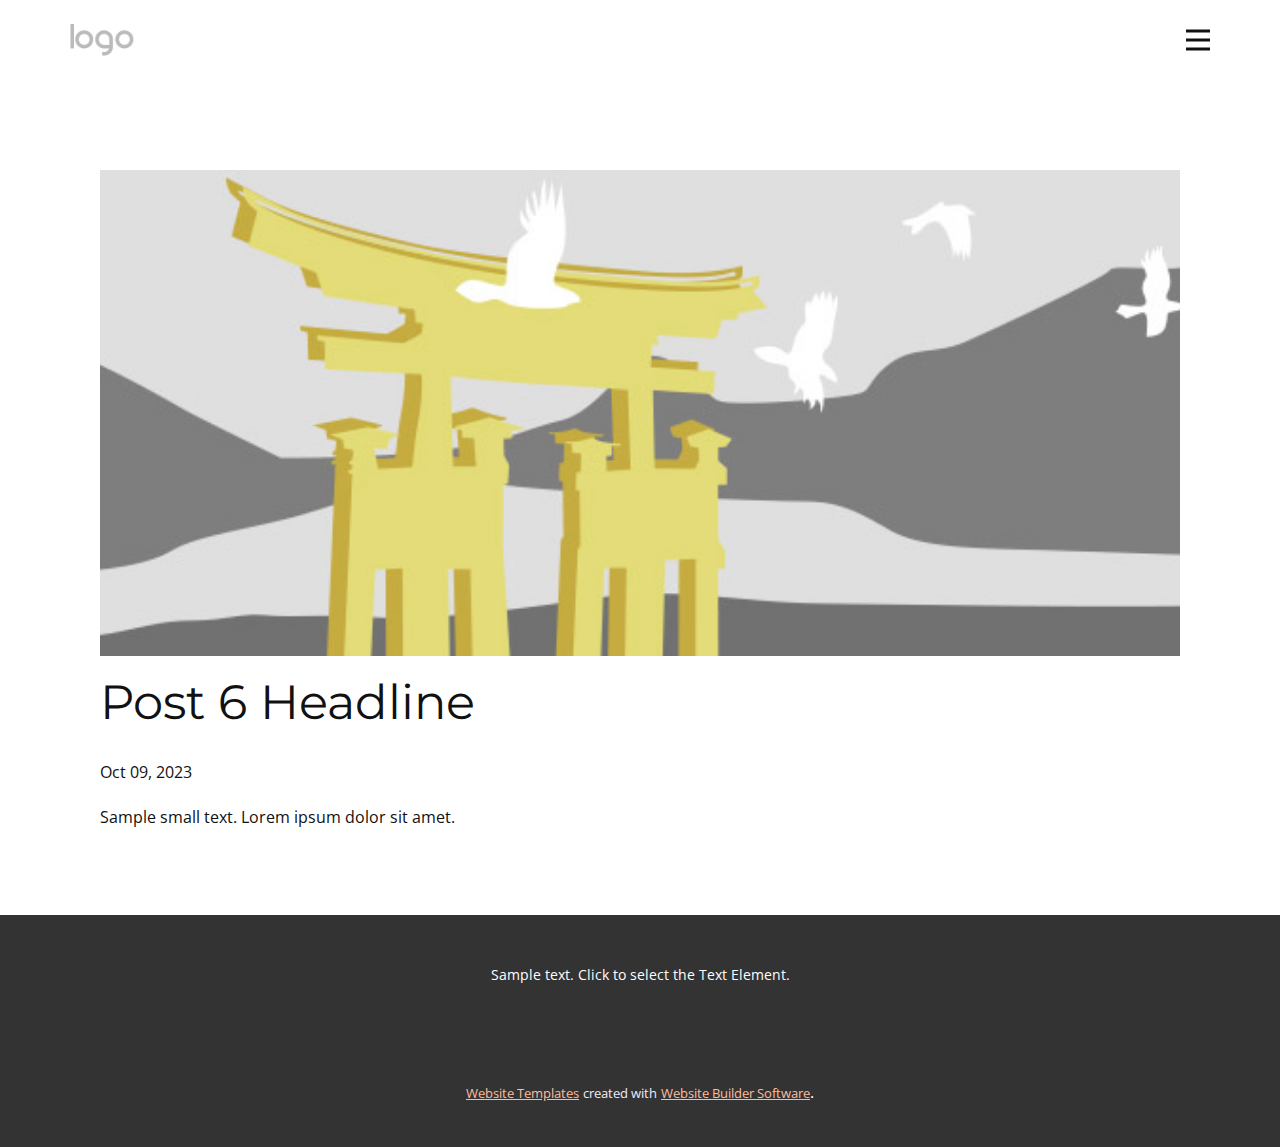
<file: blog/post-5.html>
<!DOCTYPE html>
<html style="font-size: 16px;" lang="en"><head>
    <meta name="viewport" content="width=device-width, initial-scale=1.0">
    <meta charset="utf-8">
    <meta name="keywords" content="Post 1 Headline">
    <meta name="description" content="">
    <title>Post 6 Headline</title>
    <link rel="stylesheet" href="../nicepage.css" media="screen">
<link rel="stylesheet" href="../Post-Template.css" media="screen">
    <script class="u-script" type="text/javascript" src="../jquery.js" defer=""></script>
    <script class="u-script" type="text/javascript" src="../nicepage.js" defer=""></script>
    <meta name="generator" content="Nicepage 5.12.7, nicepage.com">
    <link id="u-theme-google-font" rel="stylesheet" href="https://fonts.googleapis.com/css?family=Montserrat:100,100i,200,200i,300,300i,400,400i,500,500i,600,600i,700,700i,800,800i,900,900i|Open+Sans:300,300i,400,400i,500,500i,600,600i,700,700i,800,800i">
    
    
    <script type="application/ld+json">{
		"@context": "http://schema.org",
		"@type": "Organization",
		"name": "",
		"logo": "images/default-logo.png"
}</script>
    <meta name="theme-color" content="#6c3aec">
  <meta data-intl-tel-input-cdn-path="intlTelInput/"></head>
  <body class="u-body u-xl-mode" data-lang="en"><header class="u-clearfix u-header u-header" id="sec-aa56"><div class="u-clearfix u-sheet u-valign-middle u-sheet-1">
        <a href="https://nicepage.com" class="u-image u-logo u-image-1">
          <img src="../images/default-logo.png" class="u-logo-image u-logo-image-1">
        </a>
        <nav class="u-menu u-menu-hamburger u-offcanvas u-menu-1" data-responsive-from="XL">
          <div class="menu-collapse" style="font-size: 1rem; letter-spacing: 0px; font-weight: 500;">
            <a class="u-button-style u-custom-active-border-color u-custom-active-color u-custom-border u-custom-border-color u-custom-borders u-custom-hover-border-color u-custom-hover-color u-custom-left-right-menu-spacing u-custom-padding-bottom u-custom-text-active-color u-custom-text-color u-custom-text-hover-color u-custom-top-bottom-menu-spacing u-nav-link u-text-active-palette-1-base u-text-hover-palette-2-base" href="#">
              <svg class="u-svg-link" viewBox="0 0 24 24"><use xmlns:xlink="http://www.w3.org/1999/xlink" xlink:href="#menu-hamburger"></use></svg>
              <svg class="u-svg-content" version="1.1" id="menu-hamburger" viewBox="0 0 16 16" x="0px" y="0px" xmlns:xlink="http://www.w3.org/1999/xlink" xmlns="http://www.w3.org/2000/svg"><g><rect y="1" width="16" height="2"></rect><rect y="7" width="16" height="2"></rect><rect y="13" width="16" height="2"></rect>
</g></svg>
            </a>
          </div>
          <div class="u-nav-container">
            <ul class="u-nav u-spacing-2 u-unstyled u-nav-1"><li class="u-nav-item"><a class="u-active-grey-5 u-border-active-grey-30 u-border-hover-grey-30 u-border-no-bottom u-border-no-left u-border-no-top u-button-style u-hover-grey-10 u-nav-link u-text-active-grey-90 u-text-grey-90 u-text-hover-grey-90" href="../Home.html" style="padding: 10px 20px;">Home</a>
</li><li class="u-nav-item"><a class="u-active-grey-5 u-border-active-grey-30 u-border-hover-grey-30 u-border-no-bottom u-border-no-left u-border-no-top u-button-style u-hover-grey-10 u-nav-link u-text-active-grey-90 u-text-grey-90 u-text-hover-grey-90" href="../About.html" style="padding: 10px 20px;">About</a>
</li><li class="u-nav-item"><a class="u-active-grey-5 u-border-active-grey-30 u-border-hover-grey-30 u-border-no-bottom u-border-no-left u-border-no-top u-button-style u-hover-grey-10 u-nav-link u-text-active-grey-90 u-text-grey-90 u-text-hover-grey-90" href="../Contact.html" style="padding: 10px 20px;">Contact</a>
</li></ul>
          </div>
          <div class="u-nav-container-collapse">
            <div class="u-black u-container-style u-inner-container-layout u-opacity u-opacity-95 u-sidenav">
              <div class="u-inner-container-layout u-sidenav-overflow">
                <div class="u-menu-close"></div>
                <ul class="u-align-center u-nav u-popupmenu-items u-unstyled u-nav-2"><li class="u-nav-item"><a class="u-button-style u-nav-link" href="../Home.html">Home</a>
</li><li class="u-nav-item"><a class="u-button-style u-nav-link" href="../About.html">About</a>
</li><li class="u-nav-item"><a class="u-button-style u-nav-link" href="../Contact.html">Contact</a>
</li></ul>
              </div>
            </div>
            <div class="u-black u-menu-overlay u-opacity u-opacity-70"></div>
          </div>
        </nav>
      </div></header>
    <section class="u-align-center u-clearfix u-section-1" id="sec-2b63">
      <div class="u-clearfix u-sheet u-valign-middle-md u-valign-middle-sm u-valign-middle-xs u-sheet-1"><!--post_details--><!--post_details_options_json--><!--{"source":""}--><!--/post_details_options_json--><!--blog_post-->
        <div class="u-container-style u-expanded-width u-post-details u-post-details-1">
          <div class="u-container-layout u-valign-middle u-container-layout-1"><!--blog_post_image-->
            <img alt="" class="u-blog-control u-expanded-width u-image u-image-default u-image-1" src="../images/8ad73f3c.jpeg"><!--/blog_post_image--><!--blog_post_header-->
            <h2 class="u-blog-control u-text u-text-1">Post 6 Headline</h2><!--/blog_post_header--><!--blog_post_metadata-->
            <div class="u-blog-control u-metadata u-metadata-1"><!--blog_post_metadata_date-->
              <span class="u-meta-date u-meta-icon">Oct 09, 2023</span><!--/blog_post_metadata_date--><!--blog_post_metadata_category-->
              <!--/blog_post_metadata_category--><!--blog_post_metadata_comments-->
              <!--/blog_post_metadata_comments-->
            </div><!--/blog_post_metadata--><!--blog_post_content-->
            <div class="u-align-justify u-blog-control u-post-content u-text u-text-2 fr-view">
  Sample small text. Lorem ipsum dolor sit amet.
  </div><!--/blog_post_content-->
          </div>
        </div><!--/blog_post--><!--/post_details-->
      </div>
    </section>
    
    
    <footer class="u-align-center u-clearfix u-footer u-grey-80 u-footer" id="sec-bc7d"><div class="u-clearfix u-sheet u-sheet-1">
        <p class="u-small-text u-text u-text-variant u-text-1">Sample text. Click to select the Text Element.</p>
      </div></footer>
    <section class="u-backlink u-clearfix u-grey-80">
      <a class="u-link" href="https://nicepage.com/website-templates" target="_blank">
        <span>Website Templates</span>
      </a>
      <p class="u-text">
        <span>created with</span>
      </p>
      <a class="u-link" href="" target="_blank">
        <span>Website Builder Software</span>
      </a>. 
    </section>
  
</body></html>
</file>
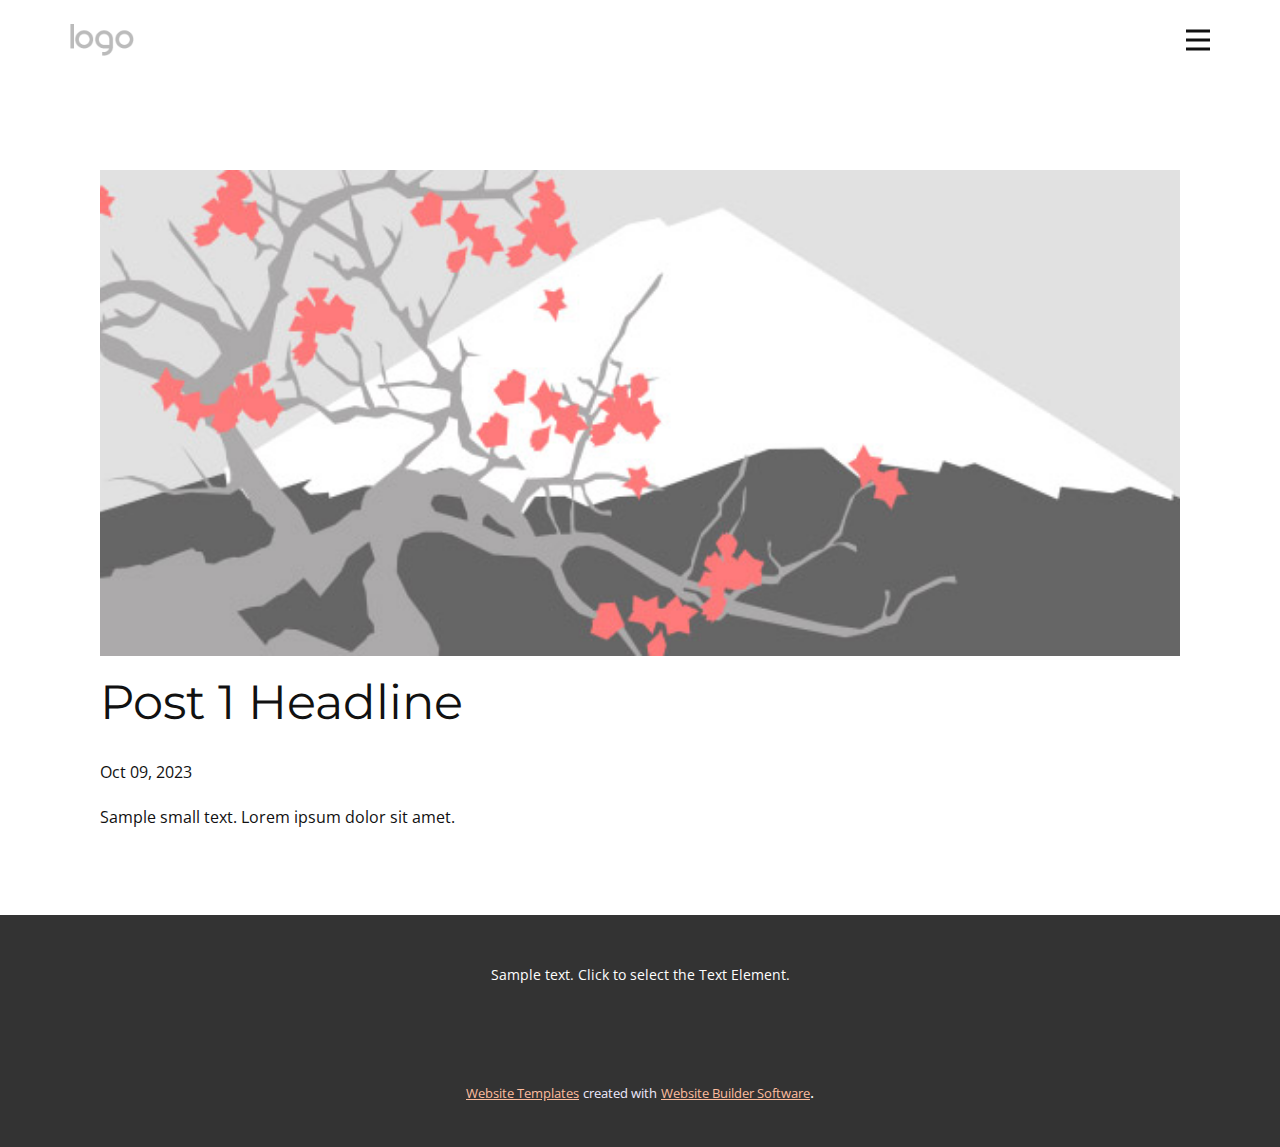
<file: blog/post.html>
<!DOCTYPE html>
<html style="font-size: 16px;" lang="en"><head>
    <meta name="viewport" content="width=device-width, initial-scale=1.0">
    <meta charset="utf-8">
    <meta name="keywords" content="Post 1 Headline">
    <meta name="description" content="">
    <title>Post 1 Headline</title>
    <link rel="stylesheet" href="../nicepage.css" media="screen">
<link rel="stylesheet" href="../Post-Template.css" media="screen">
    <script class="u-script" type="text/javascript" src="../jquery.js" defer=""></script>
    <script class="u-script" type="text/javascript" src="../nicepage.js" defer=""></script>
    <meta name="generator" content="Nicepage 5.12.7, nicepage.com">
    <link id="u-theme-google-font" rel="stylesheet" href="https://fonts.googleapis.com/css?family=Montserrat:100,100i,200,200i,300,300i,400,400i,500,500i,600,600i,700,700i,800,800i,900,900i|Open+Sans:300,300i,400,400i,500,500i,600,600i,700,700i,800,800i">
    
    
    <script type="application/ld+json">{
		"@context": "http://schema.org",
		"@type": "Organization",
		"name": "",
		"logo": "images/default-logo.png"
}</script>
    <meta name="theme-color" content="#6c3aec">
  <meta data-intl-tel-input-cdn-path="intlTelInput/"></head>
  <body class="u-body u-xl-mode" data-lang="en"><header class="u-clearfix u-header u-header" id="sec-aa56"><div class="u-clearfix u-sheet u-valign-middle u-sheet-1">
        <a href="https://nicepage.com" class="u-image u-logo u-image-1">
          <img src="../images/default-logo.png" class="u-logo-image u-logo-image-1">
        </a>
        <nav class="u-menu u-menu-hamburger u-offcanvas u-menu-1" data-responsive-from="XL">
          <div class="menu-collapse" style="font-size: 1rem; letter-spacing: 0px; font-weight: 500;">
            <a class="u-button-style u-custom-active-border-color u-custom-active-color u-custom-border u-custom-border-color u-custom-borders u-custom-hover-border-color u-custom-hover-color u-custom-left-right-menu-spacing u-custom-padding-bottom u-custom-text-active-color u-custom-text-color u-custom-text-hover-color u-custom-top-bottom-menu-spacing u-nav-link u-text-active-palette-1-base u-text-hover-palette-2-base" href="#">
              <svg class="u-svg-link" viewBox="0 0 24 24"><use xmlns:xlink="http://www.w3.org/1999/xlink" xlink:href="#menu-hamburger"></use></svg>
              <svg class="u-svg-content" version="1.1" id="menu-hamburger" viewBox="0 0 16 16" x="0px" y="0px" xmlns:xlink="http://www.w3.org/1999/xlink" xmlns="http://www.w3.org/2000/svg"><g><rect y="1" width="16" height="2"></rect><rect y="7" width="16" height="2"></rect><rect y="13" width="16" height="2"></rect>
</g></svg>
            </a>
          </div>
          <div class="u-nav-container">
            <ul class="u-nav u-spacing-2 u-unstyled u-nav-1"><li class="u-nav-item"><a class="u-active-grey-5 u-border-active-grey-30 u-border-hover-grey-30 u-border-no-bottom u-border-no-left u-border-no-top u-button-style u-hover-grey-10 u-nav-link u-text-active-grey-90 u-text-grey-90 u-text-hover-grey-90" href="../Home.html" style="padding: 10px 20px;">Home</a>
</li><li class="u-nav-item"><a class="u-active-grey-5 u-border-active-grey-30 u-border-hover-grey-30 u-border-no-bottom u-border-no-left u-border-no-top u-button-style u-hover-grey-10 u-nav-link u-text-active-grey-90 u-text-grey-90 u-text-hover-grey-90" href="../About.html" style="padding: 10px 20px;">About</a>
</li><li class="u-nav-item"><a class="u-active-grey-5 u-border-active-grey-30 u-border-hover-grey-30 u-border-no-bottom u-border-no-left u-border-no-top u-button-style u-hover-grey-10 u-nav-link u-text-active-grey-90 u-text-grey-90 u-text-hover-grey-90" href="../Contact.html" style="padding: 10px 20px;">Contact</a>
</li></ul>
          </div>
          <div class="u-nav-container-collapse">
            <div class="u-black u-container-style u-inner-container-layout u-opacity u-opacity-95 u-sidenav">
              <div class="u-inner-container-layout u-sidenav-overflow">
                <div class="u-menu-close"></div>
                <ul class="u-align-center u-nav u-popupmenu-items u-unstyled u-nav-2"><li class="u-nav-item"><a class="u-button-style u-nav-link" href="../Home.html">Home</a>
</li><li class="u-nav-item"><a class="u-button-style u-nav-link" href="../About.html">About</a>
</li><li class="u-nav-item"><a class="u-button-style u-nav-link" href="../Contact.html">Contact</a>
</li></ul>
              </div>
            </div>
            <div class="u-black u-menu-overlay u-opacity u-opacity-70"></div>
          </div>
        </nav>
      </div></header>
    <section class="u-align-center u-clearfix u-section-1" id="sec-2b63">
      <div class="u-clearfix u-sheet u-valign-middle-md u-valign-middle-sm u-valign-middle-xs u-sheet-1"><!--post_details--><!--post_details_options_json--><!--{"source":""}--><!--/post_details_options_json--><!--blog_post-->
        <div class="u-container-style u-expanded-width u-post-details u-post-details-1">
          <div class="u-container-layout u-valign-middle u-container-layout-1"><!--blog_post_image-->
            <img alt="" class="u-blog-control u-expanded-width u-image u-image-default u-image-1" src="../images/0fd3416c.jpeg"><!--/blog_post_image--><!--blog_post_header-->
            <h2 class="u-blog-control u-text u-text-1">Post 1 Headline</h2><!--/blog_post_header--><!--blog_post_metadata-->
            <div class="u-blog-control u-metadata u-metadata-1"><!--blog_post_metadata_date-->
              <span class="u-meta-date u-meta-icon">Oct 09, 2023</span><!--/blog_post_metadata_date--><!--blog_post_metadata_category-->
              <!--/blog_post_metadata_category--><!--blog_post_metadata_comments-->
              <!--/blog_post_metadata_comments-->
            </div><!--/blog_post_metadata--><!--blog_post_content-->
            <div class="u-align-justify u-blog-control u-post-content u-text u-text-2 fr-view">
  Sample small text. Lorem ipsum dolor sit amet.
  </div><!--/blog_post_content-->
          </div>
        </div><!--/blog_post--><!--/post_details-->
      </div>
    </section>
    
    
    <footer class="u-align-center u-clearfix u-footer u-grey-80 u-footer" id="sec-bc7d"><div class="u-clearfix u-sheet u-sheet-1">
        <p class="u-small-text u-text u-text-variant u-text-1">Sample text. Click to select the Text Element.</p>
      </div></footer>
    <section class="u-backlink u-clearfix u-grey-80">
      <a class="u-link" href="https://nicepage.com/website-templates" target="_blank">
        <span>Website Templates</span>
      </a>
      <p class="u-text">
        <span>created with</span>
      </p>
      <a class="u-link" href="" target="_blank">
        <span>Website Builder Software</span>
      </a>. 
    </section>
  
</body></html>
</file>
